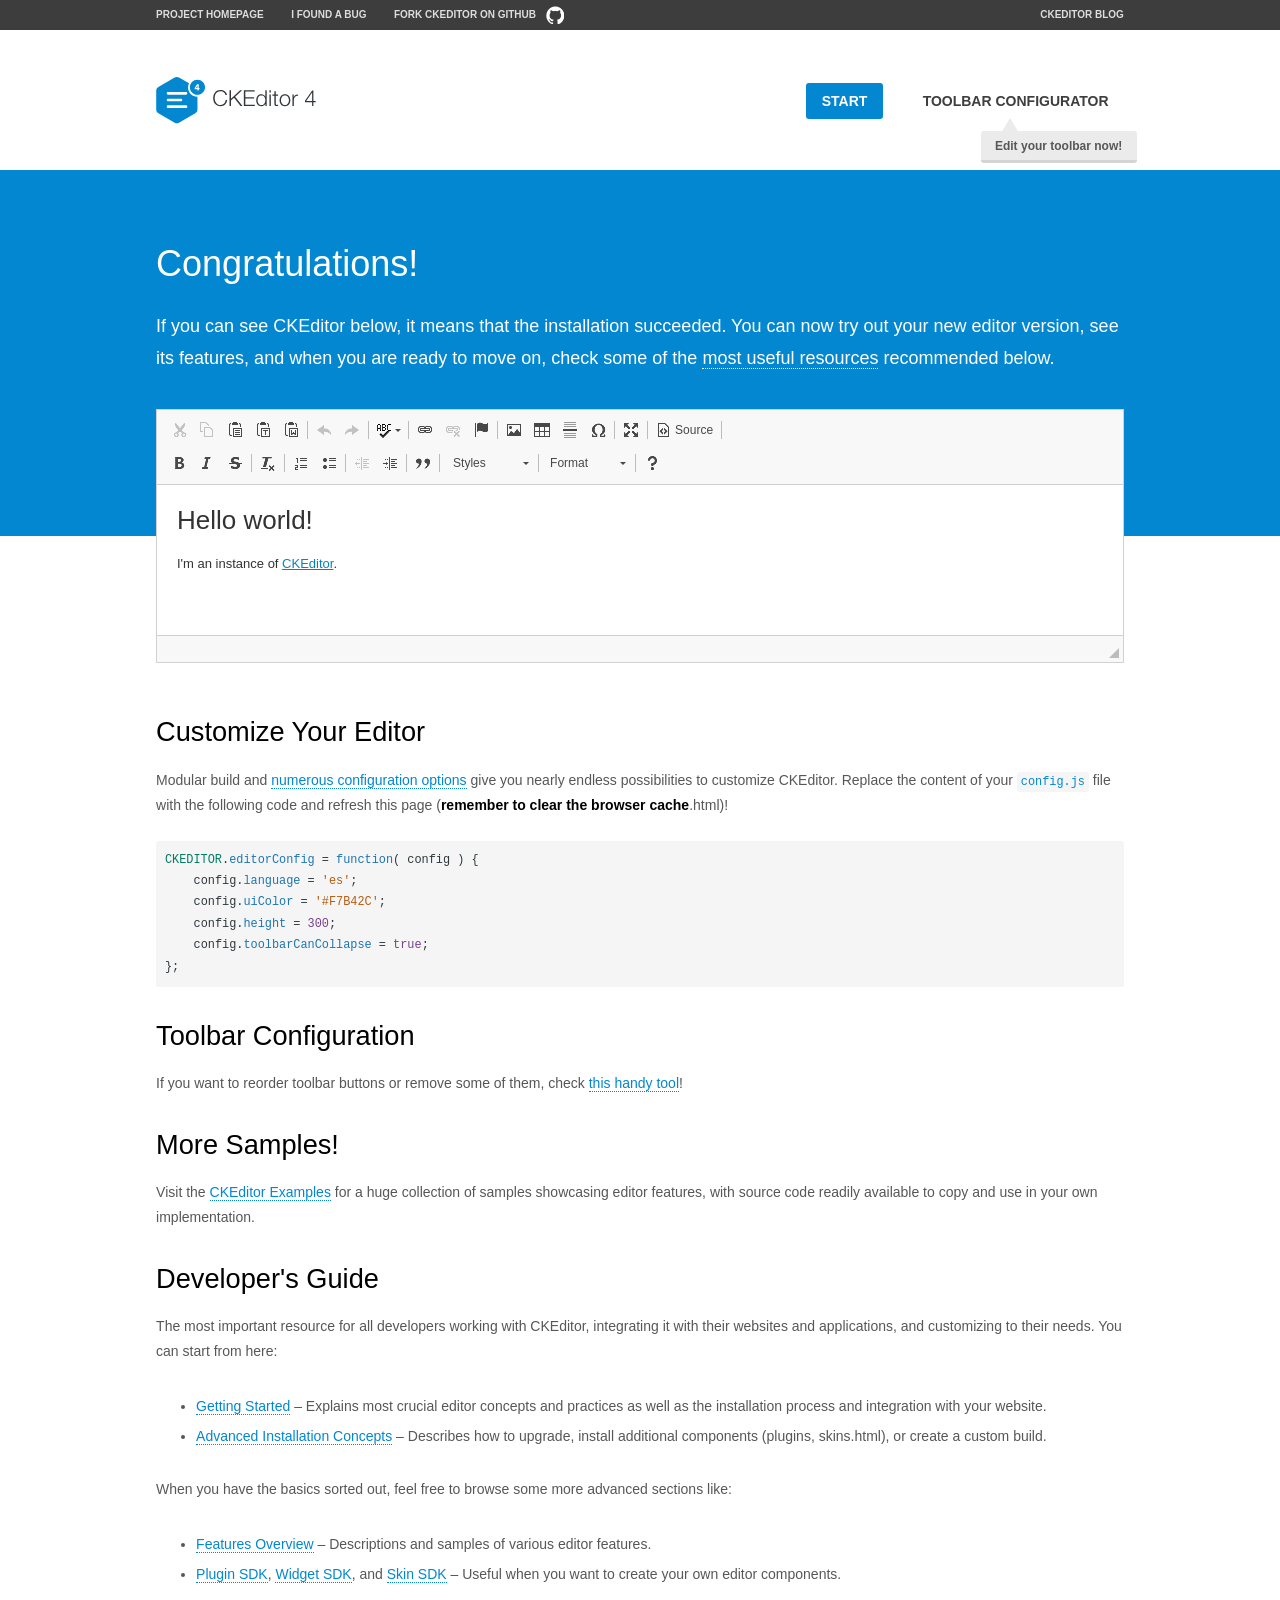
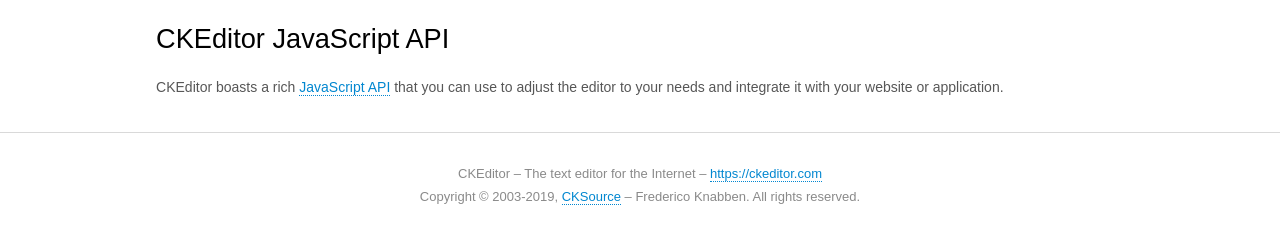
<file: assets/ckeditor/samples/index.html>
<!DOCTYPE html>
<!--
Copyright (c) 2003-2019, CKSource - Frederico Knabben. All rights reserved.
For licensing, see LICENSE.md or https://ckeditor.com/legal/ckeditor-oss-license
-->
<html>
<head>
	<meta charset="utf-8">
	<title>CKEditor Sample</title>
	<script src="../ckeditor.js"></script>
	<script src="js/sample.js"></script>
	<link rel="stylesheet" href="css/samples.css">
	<link rel="stylesheet" href="toolbarconfigurator/lib/codemirror/neo.css">
	<meta name="viewport" content="width=device-width,initial-scale=1">
</head>
<body id="main">

<nav class="navigation-a">
	<div class="grid-container">
		<ul class="navigation-a-left grid-width-70">
			<li><a href="https://ckeditor.com/ckeditor-4/">Project Homepage</a></li>
			<li><a href="https://github.com/ckeditor/ckeditor-dev/issues">I found a bug</a></li>
			<li><a href="https://github.com/ckeditor/ckeditor-dev" class="icon-pos-right icon-navigation-a-github">Fork CKEditor on GitHub</a></li>
		</ul>
		<ul class="navigation-a-right grid-width-30">
			<li><a href="https://ckeditor.com/blog/">CKEditor Blog</a></li>
		</ul>
	</div>
</nav>

<header class="header-a">
	<div class="grid-container">
		<h1 class="header-a-logo grid-width-30">
			<a href="index.html"><img src="img/logo.svg" onerror="this.src='img/logo.png'; this.onerror=null;" alt="CKEditor Sample"></a>
		</h1>

		<nav class="navigation-b grid-width-70">
			<ul>
				<li><a href="index.html" class="button-a button-a-background">Start</a></li>
				<li><a href="toolbarconfigurator/index.html" class="button-a">Toolbar configurator <span class="balloon-a balloon-a-nw">Edit your toolbar now!</span></a></li>
			</ul>
		</nav>
	</div>
</header>

<main>
	<div class="adjoined-top">
		<div class="grid-container">
			<div class="content grid-width-100">
				<h1>Congratulations!</h1>
				<p>
					If you can see CKEditor below, it means that the installation succeeded.
					You can now try out your new editor version, see its features, and when you are ready to move on, check some of the <a href="#sample-customize">most useful resources</a> recommended below.
				</p>
			</div>
		</div>
	</div>
	<div class="adjoined-bottom">
		<div class="grid-container">
			<div class="grid-width-100">
				<div id="editor">
					<h1>Hello world!</h1>
					<p>I'm an instance of <a href="https://ckeditor.com">CKEditor</a>.</p>
				</div>
			</div>
		</div>
	</div>

	<div class="grid-container">
		<div class="content grid-width-100">
			<section id="sample-customize">
				<h2>Customize Your Editor</h2>
				<p>Modular build and <a href="https://ckeditor.com/docs/ckeditor4/latest/guide/dev_configuration.html">numerous configuration options</a> give you nearly endless possibilities to customize CKEditor. Replace the content of your <code><a href="../config.js">config.js</a></code> file with the following code and refresh this page (<strong>remember to clear the browser cache</strong>.html)!</p>
		<pre class="cm-s-neo CodeMirror"><code><span style="padding-right: 0.1px;"><span class="cm-variable">CKEDITOR</span>.<span class="cm-property">editorConfig</span> <span class="cm-operator">=</span> <span class="cm-keyword">function</span>( <span class="cm-def">config</span> ) {</span>
<span style="padding-right: 0.1px;"><span class="cm-tab">	</span><span class="cm-variable-2">config</span>.<span class="cm-property">language</span> <span class="cm-operator">=</span> <span class="cm-string">'es'</span>;</span>
<span style="padding-right: 0.1px;"><span class="cm-tab">	</span><span class="cm-variable-2">config</span>.<span class="cm-property">uiColor</span> <span class="cm-operator">=</span> <span class="cm-string">'#F7B42C'</span>;</span>
<span style="padding-right: 0.1px;"><span class="cm-tab">	</span><span class="cm-variable-2">config</span>.<span class="cm-property">height</span> <span class="cm-operator">=</span> <span class="cm-number">300</span>;</span>
<span style="padding-right: 0.1px;"><span class="cm-tab">	</span><span class="cm-variable-2">config</span>.<span class="cm-property">toolbarCanCollapse</span> <span class="cm-operator">=</span> <span class="cm-atom">true</span>;</span>
<span style="padding-right: 0.1px;">};</span></code></pre>
			</section>

			<section>
				<h2>Toolbar Configuration</h2>
				<p>If you want to reorder toolbar buttons or remove some of them, check <a href="toolbarconfigurator/index.html">this handy tool</a>!</p>
			</section>

			<section>
				<h2>More Samples!</h2>
				<p>Visit the <a href="https://ckeditor.com/docs/ckeditor4/latest/examples/index.html">CKEditor Examples</a> for a huge collection of samples showcasing editor features, with source code readily available to copy and use in your own implementation.</p>
			</section>

			<section>
				<h2>Developer's Guide</h2>
				<p>The most important resource for all developers working with CKEditor, integrating it with their websites and applications, and customizing to their needs. You can start from here:</p>
				<ul>
					<li><a href="https://ckeditor.com/docs/ckeditor4/latest/guide/dev_installation.html">Getting Started</a> &ndash; Explains most crucial editor concepts and practices as well as the installation process and integration with your website.</li>
					<li><a href="https://ckeditor.com/docs/ckeditor4/latest/guide/dev_advanced_installation.html">Advanced Installation Concepts</a> &ndash; Describes how to upgrade, install additional components (plugins, skins.html), or create a custom build.</li>
				</ul>
					<p>When you have the basics sorted out, feel free to browse some more advanced sections like:</p>
				<ul>
					<li><a href="https://ckeditor.com/docs/ckeditor4/latest/features/index.html">Features Overview</a> &ndash; Descriptions and samples of various editor features.</li>
					<li><a href="https://ckeditor.com/docs/ckeditor4/latest/guide/plugin_sdk_intro.html">Plugin SDK</a>, <a href="https://ckeditor.com/docs/ckeditor4/latest/guide/widget_sdk_intro.html">Widget SDK</a>, and <a href="https://ckeditor.com/docs/ckeditor4/latest/guide/skin_sdk_intro.html">Skin SDK</a> &ndash; Useful when you want to create your own editor components.</li>
				</ul>
			</section>

			<section>
				<h2>CKEditor JavaScript API</h2>
				<p>CKEditor boasts a rich <a href="https://ckeditor.com/docs/ckeditor4/latest/api/index.html">JavaScript API</a> that you can use to adjust the editor to your needs and integrate it with your website or application.</p>
			</section>
		</div>
	</div>
</main>

<footer class="footer-a grid-container">
	<div class="grid-container">
		<p class="grid-width-100">
			CKEditor &ndash; The text editor for the Internet &ndash; <a class="samples" href="https://ckeditor.com/">https://ckeditor.com</a>
		</p>
		<p class="grid-width-100" id="copy">
			Copyright &copy; 2003-2019, <a class="samples" href="https://cksource.com/">CKSource</a> &ndash; Frederico Knabben. All rights reserved.
		</p>
	</div>
</footer>
<script>
	initSample();
</script>

</body>
</html>
</file>
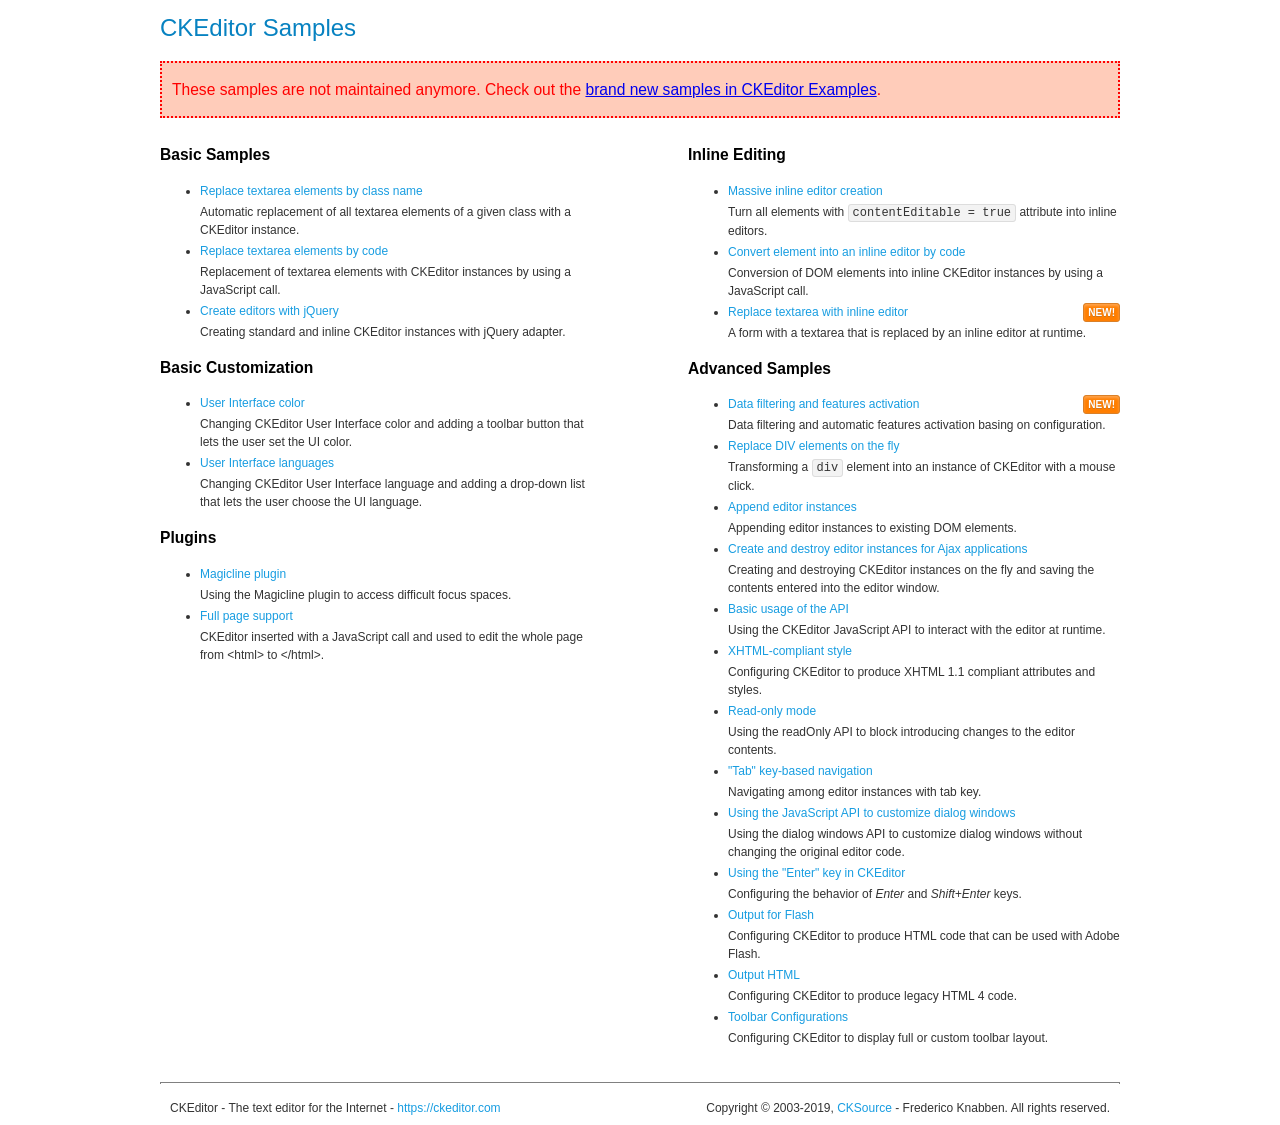
<file: assets/ckeditor/samples/old/index.html>
<!DOCTYPE html>
<!--
Copyright (c) 2003-2019, CKSource - Frederico Knabben. All rights reserved.
For licensing, see LICENSE.md or https://ckeditor.com/legal/ckeditor-oss-license
-->
<html>
<head>
	<meta charset="utf-8">
	<title>CKEditor Samples</title>
	<link rel="stylesheet" href="sample.css">
</head>
<body>
	<h1 class="samples">
		CKEditor Samples
	</h1>
	<div class="warning deprecated">
		These samples are not maintained anymore. Check out the <a href="https://ckeditor.com/docs/ckeditor4/latest/examples/index.html">brand new samples in CKEditor Examples</a>.
	</div>
	<div class="twoColumns">
		<div class="twoColumnsLeft">
			<h2 class="samples">
				Basic Samples
			</h2>
			<dl class="samples">
				<dt><a class="samples" href="replacebyclass.html">Replace textarea elements by class name</a></dt>
				<dd>Automatic replacement of all textarea elements of a given class with a CKEditor instance.</dd>

				<dt><a class="samples" href="replacebycode.html">Replace textarea elements by code</a></dt>
				<dd>Replacement of textarea elements with CKEditor instances by using a JavaScript call.</dd>

				<dt><a class="samples" href="jquery.html">Create editors with jQuery</a></dt>
				<dd>Creating standard and inline CKEditor instances with jQuery adapter.</dd>
			</dl>

			<h2 class="samples">
				Basic Customization
			</h2>
			<dl class="samples">
				<dt><a class="samples" href="uicolor.html">User Interface color</a></dt>
				<dd>Changing CKEditor User Interface color and adding a toolbar button that lets the user set the UI color.</dd>

				<dt><a class="samples" href="uilanguages.html">User Interface languages</a></dt>
				<dd>Changing CKEditor User Interface language and adding a drop-down list that lets the user choose the UI language.</dd>
			</dl>


			<h2 class="samples">Plugins</h2>
<dl class="samples">
<dt><a class="samples" href="magicline/magicline.html">Magicline plugin</a></dt>
<dd>Using the Magicline plugin to access difficult focus spaces.</dd>

<dt><a class="samples" href="wysiwygarea/fullpage.html">Full page support</a></dt>
<dd>CKEditor inserted with a JavaScript call and used to edit the whole page from &lt;html&gt; to &lt;/html&gt;.</dd>
</dl>
		</div>
		<div class="twoColumnsRight">
			<h2 class="samples">
				Inline Editing
			</h2>
			<dl class="samples">
				<dt><a class="samples" href="inlineall.html">Massive inline editor creation</a></dt>
				<dd>Turn all elements with <code>contentEditable = true</code> attribute into inline editors.</dd>

				<dt><a class="samples" href="inlinebycode.html">Convert element into an inline editor by code</a></dt>
				<dd>Conversion of DOM elements into inline CKEditor instances by using a JavaScript call.</dd>

				<dt><a class="samples" href="inlinetextarea.html">Replace textarea with inline editor</a> <span class="new">New!</span></dt>
				<dd>A form with a textarea that is replaced by an inline editor at runtime.</dd>

				
			</dl>

			<h2 class="samples">
				Advanced Samples
			</h2>
			<dl class="samples">
				<dt><a class="samples" href="datafiltering.html">Data filtering and features activation</a> <span class="new">New!</span></dt>
				<dd>Data filtering and automatic features activation basing on configuration.</dd>

				<dt><a class="samples" href="divreplace.html">Replace DIV elements on the fly</a></dt>
				<dd>Transforming a <code>div</code> element into an instance of CKEditor with a mouse click.</dd>

				<dt><a class="samples" href="appendto.html">Append editor instances</a></dt>
				<dd>Appending editor instances to existing DOM elements.</dd>

				<dt><a class="samples" href="ajax.html">Create and destroy editor instances for Ajax applications</a></dt>
				<dd>Creating and destroying CKEditor instances on the fly and saving the contents entered into the editor window.</dd>

				<dt><a class="samples" href="api.html">Basic usage of the API</a></dt>
				<dd>Using the CKEditor JavaScript API to interact with the editor at runtime.</dd>

				<dt><a class="samples" href="xhtmlstyle.html">XHTML-compliant style</a></dt>
				<dd>Configuring CKEditor to produce XHTML 1.1 compliant attributes and styles.</dd>

				<dt><a class="samples" href="readonly.html">Read-only mode</a></dt>
				<dd>Using the readOnly API to block introducing changes to the editor contents.</dd>

				<dt><a class="samples" href="tabindex.html">"Tab" key-based navigation</a></dt>
				<dd>Navigating among editor instances with tab key.</dd>


				
<dt><a class="samples" href="dialog/dialog.html">Using the JavaScript API to customize dialog windows</a></dt>
<dd>Using the dialog windows API to customize dialog windows without changing the original editor code.</dd>

<dt><a class="samples" href="enterkey/enterkey.html">Using the &quot;Enter&quot; key in CKEditor</a></dt>
<dd>Configuring the behavior of <em>Enter</em> and <em>Shift+Enter</em> keys.</dd>

<dt><a class="samples" href="htmlwriter/outputforflash.html">Output for Flash</a></dt>
<dd>Configuring CKEditor to produce HTML code that can be used with Adobe Flash.</dd>

<dt><a class="samples" href="htmlwriter/outputhtml.html">Output HTML</a></dt>
<dd>Configuring CKEditor to produce legacy HTML 4 code.</dd>

<dt><a class="samples" href="toolbar/toolbar.html">Toolbar Configurations</a></dt>
<dd>Configuring CKEditor to display full or custom toolbar layout.</dd>

			</dl>
		</div>
	</div>
	<div id="footer">
		<hr>
		<p>
			CKEditor - The text editor for the Internet - <a class="samples" href="https://ckeditor.com/">https://ckeditor.com</a>
		</p>
		<p id="copy">
			Copyright &copy; 2003-2019, <a class="samples" href="https://cksource.com/">CKSource</a> - Frederico Knabben. All rights reserved.
		</p>
	</div>
</body>
</html>
</file>
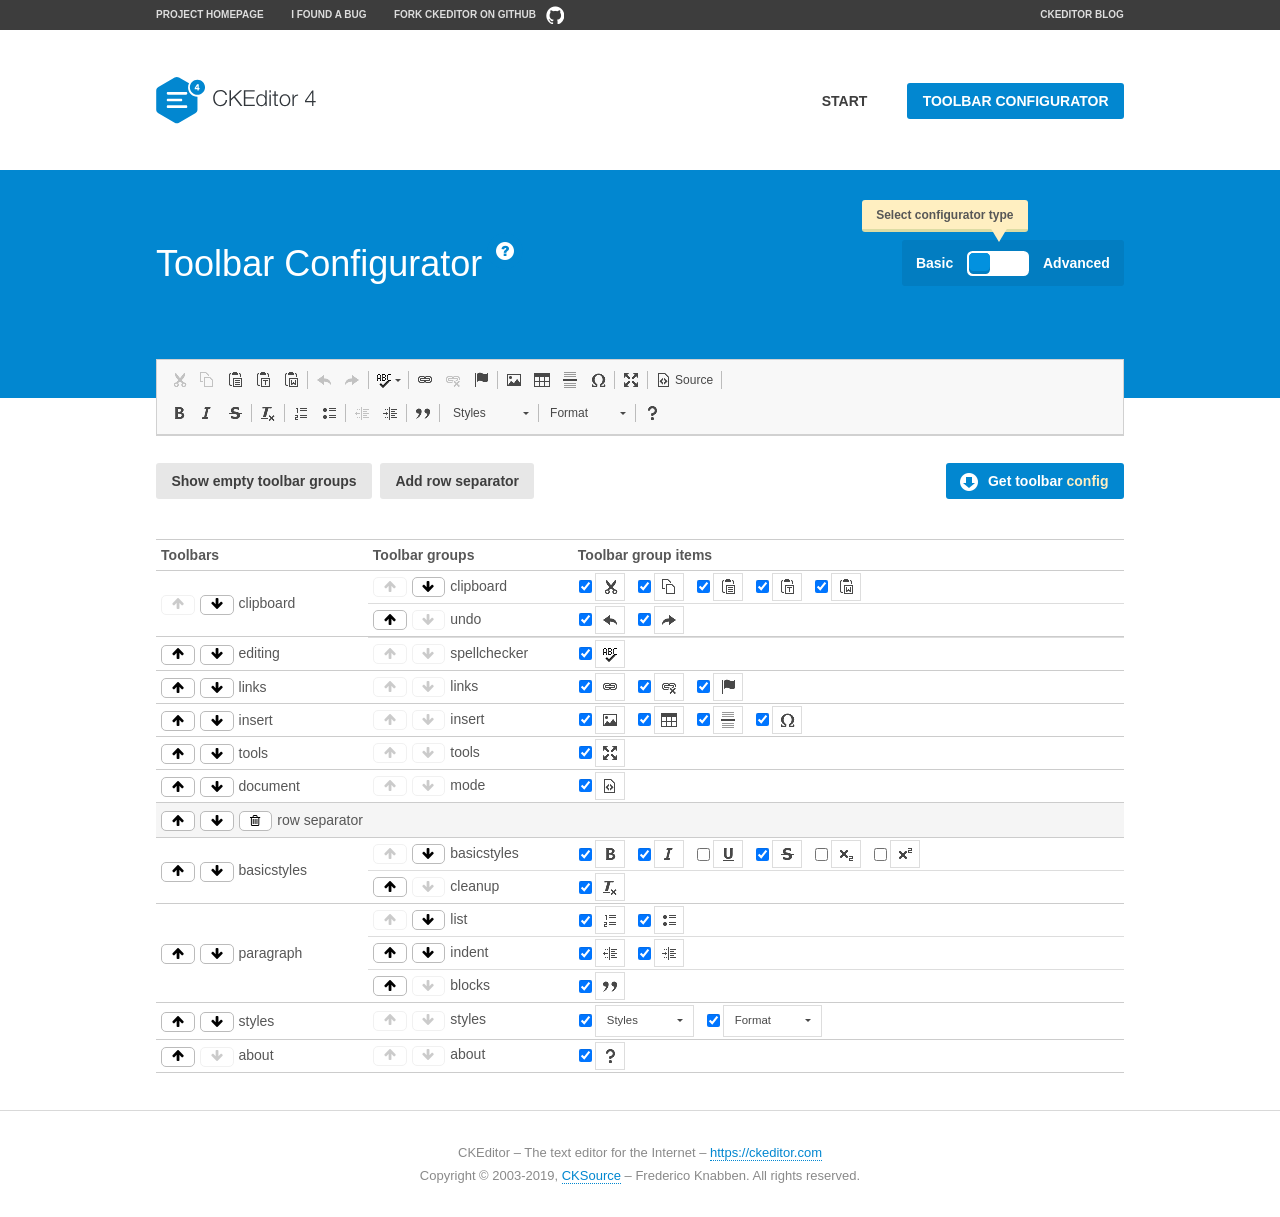
<file: assets/ckeditor/samples/toolbarconfigurator/index.html>
<!DOCTYPE html>
<!--
Copyright (c) 2003-2019, CKSource - Frederico Knabben. All rights reserved.
For licensing, see LICENSE.md or https://ckeditor.com/legal/ckeditor-oss-license
-->
<!--[if IE 8]><html class="ie8"><![endif]-->
<!--[if gt IE 8]><html><![endif]-->
<!--[if !IE]><!--><html><!--<![endif]-->
<head>
	<meta charset="utf-8">
	<title>Toolbar Configurator</title>
	<script src="../../ckeditor.js"></script>
	<script>
		if ( CKEDITOR.env.ie && CKEDITOR.env.version < 9 )
			CKEDITOR.tools.enableHtml5Elements( document );
	</script>
	<link rel="stylesheet" href="lib/codemirror/codemirror.css">
	<link rel="stylesheet" href="lib/codemirror/show-hint.css">
	<link rel="stylesheet" href="lib/codemirror/neo.css">
	<link rel="stylesheet" href="css/fontello.css">
	<link rel="stylesheet" href="../css/samples.css">
</head>
<body id="toolbar">

<nav class="navigation-a">
	<div class="grid-container">
		<ul class="navigation-a-left grid-width-70">
			<li><a href="https://ckeditor.com/ckeditor-4/">Project Homepage</a></li>
			<li><a href="https://github.com/ckeditor/ckeditor-dev/issues">I found a bug</a></li>
			<li><a href="https://github.com/ckeditor/ckeditor-dev" class="icon-pos-right icon-navigation-a-github">Fork CKEditor on GitHub</a></li>
		</ul>
		<ul class="navigation-a-right grid-width-30">
			<li><a href="https://ckeditor.com/blog/">CKEditor Blog</a></li>
		</ul>
	</div>
</nav>

<header class="header-a">
	<div class="grid-container">
		<h1 class="header-a-logo grid-width-30">
			<a href="../index.html"><img src="../img/logo.svg" onerror="this.src='../img/logo.png'; this.onerror=null;" alt="CKEditor Logo"></a>
		</h1>
		<nav class="navigation-b grid-width-70">
			<ul>
				<li><a href="../index.html"  class="button-a">Start</a></li>
				<li><a href="index.html"  class="button-a button-a-background">Toolbar configurator</a></li>
			</ul>
		</nav>
	</div>
</header>

<main>
	<div class="adjoined-top">
		<div class="grid-container">
			<div class="content grid-width-100">
				<div class="grid-container-nested">
					<h1 class="grid-width-60">
						Toolbar Configurator
						<a href="#help-content" type="button" title="Configurator help" id="help" class="button-a button-a-background button-a-no-text icon-pos-left icon-question-mark">Help</a>
					</h1>

					<div class="grid-width-40 grid-switch-magic">
						<div class="switch">
							<span class="balloon-a balloon-a-se">Select configurator type</span>
							<input type="radio" name="radio" data-num="1" id="radio-basic" />
							<input type="radio" name="radio" data-num="2" id="radio-advanced" />
							<label data-for="1" for="radio-basic">Basic</label>
							<span class="switch-inner">
								<span class="handler"></span>
							</span>
							<label data-for="2" for="radio-advanced">Advanced</label>
						</div>
					</div>
				</div>
			</div>
		</div>
	</div>
	<div class="adjoined-bottom">
		<div class="grid-container">
			<div class="grid-width-100">
				<div class="editors-container">
					<div id="editor-basic"></div>
					<div id="editor-advanced"></div>
				</div>
			</div>
		</div>
	</div>

	<div class="grid-container configurator">
		<div class="content grid-width-100">
			<div class="configurator">
				<div>
					<div id="toolbarModifierWrapper"></div>
				</div>
			</div>
		</div>
	</div>

	<div id="help-content">
		<div class="grid-container">
			<div class="grid-width-100">
				<h2>What Am I Doing Here?</h2>

				<div class="grid-container grid-container-nested">
					<div class="basic">
						<div class="grid-width-50">
							<p>Arrange <a href="https://ckeditor.com/docs/ckeditor4/latest/api/CKEDITOR_config.html#cfg-toolbarGroups">toolbar groups</a>, toggle <a href="https://ckeditor.com/docs/ckeditor4/latest/api/CKEDITOR_config.html#cfg-removeButtons">button visibility</a> according to your needs and get your toolbar configuration.</p>
							<p>You can replace the content of the <a href="../../config.js"><code>config.js</code></a> file with the generated configuration. If you already set some configuration options you will need to merge both configurations.</p>
						</div>
						<div class="grid-width-50">
							<p>Read more about different ways of <a href="https://ckeditor.com/docs/ckeditor4/latest/guide/dev_configuration.html">setting configuration</a> and do not forget about <strong>clearing browser cache</strong>.</p>
							<p>Arranging toolbar groups is the recommended way of configuring the toolbar, but if you need more freedom you can use the <a href="#advanced">advanced configurator</a>.</p>
						</div>
					</div>
					<div class="advanced" style="display: none;">
						<div class="grid-width-50">
							<p>With this code editor you can edit your <a href="https://ckeditor.com/docs/ckeditor4/latest/api/CKEDITOR_config.html#cfg-toolbar">toolbar configuration</a> live.</p>
							<p>You can replace the content of the <a href="../../config.js"><code>config.js</code></a> file with the generated configuration. If you already set some configuration options you will need to merge both configurations.</p>
						</div>
						<div class="grid-width-50">
							<p>Read more about different ways of <a href="https://ckeditor.com/docs/ckeditor4/latest/guide/dev_configuration.html">setting configuration</a> and do not forget about <strong>clearing browser cache</strong>.</p>
						</div>
					</div>
				</div>

				<p class="grid-container grid-container-nested">
					<button type="button" class="help-content-close grid-width-100 button-a button-a-background">Got it. Let's play!</button>
				</p>
			</div>
		</div>
	</div>
</main>

<footer class="footer-a grid-container">
	<p class="grid-width-100">
		CKEditor &ndash; The text editor for the Internet &ndash; <a class="samples" href="https://ckeditor.com/">https://ckeditor.com</a>
	</p>
	<p class="grid-width-100" id="copy">
		Copyright &copy; 2003-2019, <a class="samples" href="https://cksource.com/">CKSource</a> &ndash; Frederico Knabben. All rights reserved.
	</p>
</footer>

<script src="lib/codemirror/codemirror.js"></script>
<script src="lib/codemirror/javascript.js"></script>
<script src="lib/codemirror/show-hint.js"></script>

<script src="js/fulltoolbareditor.js"></script>
<script src="js/abstracttoolbarmodifier.js"></script>
<script src="js/toolbarmodifier.js"></script>
<script src="js/toolbartextmodifier.js"></script>
<script src="../js/sf.js"></script>

<script>
	( function() {
		'use strict';

		var mode = ( window.location.hash.substr( 1 ) === 'advanced' ) ? 'advanced' : 'basic',
			configuratorSection = CKEDITOR.document.findOne( 'main > .grid-container.configurator' ),
			basicInstruction = CKEDITOR.document.findOne( '#help-content .basic' ),
			advancedInstruction = CKEDITOR.document.findOne( '#help-content .advanced' ),

			// Configurator mode switcher.
			modeSwitchBasic = CKEDITOR.document.getById( 'radio-basic' ),
			modeSwitchAdvanced = CKEDITOR.document.getById( 'radio-advanced' );

		// Initial setup
		function updateSwitcher() {
			if ( mode === 'advanced' ) {
				modeSwitchAdvanced.$.checked = true;
			} else {
				modeSwitchBasic.$.checked = true;
			}
		}

		updateSwitcher();

		CKEDITOR.document.getWindow().on( 'hashchange', function( e ) {
			var hash = window.location.hash.substr( 1 );
			if ( !( hash === 'advanced' || hash === 'basic' ) ) {
				return;
			}
			mode = hash;
			onToolbarsDone( mode );
		} );

		CKEDITOR.document.getWindow().on( 'resize', function() {
			updateToolbar( ( mode === 'basic' ? toolbarModifier : toolbarTextModifier )[ 'editorInstance' ] );
		} );

		function onRefresh( modifier ) {
			modifier = modifier || this;

			if ( mode === 'basic' && modifier instanceof ToolbarConfigurator.ToolbarTextModifier ) {
				return;
			}

			// CodeMirror container becomes visible, so we need to refresh and to avoid rendering problems.
			if ( mode === 'advanced' && modifier instanceof ToolbarConfigurator.ToolbarTextModifier ) {
				modifier.codeContainer.refresh();
			}

			updateToolbar( modifier.editorInstance );
		}

		function updateToolbar( editor ) {
			var editorContainer = editor.container;

			// Not always editor is loaded.
			if ( !editorContainer ) {
				return;
			}

			var displayStyle = editorContainer.getStyle( 'display' );

			editorContainer.setStyle( 'display', 'block' );

			var newHeight = editorContainer.getSize( 'height' );

			var newMarginTop = parseInt( editorContainer.getComputedStyle( 'margin-top' ), 10 );
			newMarginTop = ( isNaN( newMarginTop ) ? 0 : Number( newMarginTop ) );

			var newMarginBottom = parseInt( editorContainer.getComputedStyle( 'margin-bottom' ), 10 );
			newMarginBottom = ( isNaN( newMarginBottom ) ? 0 : Number( newMarginBottom ) );

			var result = newHeight + newMarginTop + newMarginBottom;

			editorContainer.setStyle( 'display', displayStyle );

			editor.container.getAscendant( 'div' ).setStyle( 'height', result + 'px' );
		}

		var toolbarModifier = new ToolbarConfigurator.ToolbarModifier( 'editor-basic' );

		var done = 0;
		toolbarModifier.init( onToolbarInit );
		toolbarModifier.onRefresh = onRefresh;

		CKEDITOR.document.getById( 'toolbarModifierWrapper' ).append( toolbarModifier.mainContainer );

		var toolbarTextModifier = new ToolbarConfigurator.ToolbarTextModifier( 'editor-advanced' );
		toolbarTextModifier.init( onToolbarInit );
		toolbarTextModifier.onRefresh = onRefresh;

		function onToolbarInit() {
			if ( ++done === 2 ) {
				onToolbarsDone();

				positionSticky.watch( CKEDITOR.document.findOne( '.toolbar' ), function() {
					return mode === 'advanced';
				} );
			}
		}

		function onToolbarsDone() {
			if ( mode === 'basic' ) {
				toggleModeBasic( false );
			} else {
				toggleModeAdvanced( false );
			}

			updateSwitcher();

			setTimeout( function() {
				CKEDITOR.document.findOne( '.editors-container' ).addClass( 'active' );
				CKEDITOR.document.findOne( '#toolbarModifierWrapper' ).addClass( 'active' );
			}, 200 );
		}

		CKEDITOR.document.getById( 'toolbarModifierWrapper' ).append( toolbarTextModifier.mainContainer );

		function toogleModeSwitch( onElement, offElement, onModifier, offModifier ) {
			onElement.addClass( 'fancy-button-active' );
			offElement.removeClass( 'fancy-button-active' );

			onModifier.showUI();
			offModifier.hideUI();
		}

		function toggleModeBasic( callOnRefresh ) {
			callOnRefresh = ( callOnRefresh !== false );
			mode = 'basic';
			window.location.hash = '#basic';
			toogleModeSwitch( modeSwitchBasic, modeSwitchAdvanced, toolbarModifier, toolbarTextModifier );

			configuratorSection.removeClass( 'freed-width' );
			basicInstruction.show();
			advancedInstruction.hide();

			callOnRefresh && onRefresh( toolbarModifier );
		}

		function toggleModeAdvanced( callOnRefresh ) {
			callOnRefresh = ( callOnRefresh !== false );
			mode = 'advanced';
			window.location.hash = '#advanced';
			toogleModeSwitch( modeSwitchAdvanced, modeSwitchBasic, toolbarTextModifier, toolbarModifier );

			configuratorSection.addClass( 'freed-width' );
			advancedInstruction.show();
			basicInstruction.hide();

			callOnRefresh && onRefresh( toolbarTextModifier );
		}

		modeSwitchBasic.on( 'click', toggleModeBasic );
		modeSwitchAdvanced.on( 'click', toggleModeAdvanced );

		//
		// Position:sticky for the toolbar.
		//

		// Will make elements behave like they were styled with position:sticky.
		var positionSticky = {
			// Store object: {
			// 		element: CKEDITOR.dom.element, // Element which will float.
			// 		placeholder: CKEDITOR.dom.element, // Placeholder which is place to prevent page bounce.
			// 		isFixed: boolean // Whether element float now.
			// }
			watched: [],

			active: [],

			staticContainer: null,

			init: function() {
				var element = CKEDITOR.dom.element.createFromHtml(
					'<div class="staticContainer">' +
						'<div class="grid-container" >' +
							'<div class="grid-width-100">' +
								'<div class="inner"></div>' +
							'</div>' +
						'</div>' +
					'</div>' );

				this.staticContainer = element.findOne( '.inner' );

				CKEDITOR.document.getBody().append( element );
			},

			watch: function( element, preventFunc ) {
				this.watched.push( {
					element: element,
					placeholder: new CKEDITOR.dom.element( 'div' ),
					isFixed: false,
					preventFunc: preventFunc
				} );
			},

			checkAll: function() {
				for ( var i = 0; i < this.watched.length; i++ ) {
					this.check( this.watched[ i ] );
				}
			},

			check: function( element ) {
				var isFixed = element.isFixed;
				var shouldBeFixed = this.shouldBeFixed( element );

				// Nothing to be done.
				if ( isFixed === shouldBeFixed ) {
					return;
				}

				var placeholder = element.placeholder;

				if ( isFixed ) {
					// Unfixing.

					element.element.insertBefore( placeholder );
					placeholder.remove();

					element.element.removeStyle( 'margin' );

					this.active.splice( CKEDITOR.tools.indexOf( this.active, element ), 1 );

				} else {
					// Fixing.
					placeholder.setStyle( 'width', element.element.getSize( 'width' ) + 'px' );
					placeholder.setStyle( 'height', element.element.getSize( 'height' ) + 'px' );
					placeholder.setStyle( 'margin-bottom', element.element.getComputedStyle( 'margin-bottom' ) );
					placeholder.setStyle( 'display', element.element.getComputedStyle( 'display' ) );
					placeholder.insertAfter( element.element );

					this.staticContainer.append( element.element );

					this.active.push( element );
				}

				element.isFixed = !element.isFixed;
			},

			shouldBeFixed: function( element ) {
				if ( element.preventFunc && element.preventFunc() ) {
					return false;
				}

				// If element is already fixed we are checking it's placeholder.
				var related = ( element.isFixed ? element.placeholder : element.element ),
					clientRect = related.$.getBoundingClientRect(),
					staticHeight = this.staticContainer.getSize('height' ),
					elemHeight = element.element.getSize( 'height' );

				if ( element.isFixed ) {
					return ( clientRect.top + elemHeight < staticHeight );
				} else {
					return ( clientRect.top < staticHeight );
				}
			}
		};

		positionSticky.init();

		CKEDITOR.document.getWindow().on( 'scroll',
			new CKEDITOR.tools.eventsBuffer( 100, positionSticky.checkAll, positionSticky ).input
		);

		// Make the toolbar sticky.
		positionSticky.watch( CKEDITOR.document.findOne( '.editors-container' ) );

		// Help button and help-content.
		( function() {
			var helpButton = CKEDITOR.document.getById( 'help' ),
				helpContent = CKEDITOR.document.getById( 'help-content' );

			// Don't show help button on IE8 because it's unsupported by Pico Modal.
			if ( CKEDITOR.env.ie && CKEDITOR.env.version == 8 ) {
				helpButton.hide();
			} else {
				// Display help modal when the button is clicked.
				helpButton.on( 'click', function( evt ) {
					SF.modal( {
						// Clone modal content from DOM.
						content: helpContent.getHtml(),

						afterCreate: function( modal ) {
							// Enable modal content button to close the modal.
							new CKEDITOR.dom.element( modal.modalElem() ).findOne( '.help-content-close' ).once( 'click', modal.close );
						}
					} ).show();
				} );
			}
		} )();
	} )();
</script>
</body>
</html>
</file>
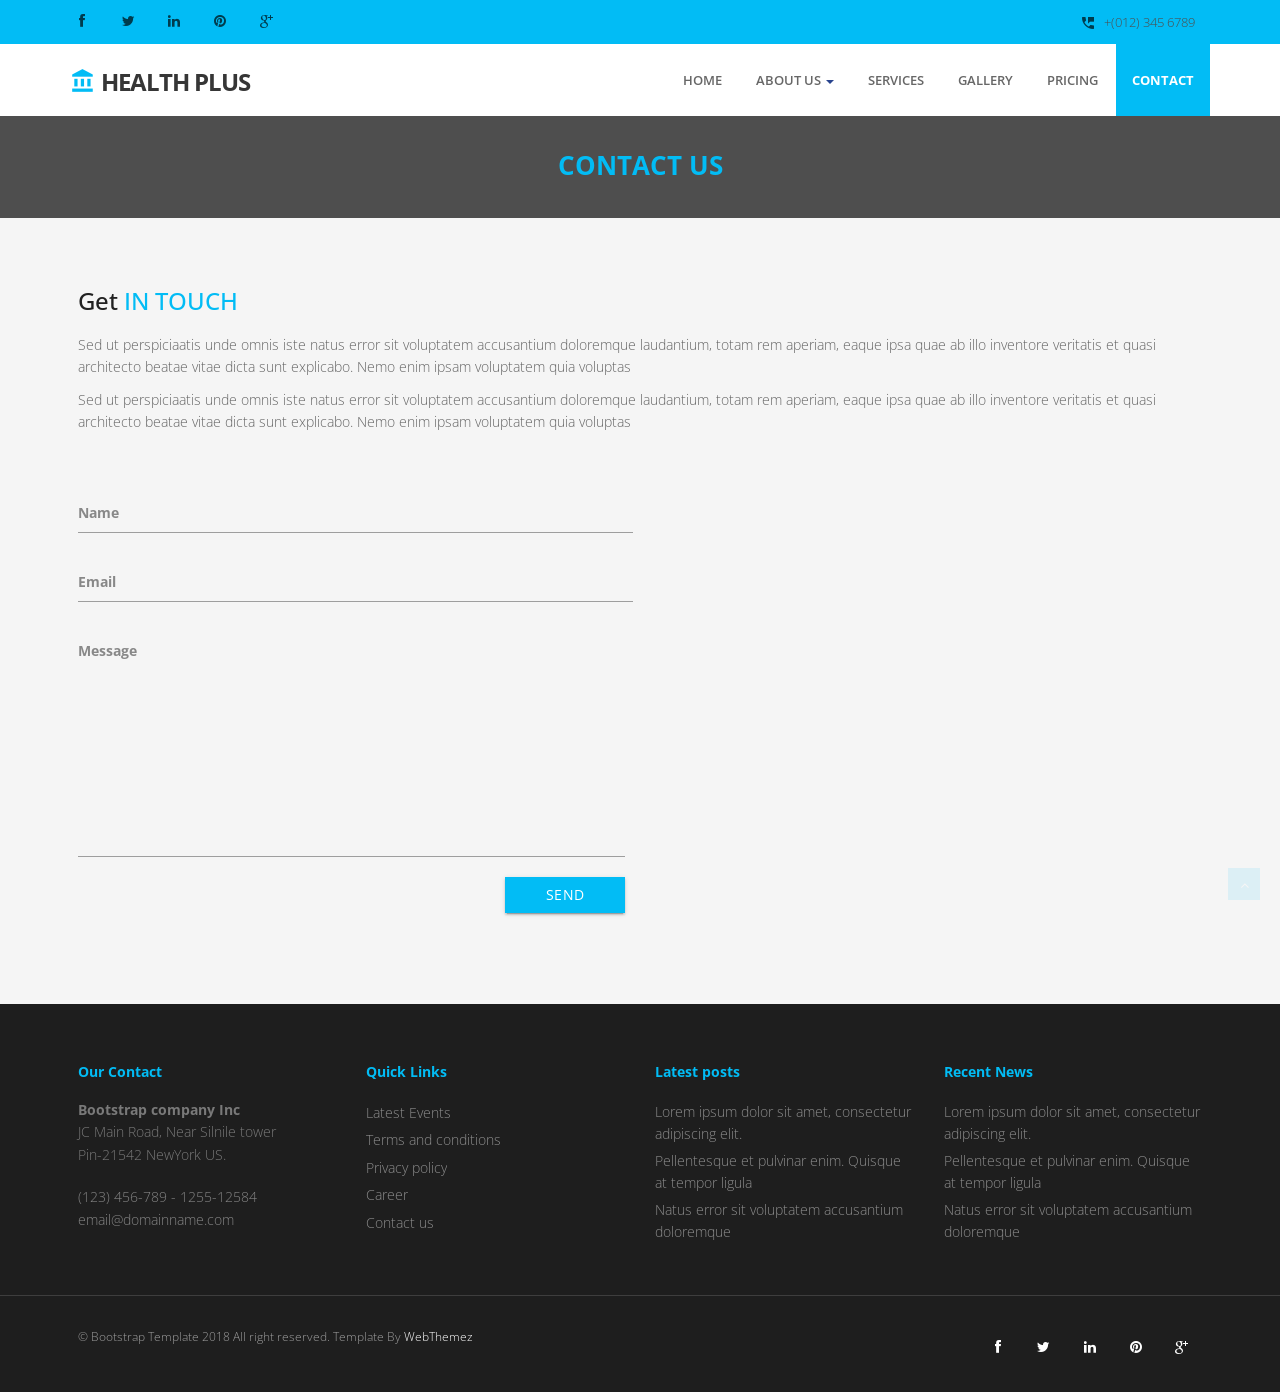
<file: assets2/contact.html>
<!DOCTYPE html>
<html lang="en">

<!-- Mirrored from webthemez.com/demo/health-plus-medical-clinic-website-template/contact.html by HTTrack Website Copier/3.x [XR&CO'2014], Wed, 12 Sep 2018 09:52:44 GMT -->
<head>
<meta charset="utf-8">
<title>Health Plus Medical Clinic Multi purpose HTML5 Web Template</title>
<meta name="viewport" content="width=device-width, initial-scale=1.0" />
<meta name="description" content="" />
<meta name="author" content="http://webthemez.com/" />
<!-- css --> 
<link href="https://fonts.googleapis.com/icon?family=Material+Icons" rel="stylesheet">
<link rel="stylesheet" href="materialize/css/materialize.min.css" media="screen,projection" />
<link href="css/bootstrap.min.css" rel="stylesheet" />
<link href="css/fancybox/jquery.fancybox.css" rel="stylesheet"> 
<link href="css/flexslider.css" rel="stylesheet" /> 
<link href="css/style.css" rel="stylesheet" />
 
<!-- HTML5 shim, for IE6-8 support of HTML5 elements -->
<!--[if lt IE 9]>
      <script src="http://html5shim.googlecode.com/svn/trunk/html5.js"></script>
    <![endif]-->

</head>
<body>
<div id="wrapper"> 
	<header class="topbar">
		<div class="container">
			<div class="row">
				<!-- social icon-->
				<div class="col-sm-3">
				   <ul class="social-network">
					<li><a class="waves-effect waves-dark" href="#"><i class="fa fa-facebook"></i></a></li>
					<li><a class="waves-effect waves-dark" href="#"><i class="fa fa-twitter"></i></a></li>
					<li><a class="waves-effect waves-dark" href="#"><i class="fa fa-linkedin"></i></a></li>
					<li><a class="waves-effect waves-dark" href="#"><i class="fa fa-pinterest"></i></a></li>
					<li><a class="waves-effect waves-dark" href="#"><i class="fa fa-google-plus"></i></a></li>
				</ul>
				</div>
				<div class="col-sm-9">
					<div class="row">
						<ul class="info"> 
							
							<li><i class="icon-info-blocks material-icons">perm_phone_msg</i><span>+(012) 345 6789</span></li>
						</ul>
						<div class="clr"></div>
					</div>
				</div>
				<!-- info -->

			</div>
		</div>
	</header>

	<!-- start header -->
	<header>
        <div class="navbar navbar-default navbar-static-top">
            <div class="container">
                <div class="navbar-header">
                    <button type="button" class="navbar-toggle" data-toggle="collapse" data-target=".navbar-collapse">
                        <span class="icon-bar"></span>
                        <span class="icon-bar"></span>
                        <span class="icon-bar"></span>
                    </button>
                  <a class="navbar-brand" href="index-2.html"><i class="icon-info-blocks material-icons">account_balance</i>Health <b>Plus</b></a>
                </div>
                <div class="navbar-collapse collapse ">
                    <ul class="nav navbar-nav">
                        <li><a class="waves-effect waves-dark" href="index-2.html">Home</a></li> 
						 <li class="dropdown">
                        <a href="#" data-toggle="dropdown" class="dropdown-toggle">About Us <b class="caret"></b></a>
                        <ul class="dropdown-menu">
                            <li><a class="waves-effect waves-dark" href="about.html">Company</a></li>
                            <li><a class="waves-effect waves-dark" href="#">Our Team</a></li>
                            <li><a class="waves-effect waves-dark" href="#">News</a></li> 
                            <li><a class="waves-effect waves-dark" href="#">Investors</a></li>
                        </ul>
                    </li> 
						<li><a class="waves-effect waves-dark" href="services.html">Services</a></li>
                        <li><a class="waves-effect waves-dark" href="portfolio.html">Gallery</a></li>
                        <li><a class="waves-effect waves-dark" href="pricing.html">Pricing</a></li>
                        <li class="active"><a href="contact.html" class="waves-effect waves-dark">Contact</a></li>
                    </ul>
                </div>
            </div>
        </div>
	</header><!-- end header -->
	<section id="inner-headline">
	<div class="container">
		<div class="row">
			<div class="col-lg-12">
				<h2 class="pageTitle">Contact Us</h2>
			</div>
		</div>
	</div>
	</section>
	<section id="content">
	
	<div class="container">
		<div class="row"> 
							<div class="col-md-12">
								<div class="about-logo">
									<h3>Get<span class="color"> in Touch</span></h3>
									<p>Sed ut perspiciaatis unde omnis iste natus error sit voluptatem accusantium doloremque laudantium, totam rem aperiam, eaque ipsa quae ab illo inventore veritatis et quasi architecto beatae vitae dicta sunt explicabo. Nemo enim ipsam voluptatem quia voluptas</p>
                                    	<p>Sed ut perspiciaatis unde omnis iste natus error sit voluptatem accusantium doloremque laudantium, totam rem aperiam, eaque ipsa quae ab illo inventore veritatis et quasi architecto beatae vitae dicta sunt explicabo. Nemo enim ipsam voluptatem quia voluptas</p>
								</div>  
							</div>
						</div>
	<div class="row">
								<div class="col-md-6">
									<p> </p>
								  	
		   <!-- Form itself -->
          <form name="sentMessage" id="contactForm"  novalidate> 
		 <div class="input-field"> 
			<input type="text" name="name" class="form-control" 
			   	   id="name" required
			           data-validation-required-message="Please enter your name" />
					   <label for="name" class="">   Name </label> 
			  <p class="help-block"></p>
		   
	         </div> 	
                <div class="input-field"> 
			<input type="email" class="form-control" id="email" required
			   		   data-validation-required-message="Please enter your email" /> 
					   <label for="name" class="">   Email </label> 
	    </div> 	
			  
               <div class="input-field"> 
				 <textarea rows="10" cols="100" required class="form-control materialize-textarea" 
                       idation-required-message="Please enter your message" minlength="5" 
                       data-validation-minlength-message="Min 5 characters" 
                        maxlength="999" style="resize:none"></textarea>
						 <label for="name" class="">   Message </label> 
		  </div> 		 
	     <div id="success"> </div> <!-- For success/fail messages -->
	    <button type="submit" class="btn btn-primary waves-effect waves-dark pull-right">Send</button><br />
          </form>
								</div>
								<div class="col-md-6">
<script type="text/javascript" src="http://maps.google.com/maps/api/js?sensor=false"></script><div style="overflow:hidden;height:500px;width:600px;"><div id="gmap_canvas" style="height:500px;width:600px;"></div><style>#gmap_canvas img{max-width:none!important;background:none!important}</style><a class="google-map-code" href="http://www.trivoo.net/" id="get-map-data">trivoo</a></div><script type="text/javascript"> function init_map(){var myOptions = {zoom:14,center:new google.maps.LatLng(40.805478,-73.96522499999998),mapTypeId: google.maps.MapTypeId.ROADMAP};map = new google.maps.Map(document.getElementById("gmap_canvas"), myOptions);marker = new google.maps.Marker({map: map,position: new google.maps.LatLng(40.805478, -73.96522499999998)});infowindow = new google.maps.InfoWindow({content:"<b>The Breslin</b><br/>2880 Broadway<br/> New York" });google.maps.event.addListener(marker, "click", function(){infowindow.open(map,marker);});infowindow.open(map,marker);}google.maps.event.addDomListener(window, 'load', init_map);</script>
								</div>
							</div>
	</div>
 
	</section>
	<footer>
	<div class="container">
		<div class="row">
			<div class="col-sm-3">
				<div class="widget">
					<h5 class="widgetheading">Our Contact</h5>
					<address>
					<strong>Bootstrap company Inc</strong><br>
					JC Main Road, Near Silnile tower<br>
					 Pin-21542 NewYork US.</address>
					<p>
						<i class="icon-phone"></i> (123) 456-789 - 1255-12584 <br>
						<i class="icon-envelope-alt"></i> email@domainname.com
					</p>
				</div>
			</div>
			<div class="col-sm-3">
				<div class="widget">
					<h5 class="widgetheading">Quick Links</h5>
					<ul class="link-list">
						<li><a class="waves-effect waves-dark" href="#">Latest Events</a></li>
						<li><a class="waves-effect waves-dark" href="#">Terms and conditions</a></li>
						<li><a class="waves-effect waves-dark" href="#">Privacy policy</a></li>
						<li><a class="waves-effect waves-dark" href="#">Career</a></li>
						<li><a class="waves-effect waves-dark" href="#">Contact us</a></li>
					</ul>
				</div>
			</div>
			<div class="col-sm-3">
				<div class="widget">
					<h5 class="widgetheading">Latest posts</h5>
					<ul class="link-list">
						<li><a class="waves-effect waves-dark" href="#">Lorem ipsum dolor sit amet, consectetur adipiscing elit.</a></li>
						<li><a class="waves-effect waves-dark" href="#">Pellentesque et pulvinar enim. Quisque at tempor ligula</a></li>
						<li><a class="waves-effect waves-dark" href="#">Natus error sit voluptatem accusantium doloremque</a></li>
					</ul>
				</div>
			</div>
			<div class="col-sm-3">
					<div class="widget">
					<h5 class="widgetheading">Recent News</h5>
					<ul class="link-list">
						<li><a class="waves-effect waves-dark" href="#">Lorem ipsum dolor sit amet, consectetur adipiscing elit.</a></li>
						<li><a class="waves-effect waves-dark" href="#">Pellentesque et pulvinar enim. Quisque at tempor ligula</a></li>
						<li><a class="waves-effect waves-dark" href="#">Natus error sit voluptatem accusantium doloremque</a></li>
					</ul>
				</div>
			</div>
		</div>
	</div>
	<div id="sub-footer">
		<div class="container">
			<div class="row">
				<div class="col-lg-6">
					<div class="copyright">
						<p>
							<span>&copy; Bootstrap Template 2018 All right reserved. Template By </span><a href="https://webthemez.com/responsive-website/" target="_blank">WebThemez</a>
						</p>
					</div>
				</div>
				<div class="col-lg-6">
					<ul class="social-network">
						<li><a class="waves-effect waves-dark" href="#" data-placement="top" title="Facebook"><i class="fa fa-facebook"></i></a></li>
						<li><a class="waves-effect waves-dark" href="#" data-placement="top" title="Twitter"><i class="fa fa-twitter"></i></a></li>
						<li><a class="waves-effect waves-dark" href="#" data-placement="top" title="Linkedin"><i class="fa fa-linkedin"></i></a></li>
						<li><a class="waves-effect waves-dark" href="#" data-placement="top" title="Pinterest"><i class="fa fa-pinterest"></i></a></li>
						<li><a class="waves-effect waves-dark" href="#" data-placement="top" title="Google plus"><i class="fa fa-google-plus"></i></a></li>
					</ul>
				</div>
			</div>
		</div>
	</div>
	</footer>
</div>
<a href="#" class="scrollup waves-effect waves-dark"><i class="fa fa-angle-up active"></i></a>
<!-- javascript
    ================================================== -->
<!-- Placed at the end of the document so the pages load faster -->
<script src="js/jquery.js"></script>
<script src="js/jquery.easing.1.3.js"></script>
<script src="materialize/js/materialize.min.js"></script>
<script src="js/bootstrap.min.js"></script>
<script src="js/jquery.fancybox.pack.js"></script>
<script src="js/jquery.fancybox-media.js"></script>  
<script src="js/jquery.flexslider.js"></script>
<script src="js/animate.js"></script>
<!-- Vendor Scripts -->
<script src="js/modernizr.custom.js"></script>
<script src="js/jquery.isotope.min.js"></script>
<script src="js/jquery.magnific-popup.min.js"></script>
<script src="js/animate.js"></script> 
<script src="js/custom.js"></script>

 <script src="contact/jqBootstrapValidation.js"></script>
 <script src="contact/contact_me.js"></script>
</body>

<!-- Mirrored from webthemez.com/demo/health-plus-medical-clinic-website-template/contact.html by HTTrack Website Copier/3.x [XR&CO'2014], Wed, 12 Sep 2018 09:52:46 GMT -->
</html>
</file>
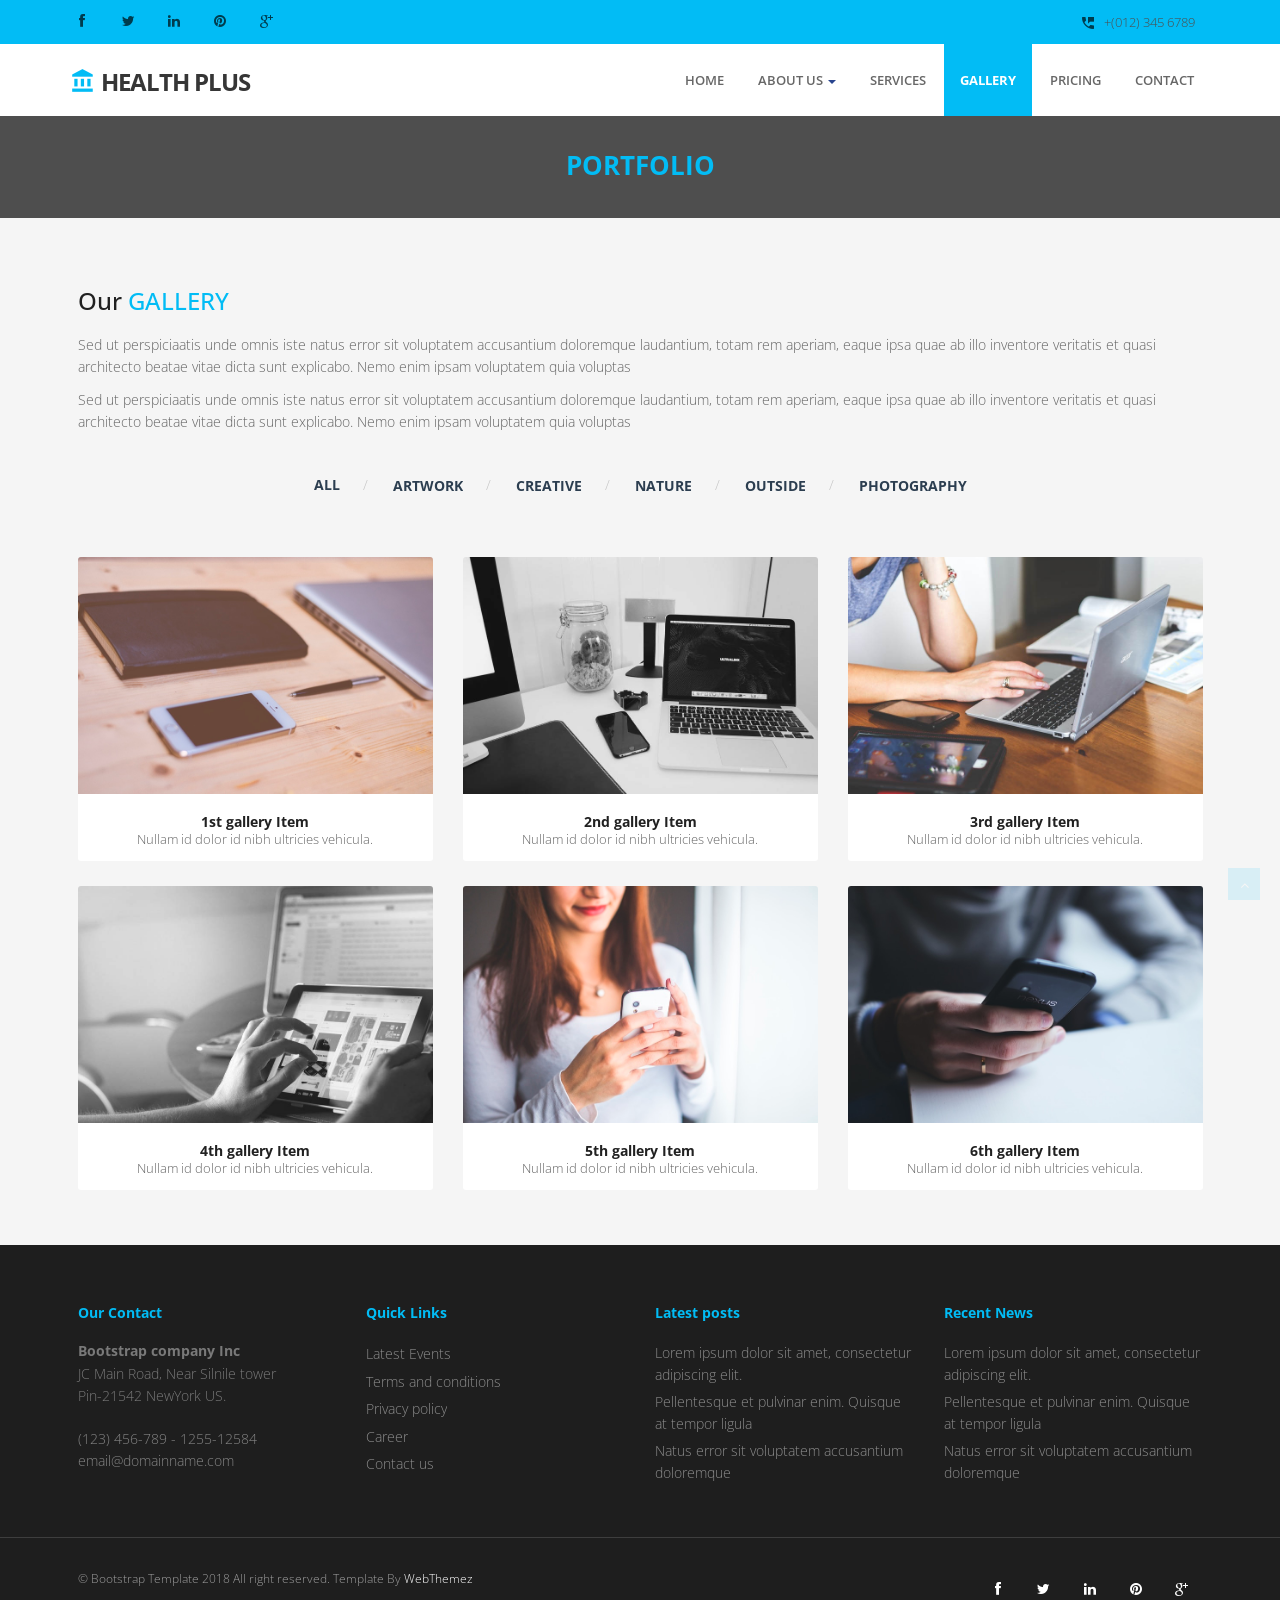
<file: assets2/portfolio.html>
<!DOCTYPE html>
<html lang="en">

<!-- Mirrored from webthemez.com/demo/health-plus-medical-clinic-website-template/portfolio.html by HTTrack Website Copier/3.x [XR&CO'2014], Wed, 12 Sep 2018 09:52:31 GMT -->
<head>
<meta charset="utf-8">
<title>Health Plus Medical Clinic Multi purpose HTML5 website Template</title>
<meta name="viewport" content="width=device-width, initial-scale=1.0" />
<meta name="description" content="" />
<meta name="author" content="http://webthemez.com/" />
<!-- css --> 
<link href="https://fonts.googleapis.com/icon?family=Material+Icons" rel="stylesheet">
<link rel="stylesheet" href="materialize/css/materialize.min.css" media="screen,projection" />
<link href="css/bootstrap.min.css" rel="stylesheet" />
<link href="css/fancybox/jquery.fancybox.css" rel="stylesheet"> 
<link href="css/flexslider.css" rel="stylesheet" />  
 
<!-- Vendor Styles -->
<link href="css/magnific-popup.css" rel="stylesheet"> 
<!-- Block Styles -->
<link href="css/style.css" rel="stylesheet" />
<link href="css/gallery-1.css" rel="stylesheet">
 
<!-- HTML5 shim, for IE6-8 support of HTML5 elements -->
<!--[if lt IE 9]>
      <script src="http://html5shim.googlecode.com/svn/trunk/html5.js"></script>
    <![endif]-->

</head>
<body>
<div id="wrapper"> 
	<header class="topbar">
		<div class="container">
			<div class="row">
				<!-- social icon-->
				<div class="col-sm-3">
				   <ul class="social-network">
					<li><a class="waves-effect waves-dark" href="#"><i class="fa fa-facebook"></i></a></li>
					<li><a class="waves-effect waves-dark" href="#"><i class="fa fa-twitter"></i></a></li>
					<li><a class="waves-effect waves-dark" href="#"><i class="fa fa-linkedin"></i></a></li>
					<li><a class="waves-effect waves-dark" href="#"><i class="fa fa-pinterest"></i></a></li>
					<li><a class="waves-effect waves-dark" href="#"><i class="fa fa-google-plus"></i></a></li>
				</ul>
				</div>
				<div class="col-sm-9">
					<div class="row">
						<ul class="info"> 
							
							<li><i class="icon-info-blocks material-icons">perm_phone_msg</i><span>+(012) 345 6789</span></li>
						</ul>
						<div class="clr"></div>
					</div>
				</div>
				<!-- info -->

			</div>
		</div>
	</header>

	<!-- start header -->
		<header>
        <div class="navbar navbar-default navbar-static-top">
            <div class="container">
                <div class="navbar-header">
                    <button type="button" class="navbar-toggle" data-toggle="collapse" data-target=".navbar-collapse">
                        <span class="icon-bar"></span>
                        <span class="icon-bar"></span>
                        <span class="icon-bar"></span>
                    </button>
                    <a class="navbar-brand" href="index-2.html"><i class="icon-info-blocks material-icons">account_balance</i>Health <b>Plus</b></a>
                </div>
                <div class="navbar-collapse collapse ">
                    <ul class="nav navbar-nav">
                        <li><a class="waves-effect waves-dark" href="index-2.html">Home</a></li> 
						 <li class="dropdown">
                        <a href="#" data-toggle="dropdown" class="dropdown-toggle">About Us <b class="caret"></b></a>
                        <ul class="dropdown-menu">
                            <li><a class="waves-effect waves-dark" href="about.html">Company</a></li>
                            <li><a class="waves-effect waves-dark" href="#">Our Team</a></li>
                            <li><a class="waves-effect waves-dark" href="#">News</a></li> 
                            <li><a class="waves-effect waves-dark" href="#">Investors</a></li>
                        </ul>
                    </li> 
						<li><a class="waves-effect waves-dark" href="services.html">Services</a></li>
                        <li class="active"><a href="portfolio.html" class="waves-effect waves-dark" >Gallery</a></li>
                        <li><a class="waves-effect waves-dark" href="pricing.html">Pricing</a></li>
                        <li><a class="waves-effect waves-dark" href="contact.html">Contact</a></li>
                    </ul>
                </div>
            </div>
        </div>
	</header><!-- end header -->
	<section id="inner-headline">
	<div class="container">
		<div class="row">
			<div class="col-lg-12">
				<h2 class="pageTitle">Portfolio</h2>
			</div>
		</div>
	</div>
	</section>
	<section id="content">
	<div class="container">
	
						<div class="row"> 
							<div class="col-md-12">
								<div class="about-logo">
									<h3>Our <span class="color">Gallery</span></h3>
									<p>Sed ut perspiciaatis unde omnis iste natus error sit voluptatem accusantium doloremque laudantium, totam rem aperiam, eaque ipsa quae ab illo inventore veritatis et quasi architecto beatae vitae dicta sunt explicabo. Nemo enim ipsam voluptatem quia voluptas</p>
                                    	<p>Sed ut perspiciaatis unde omnis iste natus error sit voluptatem accusantium doloremque laudantium, totam rem aperiam, eaque ipsa quae ab illo inventore veritatis et quasi architecto beatae vitae dicta sunt explicabo. Nemo enim ipsam voluptatem quia voluptas</p>
								</div>  
							</div>
						</div> 
						
	</div>
	</section>	
			  <!-- Start Gallery 1-2 -->
    <section id="gallery-1" class="content-block section-wrapper gallery-1">
    	 	<div class="container">

			<div class="editContent">
	            <ul class="filter">
	                <li class="active"><a href="#" data-filter="*">All</a></li>
	                <li><a class="waves-effect waves-dark" href="#" data-filter=".artwork">Artwork</a></li>
	                <li><a class="waves-effect waves-dark" href="#" data-filter=".creative">Creative</a></li>
	                <li><a class="waves-effect waves-dark" href="#" data-filter=".nature">Nature</a></li>
	                <li><a class="waves-effect waves-dark" href="#" data-filter=".outside">Outside</a></li>
	                <li><a class="waves-effect waves-dark" href="#" data-filter=".photography">Photography</a></li>
	            </ul>
			</div>
            <!-- /.gallery-filter -->
            
            <div class="row">
                <div id="isotope-gallery-container">
                    <div class="col-md-4 col-sm-6 col-xs-12 gallery-item-wrapper artwork creative">
                        <div class="gallery-item">
                            <div class="gallery-thumb">
                                <img src="img/works/1.jpg" class="img-responsive" alt="1st gallery Thumb">
                                <div class="image-overlay"></div>
                                <a href="img/works/1.jpg" class="gallery-zoom"><i class="fa fa-eye"></i></a>
                                
                            </div>
                            <div class="gallery-details">
                            	<div class="editContent">
	                                <h5>1st gallery Item</h5>
                            	</div>
                            	<div class="editContent">
	                                <p>Nullam id dolor id nibh ultricies vehicula.</p>
                            	</div>
                            </div>
                        </div>
                    </div>
                    <!-- /.gallery-item-wrapper -->
                    <div class="col-md-4 col-sm-6 col-xs-12 gallery-item-wrapper nature outside">
                        <div class="gallery-item">
                            <div class="gallery-thumb">
                                <img src="img/works/2.jpg" class="img-responsive" alt="2nd gallery Thumb">
                                <div class="image-overlay"></div>
                                <a href="img/works/2.jpg" class="gallery-zoom"><i class="fa fa-eye"></i></a>
                                
                            </div>
                            <div class="gallery-details">
                            	<div class="editContent">
                                	<h5>2nd gallery Item</h5>
                            	</div>
                            	<div class="editContent">
                                	<p>Nullam id dolor id nibh ultricies vehicula.</p>
                            	</div>
                            </div>
                        </div>
                    </div>
                    <!-- /.gallery-item-wrapper -->
                    <div class="col-md-4 col-sm-6 col-xs-12 gallery-item-wrapper photography artwork">
                        <div class="gallery-item">
                            <div class="gallery-thumb">
                                <img src="img/works/3.jpg" class="img-responsive" alt="3rd gallery Thumb">
                                <div class="image-overlay"></div>
                                <a href="img/works/3.jpg" class="gallery-zoom"><i class="fa fa-eye"></i></a>
                                
                            </div>
                            <div class="gallery-details">
                            	<div class="editContent">
                                	<h5>3rd gallery Item</h5>
                            	</div>
                            	<div class="editContent">
                                	<p>Nullam id dolor id nibh ultricies vehicula.</p>
                            	</div>
                            </div>
                        </div>
                    </div>
                    <!-- /.gallery-item-wrapper -->
                    <div class="col-md-4 col-sm-6 col-xs-12 gallery-item-wrapper creative nature">
                        <div class="gallery-item">
                            <div class="gallery-thumb">
                                <img src="img/works/4.jpg" class="img-responsive" alt="4th gallery Thumb">
                                <div class="image-overlay"></div>
                                <a href="img/works/4.jpg" class="gallery-zoom"><i class="fa fa-eye"></i></a>
                                
                            </div>
                            <div class="gallery-details">
                            	<div class="editContent">
                                	<h5>4th gallery Item</h5>
                            	</div>
                            	<div class="editContent">
                                	<p>Nullam id dolor id nibh ultricies vehicula.</p>
                            	</div>
                            </div>
                        </div>
                    </div>
                    <!-- /.gallery-item-wrapper -->
                    <div class="col-md-4 col-sm-6 col-xs-12 gallery-item-wrapper nature">
                        <div class="gallery-item">
                            <div class="gallery-thumb">
                                <img src="img/works/5.jpg" class="img-responsive" alt="5th gallery Thumb">
                                <div class="image-overlay"></div>
                                <a href="img/works/5.jpg" class="gallery-zoom"><i class="fa fa-eye"></i></a>
                                
                            </div>
                            <div class="gallery-details">
                            	<div class="editContent">
                                	<h5>5th gallery Item</h5>
                            	</div>
                            	<div class="editContent">
                                	<p>Nullam id dolor id nibh ultricies vehicula.</p>
                            	</div>
                            </div>
                        </div>
                    </div>
                    <!-- /.gallery-item-wrapper -->
                    <div class="col-md-4 col-sm-6 col-xs-12 gallery-item-wrapper artwork creative">
                        <div class="gallery-item">
                            <div class="gallery-thumb">
                                <img src="img/works/6.jpg" class="img-responsive" alt="6th gallery Thumb">
                                <div class="image-overlay"></div>
                                <a href="img/works/6.jpg" class="gallery-zoom"><i class="fa fa-eye"></i></a>
                                
                            </div>
                            <div class="gallery-details">
                            	<div class="editContent">
                                	<h5>6th gallery Item</h5>
                            	</div>
                            	<div class="editContent">
                                	<p>Nullam id dolor id nibh ultricies vehicula.</p>
                            	</div>
                            </div>
                        </div>
                    </div>
                    
                </div>
                <!-- /.isotope-gallery-container -->
            </div>
            <!-- /.row --> 
        <!-- /.container -->
		</div>
    </section>
    <!--// End Gallery 1-2 -->  
	</div>
	<footer>
	<div class="container">
	
		<div class="row">
			<div class="col-sm-3">
				<div class="widget">
					<h5 class="widgetheading">Our Contact</h5>
					<address>
					<strong>Bootstrap company Inc</strong><br>
					JC Main Road, Near Silnile tower<br>
					 Pin-21542 NewYork US.</address>
					<p>
						<i class="icon-phone"></i> (123) 456-789 - 1255-12584 <br>
						<i class="icon-envelope-alt"></i> email@domainname.com
					</p>
				</div>
			</div>
			<div class="col-sm-3">
				<div class="widget">
					<h5 class="widgetheading">Quick Links</h5>
					<ul class="link-list">
						<li><a class="waves-effect waves-dark" href="#">Latest Events</a></li>
						<li><a class="waves-effect waves-dark" href="#">Terms and conditions</a></li>
						<li><a class="waves-effect waves-dark" href="#">Privacy policy</a></li>
						<li><a class="waves-effect waves-dark" href="#">Career</a></li>
						<li><a class="waves-effect waves-dark" href="#">Contact us</a></li>
					</ul>
				</div>
			</div>
			<div class="col-sm-3">
				<div class="widget">
					<h5 class="widgetheading">Latest posts</h5>
					<ul class="link-list">
						<li><a class="waves-effect waves-dark" href="#">Lorem ipsum dolor sit amet, consectetur adipiscing elit.</a></li>
						<li><a class="waves-effect waves-dark" href="#">Pellentesque et pulvinar enim. Quisque at tempor ligula</a></li>
						<li><a class="waves-effect waves-dark" href="#">Natus error sit voluptatem accusantium doloremque</a></li>
					</ul>
				</div>
			</div>
			<div class="col-sm-3">
					<div class="widget">
					<h5 class="widgetheading">Recent News</h5>
					<ul class="link-list">
						<li><a class="waves-effect waves-dark" href="#">Lorem ipsum dolor sit amet, consectetur adipiscing elit.</a></li>
						<li><a class="waves-effect waves-dark" href="#">Pellentesque et pulvinar enim. Quisque at tempor ligula</a></li>
						<li><a class="waves-effect waves-dark" href="#">Natus error sit voluptatem accusantium doloremque</a></li>
					</ul>
				</div>
			</div>
		</div>
	</div>
	<div id="sub-footer">
		<div class="container">
			<div class="row">
				<div class="col-lg-6">
					<div class="copyright">
						<p>
							<span>&copy; Bootstrap Template 2018 All right reserved. Template By </span><a href="https://webthemez.com/responsive-website/" target="_blank">WebThemez</a>
						</p>
					</div>
				</div>
				<div class="col-lg-6">
					<ul class="social-network">
						<li><a class="waves-effect waves-dark" href="#" data-placement="top" title="Facebook"><i class="fa fa-facebook"></i></a></li>
						<li><a class="waves-effect waves-dark" href="#" data-placement="top" title="Twitter"><i class="fa fa-twitter"></i></a></li>
						<li><a class="waves-effect waves-dark" href="#" data-placement="top" title="Linkedin"><i class="fa fa-linkedin"></i></a></li>
						<li><a class="waves-effect waves-dark" href="#" data-placement="top" title="Pinterest"><i class="fa fa-pinterest"></i></a></li>
						<li><a class="waves-effect waves-dark" href="#" data-placement="top" title="Google plus"><i class="fa fa-google-plus"></i></a></li>
					</ul>
				</div>
			</div>
		</div>
	</div>
	</footer>
</div>
<a href="#" class="scrollup waves-effect waves-dark"><i class="fa fa-angle-up active"></i></a>
<!-- javascript
    ================================================== -->
<!-- Placed at the end of the document so the pages load faster -->
<script src="js/jquery.js"></script>
<script src="js/jquery.easing.1.3.js"></script>
<script src="materialize/js/materialize.min.js"></script>
<script src="js/bootstrap.min.js"></script>
<script src="js/jquery.fancybox.pack.js"></script>
<script src="js/jquery.fancybox-media.js"></script>  
<script src="js/jquery.flexslider.js"></script>
<script src="js/animate.js"></script>
<!-- Vendor Scripts -->
<script src="js/modernizr.custom.js"></script>
<script src="js/jquery.isotope.min.js"></script>
<script src="js/jquery.magnific-popup.min.js"></script>
<script src="js/animate.js"></script> 
<script src="js/custom.js"></script>
 
</body>

<!-- Mirrored from webthemez.com/demo/health-plus-medical-clinic-website-template/portfolio.html by HTTrack Website Copier/3.x [XR&CO'2014], Wed, 12 Sep 2018 09:52:44 GMT -->
</html>
</file>
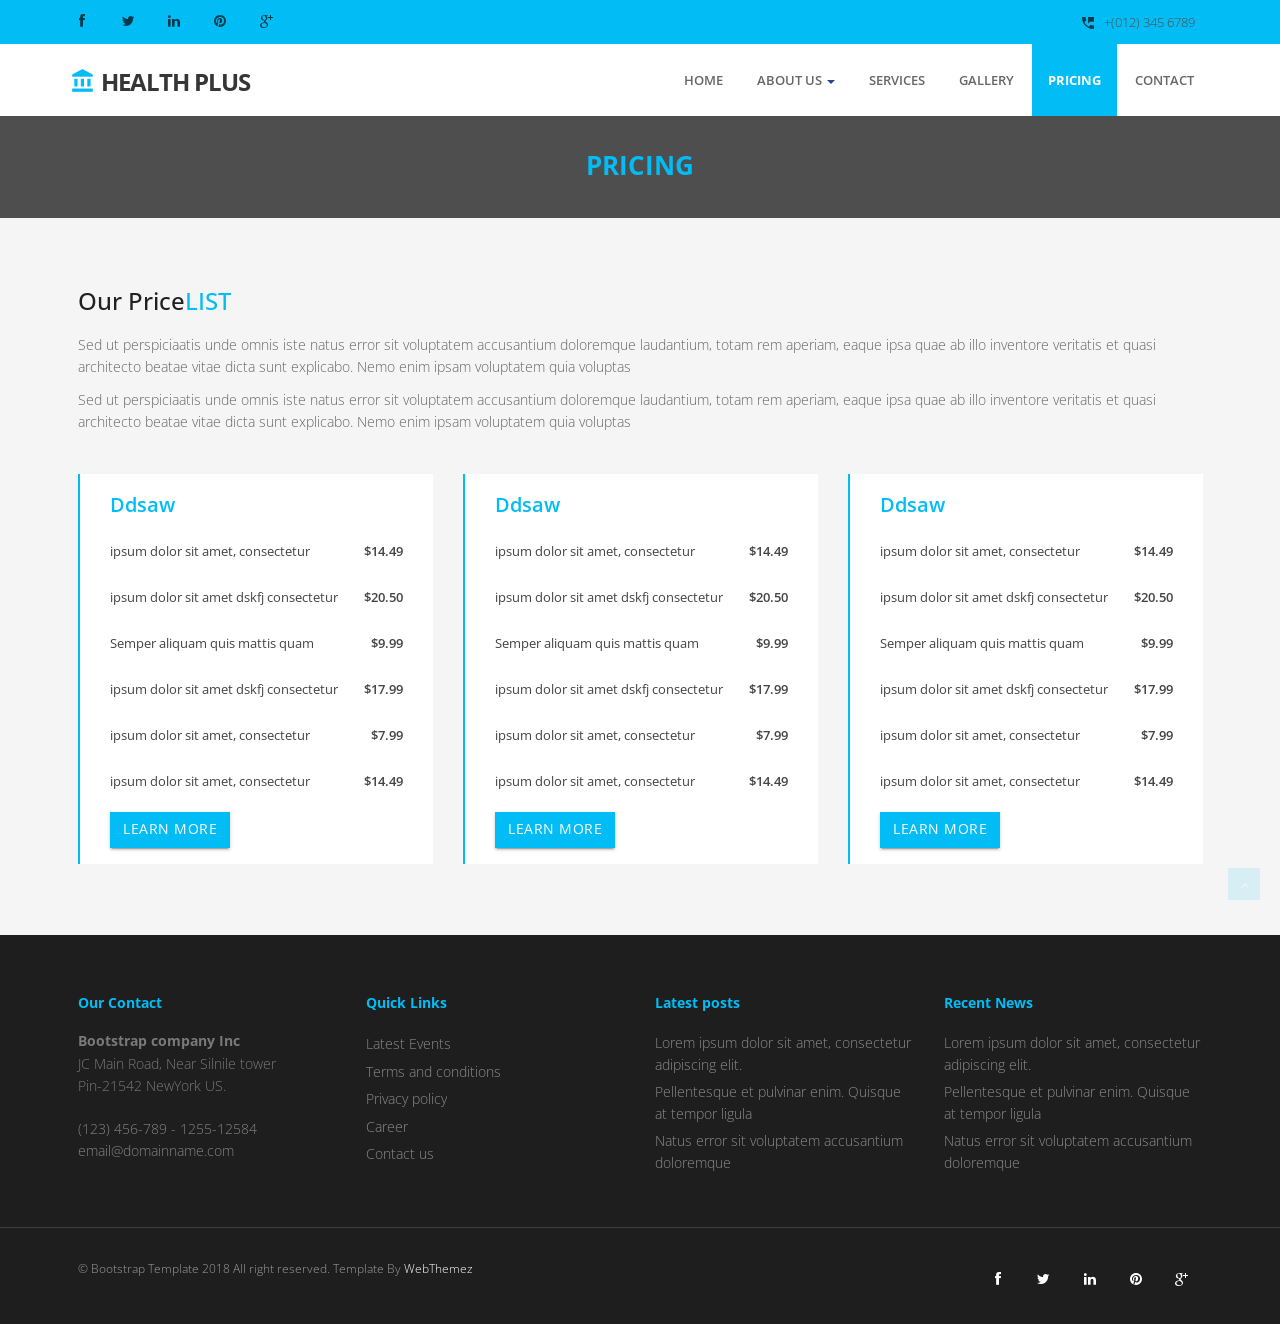
<file: assets2/pricing.html>
<!DOCTYPE html>
<html lang="en">

<!-- Mirrored from webthemez.com/demo/health-plus-medical-clinic-website-template/pricing.html by HTTrack Website Copier/3.x [XR&CO'2014], Wed, 12 Sep 2018 09:52:44 GMT -->
<head>
<meta charset="utf-8">
<title>Health Plus Medical Clinic Multi purpose HTML5 Website Template</title>
<meta name="viewport" content="width=device-width, initial-scale=1.0" />
<meta name="description" content="" />
<meta name="author" content="http://webthemez.com/" />
<!-- css --> 
<link href="https://fonts.googleapis.com/icon?family=Material+Icons" rel="stylesheet">
<link rel="stylesheet" href="materialize/css/materialize.min.css" media="screen,projection" />
<link href="css/bootstrap.min.css" rel="stylesheet" />
<link href="css/fancybox/jquery.fancybox.css" rel="stylesheet"> 
<link href="css/flexslider.css" rel="stylesheet" /> 
<link href="css/style.css" rel="stylesheet" />
 
<!-- HTML5 shim, for IE6-8 support of HTML5 elements -->
<!--[if lt IE 9]>
      <script src="http://html5shim.googlecode.com/svn/trunk/html5.js"></script>
    <![endif]-->

</head>
<body>
<div id="wrapper"> 
	<header class="topbar">
		<div class="container">
			<div class="row">
				<!-- social icon-->
				<div class="col-sm-3">
				   <ul class="social-network">
					<li><a class="waves-effect waves-dark" href="#"><i class="fa fa-facebook"></i></a></li>
					<li><a class="waves-effect waves-dark" href="#"><i class="fa fa-twitter"></i></a></li>
					<li><a class="waves-effect waves-dark" href="#"><i class="fa fa-linkedin"></i></a></li>
					<li><a class="waves-effect waves-dark" href="#"><i class="fa fa-pinterest"></i></a></li>
					<li><a class="waves-effect waves-dark" href="#"><i class="fa fa-google-plus"></i></a></li>
				</ul>
				</div>
				<div class="col-sm-9">
					<div class="row">
						<ul class="info"> 
							
							<li><i class="icon-info-blocks material-icons">perm_phone_msg</i><span>+(012) 345 6789</span></li>
						</ul>
						<div class="clr"></div>
					</div>
				</div>
				<!-- info -->

			</div>
		</div>
	</header>

	<!-- start header -->
		<header>
        <div class="navbar navbar-default navbar-static-top">
            <div class="container">
                <div class="navbar-header">
                    <button type="button" class="navbar-toggle" data-toggle="collapse" data-target=".navbar-collapse">
                        <span class="icon-bar"></span>
                        <span class="icon-bar"></span>
                        <span class="icon-bar"></span>
                    </button>
                    <a class="navbar-brand" href="index-2.html"><i class="icon-info-blocks material-icons">account_balance</i>Health <b>Plus</b></a>
                </div>
                <div class="navbar-collapse collapse ">
                    <ul class="nav navbar-nav">
                        <li><a class="waves-effect waves-dark" href="index-2.html">Home</a></li> 
						 <li class="dropdown">
                        <a href="#" data-toggle="dropdown" class="dropdown-toggle">About Us <b class="caret"></b></a>
                        <ul class="dropdown-menu">
                            <li><a class="waves-effect waves-dark" href="about.html">Company</a></li>
                            <li><a class="waves-effect waves-dark" href="#">Our Team</a></li>
                            <li><a class="waves-effect waves-dark" href="#">News</a></li> 
                            <li><a class="waves-effect waves-dark" href="#">Investors</a></li>
                        </ul>
                    </li> 
						<li><a class="waves-effect waves-dark" href="services.html">Services</a></li>
                        <li><a class="waves-effect waves-dark" href="portfolio.html">Gallery</a></li>
                        <li class="active"><a href="pricing.html" class="waves-effect waves-dark">Pricing</a></li>
                        <li><a class="waves-effect waves-dark" href="contact.html">Contact</a></li>
                    </ul>
                </div>
            </div>
        </div>
	</header><!-- end header -->
	<section id="inner-headline">
	<div class="container">
	
		<div class="row">
			<div class="col-lg-12">
				<h2 class="pageTitle">Pricing</h2>
			</div>
		</div>
	</div>
	</section>
	<section id="content">
<section id="pricing">
        <div class="container">
           <div class="row"> 
							<div class="col-md-12">
								<div class="about-logo">
									<h3>Our Price<span class="color">List</span></h3>
									<p>Sed ut perspiciaatis unde omnis iste natus error sit voluptatem accusantium doloremque laudantium, totam rem aperiam, eaque ipsa quae ab illo inventore veritatis et quasi architecto beatae vitae dicta sunt explicabo. Nemo enim ipsam voluptatem quia voluptas</p>
                                    	<p>Sed ut perspiciaatis unde omnis iste natus error sit voluptatem accusantium doloremque laudantium, totam rem aperiam, eaque ipsa quae ab illo inventore veritatis et quasi architecto beatae vitae dicta sunt explicabo. Nemo enim ipsam voluptatem quia voluptas</p>
								</div>  
							</div>
						</div>
            <div class="row"> 
			<div class="col-md-4 menuItem">     
                                 <ul class="menu">
                                <li>
                                    Ddsaw
									 </li><li>
                                    <div class="detail">ipsum dolor sit amet, consectetur<span class="price">$14.49</span></div>
									 </li><li>
									 <div class="detail">ipsum dolor sit amet dskfj consectetur<span class="price">$20.50</span></div>
									 </li><li>
                                    <div class="detail">Semper aliquam quis mattis quam<span class="price">$9.99</span></div>
									</li><li>
                                    <div class="detail">ipsum dolor sit amet dskfj consectetur<span class="price">$17.99</span></div>
									</li><li>
                                    <div class="detail">ipsum dolor sit amet, consectetur<span class="price">$7.99</span></div>
									</li><li>
                                    <div class="detail">ipsum dolor sit amet, consectetur<span class="price">$14.49</span></div>
                                </li> 
								<li>
								<a href="#" class="btn btn-primary waves-effect waves-dark">Learn More</a></li>
								<li></li>
                            </ul>
                        </div>
						<div class="col-md-4 menuItem">     
                            <ul class="menu">
                                <li>
                                    Ddsaw
									 </li><li>
                                    <div class="detail">ipsum dolor sit amet, consectetur<span class="price">$14.49</span></div>
									 </li><li>
									 <div class="detail">ipsum dolor sit amet dskfj consectetur<span class="price">$20.50</span></div>
									 </li><li>
                                    <div class="detail">Semper aliquam quis mattis quam<span class="price">$9.99</span></div>
									</li><li>
                                    <div class="detail">ipsum dolor sit amet dskfj consectetur<span class="price">$17.99</span></div>
									</li><li>
                                    <div class="detail">ipsum dolor sit amet, consectetur<span class="price">$7.99</span></div>
									</li><li>
                                    <div class="detail">ipsum dolor sit amet, consectetur<span class="price">$14.49</span></div>
                                </li> 
								<li>
								<a href="#" class="btn btn-primary waves-effect waves-dark">Learn More</a></li>
								<li></li>
                            </ul>
                        </div>
						<div class="col-md-4 menuItem">  
                                 <ul class="menu">
                                <li>
                                    Ddsaw
									 </li><li>
                                    <div class="detail">ipsum dolor sit amet, consectetur<span class="price">$14.49</span></div>
									 </li><li>
									 <div class="detail">ipsum dolor sit amet dskfj consectetur<span class="price">$20.50</span></div>
									 </li><li>
                                    <div class="detail">Semper aliquam quis mattis quam<span class="price">$9.99</span></div>
									</li><li>
                                    <div class="detail">ipsum dolor sit amet dskfj consectetur<span class="price">$17.99</span></div>
									</li><li>
                                    <div class="detail">ipsum dolor sit amet, consectetur<span class="price">$7.99</span></div>
									</li><li>
                                    <div class="detail">ipsum dolor sit amet, consectetur<span class="price">$14.49</span></div>
                                </li> 
								<li>
								<a href="#" class="btn btn-primary waves-effect waves-dark">Learn More</a></li>
								<li></li>
                            </ul>
                        </div>
			</div>
        </div>
    </section>
	</section>
	<footer>
	<div class="container">
		<div class="row">
			<div class="col-sm-3">
				<div class="widget">
					<h5 class="widgetheading">Our Contact</h5>
					<address>
					<strong>Bootstrap company Inc</strong><br>
					JC Main Road, Near Silnile tower<br>
					 Pin-21542 NewYork US.</address>
					<p>
						<i class="icon-phone"></i> (123) 456-789 - 1255-12584 <br>
						<i class="icon-envelope-alt"></i> email@domainname.com
					</p>
				</div>
			</div>
			<div class="col-sm-3">
				<div class="widget">
					<h5 class="widgetheading">Quick Links</h5>
					<ul class="link-list">
						<li><a class="waves-effect waves-dark" href="#">Latest Events</a></li>
						<li><a class="waves-effect waves-dark" href="#">Terms and conditions</a></li>
						<li><a class="waves-effect waves-dark" href="#">Privacy policy</a></li>
						<li><a class="waves-effect waves-dark" href="#">Career</a></li>
						<li><a class="waves-effect waves-dark" href="#">Contact us</a></li>
					</ul>
				</div>
			</div>
			<div class="col-sm-3">
				<div class="widget">
					<h5 class="widgetheading">Latest posts</h5>
					<ul class="link-list">
						<li><a class="waves-effect waves-dark" href="#">Lorem ipsum dolor sit amet, consectetur adipiscing elit.</a></li>
						<li><a class="waves-effect waves-dark" href="#">Pellentesque et pulvinar enim. Quisque at tempor ligula</a></li>
						<li><a class="waves-effect waves-dark" href="#">Natus error sit voluptatem accusantium doloremque</a></li>
					</ul>
				</div>
			</div>
			<div class="col-sm-3">
					<div class="widget">
					<h5 class="widgetheading">Recent News</h5>
					<ul class="link-list">
						<li><a class="waves-effect waves-dark" href="#">Lorem ipsum dolor sit amet, consectetur adipiscing elit.</a></li>
						<li><a class="waves-effect waves-dark" href="#">Pellentesque et pulvinar enim. Quisque at tempor ligula</a></li>
						<li><a class="waves-effect waves-dark" href="#">Natus error sit voluptatem accusantium doloremque</a></li>
					</ul>
				</div>
			</div>
		</div>
	</div>
	<div id="sub-footer">
		<div class="container">
			<div class="row">
				<div class="col-lg-6">
					<div class="copyright">
						<p>
							<span>&copy; Bootstrap Template 2018 All right reserved. Template By </span><a href="https://webthemez.com/responsive-website/" target="_blank">WebThemez</a>
						</p>
					</div>
				</div>
				<div class="col-lg-6">
					<ul class="social-network">
						<li><a class="waves-effect waves-dark" href="#" data-placement="top" title="Facebook"><i class="fa fa-facebook"></i></a></li>
						<li><a class="waves-effect waves-dark" href="#" data-placement="top" title="Twitter"><i class="fa fa-twitter"></i></a></li>
						<li><a class="waves-effect waves-dark" href="#" data-placement="top" title="Linkedin"><i class="fa fa-linkedin"></i></a></li>
						<li><a class="waves-effect waves-dark" href="#" data-placement="top" title="Pinterest"><i class="fa fa-pinterest"></i></a></li>
						<li><a class="waves-effect waves-dark" href="#" data-placement="top" title="Google plus"><i class="fa fa-google-plus"></i></a></li>
					</ul>
				</div>
			</div>
		</div>
	</div>
	</footer>
</div>
<a href="#" class="scrollup waves-effect waves-dark"><i class="fa fa-angle-up active"></i></a>
<!-- javascript
    ================================================== -->
<!-- Placed at the end of the document so the pages load faster -->
<script src="js/jquery.js"></script>
<script src="js/jquery.easing.1.3.js"></script>
<script src="materialize/js/materialize.min.js"></script>
<script src="js/bootstrap.min.js"></script>
<script src="js/jquery.fancybox.pack.js"></script>
<script src="js/jquery.fancybox-media.js"></script>  
<script src="js/jquery.flexslider.js"></script>
<script src="js/animate.js"></script>
<!-- Vendor Scripts -->
<script src="js/modernizr.custom.js"></script>
<script src="js/jquery.isotope.min.js"></script>
<script src="js/jquery.magnific-popup.min.js"></script>
<script src="js/animate.js"></script> 
<script src="js/custom.js"></script>
</body>

<!-- Mirrored from webthemez.com/demo/health-plus-medical-clinic-website-template/pricing.html by HTTrack Website Copier/3.x [XR&CO'2014], Wed, 12 Sep 2018 09:52:44 GMT -->
</html>
</file>
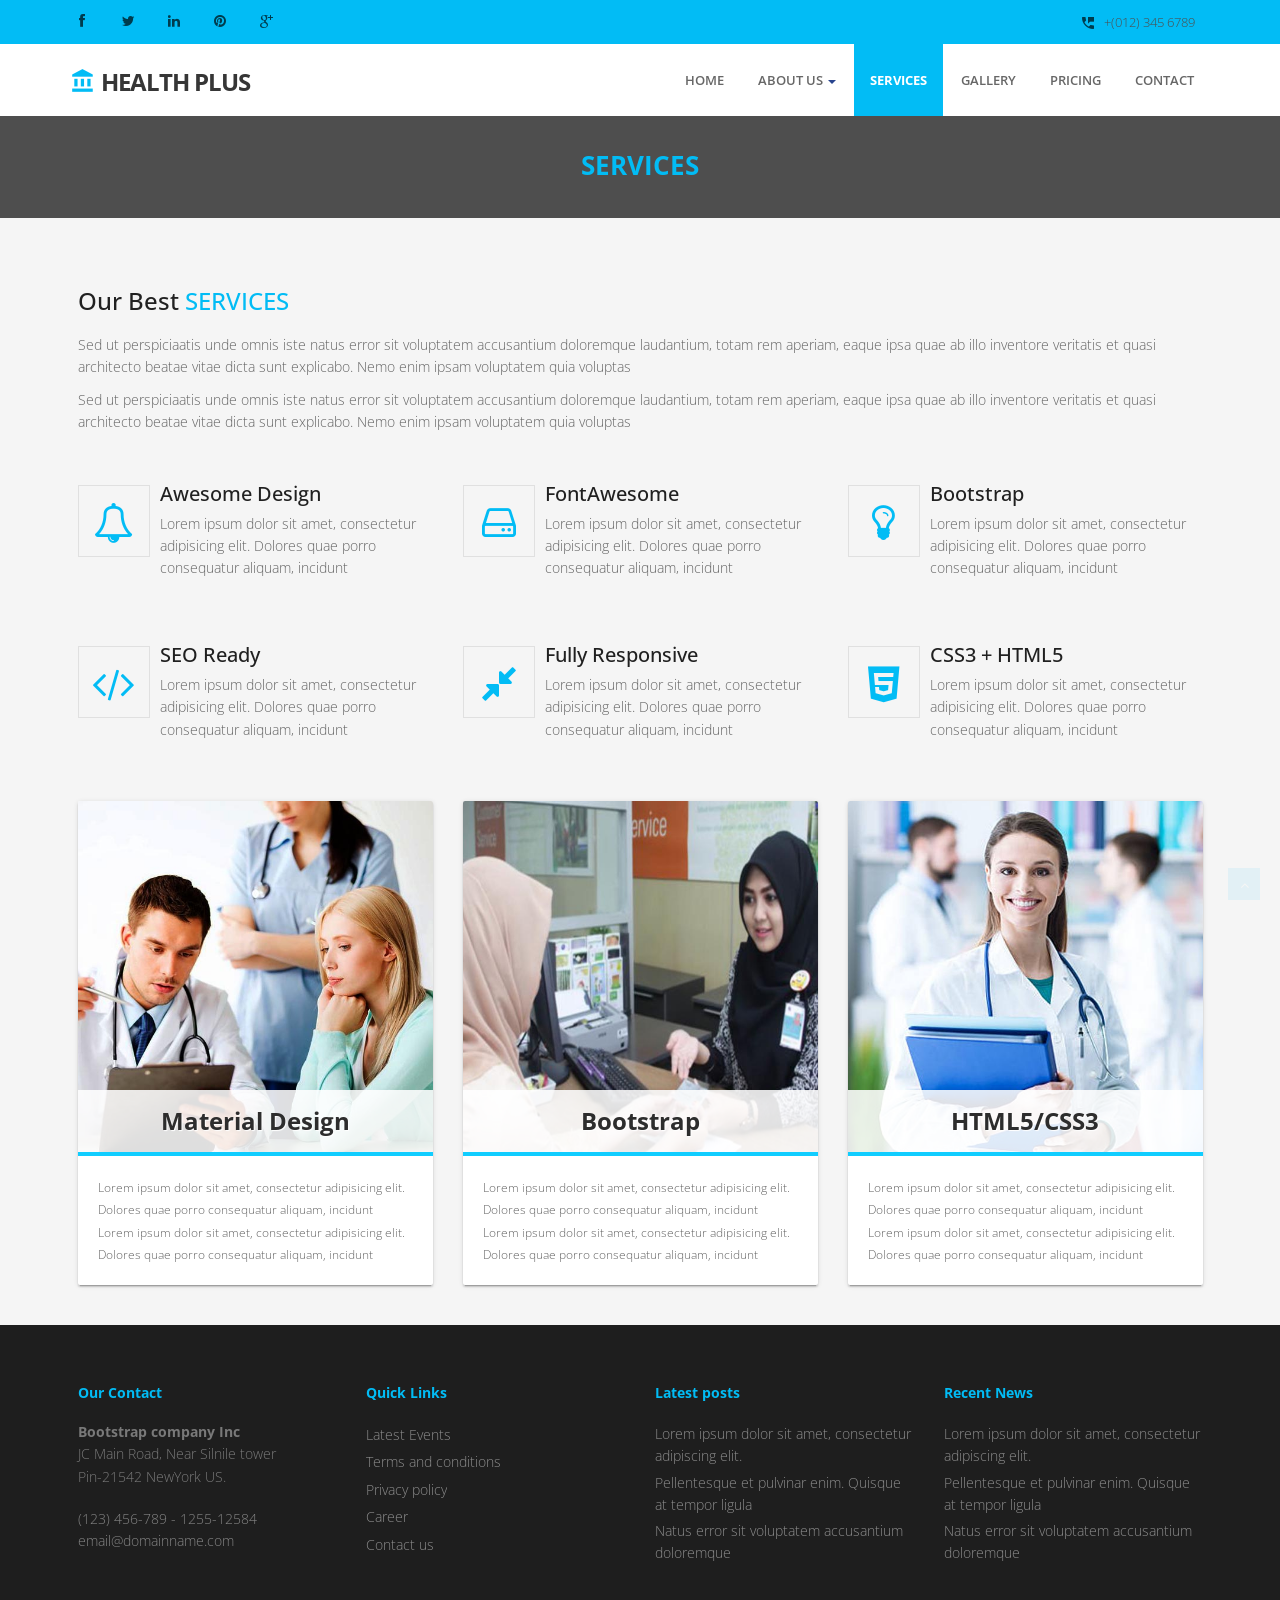
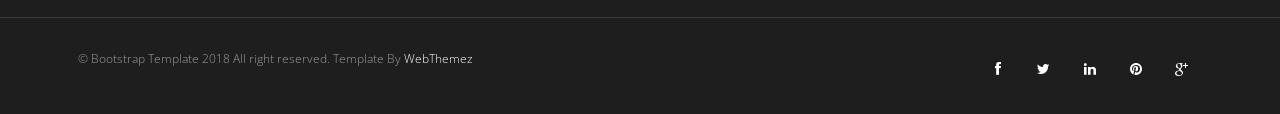
<file: assets2/services.html>
<!DOCTYPE html>
<html lang="en">

<!-- Mirrored from webthemez.com/demo/health-plus-medical-clinic-website-template/services.html by HTTrack Website Copier/3.x [XR&CO'2014], Wed, 12 Sep 2018 09:52:31 GMT -->
<head>
<meta charset="utf-8">
<title>Health Plus Medical Clinic Multi purpose Bootstrap Website Template</title>
<meta name="viewport" content="width=device-width, initial-scale=1.0" />
<meta name="description" content="" />
<meta name="author" content="http://webthemez.com/" />
<!-- css --> 
<link href="https://fonts.googleapis.com/icon?family=Material+Icons" rel="stylesheet">
<link rel="stylesheet" href="materialize/css/materialize.min.css" media="screen,projection" />
<link href="css/bootstrap.min.css" rel="stylesheet" />
<link href="css/fancybox/jquery.fancybox.css" rel="stylesheet"> 
<link href="css/flexslider.css" rel="stylesheet" /> 
<link href="css/style.css" rel="stylesheet" />
 
<!-- HTML5 shim, for IE6-8 support of HTML5 elements -->
<!--[if lt IE 9]>
      <script src="http://html5shim.googlecode.com/svn/trunk/html5.js"></script>
    <![endif]-->

</head>
<body>
<div id="wrapper"> 
	<header class="topbar">
		<div class="container">
			<div class="row">
				<!-- social icon-->
				<div class="col-sm-3">
				   <ul class="social-network">
					<li><a class="waves-effect waves-dark" href="#"><i class="fa fa-facebook"></i></a></li>
					<li><a class="waves-effect waves-dark" href="#"><i class="fa fa-twitter"></i></a></li>
					<li><a class="waves-effect waves-dark" href="#"><i class="fa fa-linkedin"></i></a></li>
					<li><a class="waves-effect waves-dark" href="#"><i class="fa fa-pinterest"></i></a></li>
					<li><a class="waves-effect waves-dark" href="#"><i class="fa fa-google-plus"></i></a></li>
				</ul>
				</div>
				<div class="col-sm-9">
					<div class="row">
						<ul class="info"> 
							
							<li><i class="icon-info-blocks material-icons">perm_phone_msg</i><span>+(012) 345 6789</span></li>
						</ul>
						<div class="clr"></div>
					</div>
				</div>
				<!-- info -->

			</div>
		</div>
	</header>

	<!-- start header -->
		<header>
        <div class="navbar navbar-default navbar-static-top">
            <div class="container">
                <div class="navbar-header">
                    <button type="button" class="navbar-toggle" data-toggle="collapse" data-target=".navbar-collapse">
                        <span class="icon-bar"></span>
                        <span class="icon-bar"></span>
                        <span class="icon-bar"></span>
                    </button>
                    <a class="navbar-brand" href="index-2.html"><i class="icon-info-blocks material-icons">account_balance</i>Health <b>Plus</b></a>
                </div>
                <div class="navbar-collapse collapse ">
                    <ul class="nav navbar-nav">
                        <li><a class="waves-effect waves-dark" href="index-2.html">Home</a></li> 
							 <li class="dropdown">
                        <a href="#" data-toggle="dropdown" class="dropdown-toggle">About Us <b class="caret"></b></a>
                        <ul class="dropdown-menu">
                            <li><a class="waves-effect waves-dark" href="about.html">Company</a></li>
                            <li><a class="waves-effect waves-dark" href="#">Our Team</a></li>
                            <li><a class="waves-effect waves-dark" href="#">News</a></li> 
                            <li><a class="waves-effect waves-dark" href="#">Investors</a></li>
                        </ul>
                    </li> 
						<li class="active"><a href="services.html" class="waves-effect waves-dark">Services</a></li>
                        <li><a class="waves-effect waves-dark" href="portfolio.html">Gallery</a></li>
                        <li><a class="waves-effect waves-dark" href="pricing.html">Pricing</a></li>
                        <li><a class="waves-effect waves-dark" href="contact.html">Contact</a></li>
                    </ul>
                </div>
            </div>
        </div>
	</header><!-- end header -->
	<section id="inner-headline">
	<div class="container">
		<div class="row">
			<div class="col-lg-12">
				<h2 class="pageTitle">Services</h2>
			</div>
		</div>
	</div>
	</section>
	<section id="content">
		<div class="container content">		
        <!-- Service Blcoks -->
			
						<div class="row"> 
							<div class="col-md-12">
								<div class="about-logo">
									<h3>Our Best <span class="color">Services</span></h3>
									<p>Sed ut perspiciaatis unde omnis iste natus error sit voluptatem accusantium doloremque laudantium, totam rem aperiam, eaque ipsa quae ab illo inventore veritatis et quasi architecto beatae vitae dicta sunt explicabo. Nemo enim ipsam voluptatem quia voluptas</p>
                                    	<p>Sed ut perspiciaatis unde omnis iste natus error sit voluptatem accusantium doloremque laudantium, totam rem aperiam, eaque ipsa quae ab illo inventore veritatis et quasi architecto beatae vitae dicta sunt explicabo. Nemo enim ipsam voluptatem quia voluptas</p>
								</div>  
							</div>
						</div>
						 
		    <!-- Info Blcoks -->
        <div class="row">
            <div class="col-sm-4 info-blocks">
                <i class="icon-info-blocks fa fa-bell-o"></i>
                <div class="info-blocks-in">
                    <h3>Awesome Design</h3>
                    <p>Lorem ipsum dolor sit amet, consectetur adipisicing elit. Dolores quae porro consequatur aliquam, incidunt</p>
                </div>
            </div>
            <div class="col-sm-4 info-blocks">
                <i class="icon-info-blocks fa fa-hdd-o"></i>
                <div class="info-blocks-in">
                    <h3>FontAwesome</h3>
                    <p>Lorem ipsum dolor sit amet, consectetur adipisicing elit. Dolores quae porro consequatur aliquam, incidunt</p>
                </div>
            </div>
            <div class="col-sm-4 info-blocks">
                <i class="icon-info-blocks fa fa-lightbulb-o"></i>
                <div class="info-blocks-in">
                    <h3>Bootstrap</h3>
                    <p>Lorem ipsum dolor sit amet, consectetur adipisicing elit. Dolores quae porro consequatur aliquam, incidunt</p>
                </div>
            </div>
        </div>
        <!-- End Info Blcoks -->

       
        <!-- Info Blcoks -->
        <div class="row">
            <div class="col-sm-4 info-blocks">
                <i class="icon-info-blocks fa fa-code"></i>
                <div class="info-blocks-in">
                    <h3>SEO Ready</h3>
                    <p>Lorem ipsum dolor sit amet, consectetur adipisicing elit. Dolores quae porro consequatur aliquam, incidunt</p>
                </div>
            </div>
            <div class="col-sm-4 info-blocks">
                <i class="icon-info-blocks fa fa-compress"></i>
                <div class="info-blocks-in">
                    <h3>Fully Responsive</h3>
                    <p>Lorem ipsum dolor sit amet, consectetur adipisicing elit. Dolores quae porro consequatur aliquam, incidunt</p>
                </div>
            </div>
            <div class="col-sm-4 info-blocks">
                <i class="icon-info-blocks fa fa-html5"></i>
                <div class="info-blocks-in">
                    <h3>CSS3 + HTML5</h3>
                    <p>Lorem ipsum dolor sit amet, consectetur adipisicing elit. Dolores quae porro consequatur aliquam, incidunt</p>
                </div>
            </div>
        </div>
        <!-- End Info Blcoks -->
        <div class="row service-v1 margin-bottom-40">
            <div class="col-md-4 md-margin-bottom-40">
					<div class="card small">
                        <div class="card-image">
                             <img class="img-responsive" src="img/service1.jpg" alt="">  
                            <span class="card-title">Material Design</span>
                        </div>
                        <div class="card-content">
                            <p>
                                Lorem ipsum dolor sit amet, consectetur adipisicing elit. Dolores quae porro consequatur aliquam, incidunt
                            </p>
                            <p>
                                Lorem ipsum dolor sit amet, consectetur adipisicing elit. Dolores quae porro consequatur aliquam, incidunt
                            </p>
                        </div>
                    </div>        
            </div>
			   <div class="col-md-4 md-margin-bottom-40">
					<div class="card small">
                        <div class="card-image">
                             <img class="img-responsive" src="img/service2.jpg" alt="">  
                            <span class="card-title">Bootstrap</span>
                        </div>
                        <div class="card-content">
                            <p>
                                Lorem ipsum dolor sit amet, consectetur adipisicing elit. Dolores quae porro consequatur aliquam, incidunt
                            </p>
                            <p>
                                Lorem ipsum dolor sit amet, consectetur adipisicing elit. Dolores quae porro consequatur aliquam, incidunt
                            </p>
                        </div>
                    </div>        
            </div>
			   <div class="col-md-4 md-margin-bottom-40">
					<div class="card small">
                        <div class="card-image">
                             <img class="img-responsive" src="img/service3.jpg" alt="">  
                            <span class="card-title">HTML5/CSS3</span>
                        </div>
                        <div class="card-content">
                            <p>
                                Lorem ipsum dolor sit amet, consectetur adipisicing elit. Dolores quae porro consequatur aliquam, incidunt
                            </p>
                            <p>
                                Lorem ipsum dolor sit amet, consectetur adipisicing elit. Dolores quae porro consequatur aliquam, incidunt
                            </p>
                        </div>
                    </div>        
            </div> 
        </div>
        <!-- End Service Blcoks -->
 
     

        
    </div>
    </section>
	<footer>
	<div class="container">
		<div class="row">
			<div class="col-sm-3">
				<div class="widget">
					<h5 class="widgetheading">Our Contact</h5>
					<address>
					<strong>Bootstrap company Inc</strong><br>
					JC Main Road, Near Silnile tower<br>
					 Pin-21542 NewYork US.</address>
					<p>
						<i class="icon-phone"></i> (123) 456-789 - 1255-12584 <br>
						<i class="icon-envelope-alt"></i> email@domainname.com
					</p>
				</div>
			</div>
			<div class="col-sm-3">
				<div class="widget">
					<h5 class="widgetheading">Quick Links</h5>
					<ul class="link-list">
						<li><a class="waves-effect waves-dark" href="#">Latest Events</a></li>
						<li><a class="waves-effect waves-dark" href="#">Terms and conditions</a></li>
						<li><a class="waves-effect waves-dark" href="#">Privacy policy</a></li>
						<li><a class="waves-effect waves-dark" href="#">Career</a></li>
						<li><a class="waves-effect waves-dark" href="#">Contact us</a></li>
					</ul>
				</div>
			</div>
			<div class="col-sm-3">
				<div class="widget">
					<h5 class="widgetheading">Latest posts</h5>
					<ul class="link-list">
						<li><a class="waves-effect waves-dark" href="#">Lorem ipsum dolor sit amet, consectetur adipiscing elit.</a></li>
						<li><a class="waves-effect waves-dark" href="#">Pellentesque et pulvinar enim. Quisque at tempor ligula</a></li>
						<li><a class="waves-effect waves-dark" href="#">Natus error sit voluptatem accusantium doloremque</a></li>
					</ul>
				</div>
			</div>
			<div class="col-sm-3">
					<div class="widget">
					<h5 class="widgetheading">Recent News</h5>
					<ul class="link-list">
						<li><a class="waves-effect waves-dark" href="#">Lorem ipsum dolor sit amet, consectetur adipiscing elit.</a></li>
						<li><a class="waves-effect waves-dark" href="#">Pellentesque et pulvinar enim. Quisque at tempor ligula</a></li>
						<li><a class="waves-effect waves-dark" href="#">Natus error sit voluptatem accusantium doloremque</a></li>
					</ul>
				</div>
			</div>
		</div>
	</div>
	<div id="sub-footer">
		<div class="container">
			<div class="row">
				<div class="col-lg-6">
					<div class="copyright">
						<p>
							<span>&copy; Bootstrap Template 2018 All right reserved. Template By </span><a href="https://webthemez.com/responsive-website/" target="_blank">WebThemez</a>
						</p>
					</div>
				</div>
				<div class="col-lg-6">
					<ul class="social-network">
						<li><a class="waves-effect waves-dark" href="#" data-placement="top" title="Facebook"><i class="fa fa-facebook"></i></a></li>
						<li><a class="waves-effect waves-dark" href="#" data-placement="top" title="Twitter"><i class="fa fa-twitter"></i></a></li>
						<li><a class="waves-effect waves-dark" href="#" data-placement="top" title="Linkedin"><i class="fa fa-linkedin"></i></a></li>
						<li><a class="waves-effect waves-dark" href="#" data-placement="top" title="Pinterest"><i class="fa fa-pinterest"></i></a></li>
						<li><a class="waves-effect waves-dark" href="#" data-placement="top" title="Google plus"><i class="fa fa-google-plus"></i></a></li>
					</ul>
				</div>
			</div>
		</div>
	</div>
	</footer>
</div>
<a href="#" class="scrollup waves-effect waves-dark"><i class="fa fa-angle-up active"></i></a>
<!-- javascript
    ================================================== -->
<!-- Placed at the end of the document so the pages load faster -->
<script src="js/jquery.js"></script>
<script src="js/jquery.easing.1.3.js"></script>
<script src="materialize/js/materialize.min.js"></script>
<script src="js/bootstrap.min.js"></script>
<script src="js/jquery.fancybox.pack.js"></script>
<script src="js/jquery.fancybox-media.js"></script>  
<script src="js/jquery.flexslider.js"></script>
<script src="js/animate.js"></script>
<!-- Vendor Scripts -->
<script src="js/modernizr.custom.js"></script>
<script src="js/jquery.isotope.min.js"></script>
<script src="js/jquery.magnific-popup.min.js"></script>
<script src="js/animate.js"></script> 
<script src="js/custom.js"></script>
</body>

<!-- Mirrored from webthemez.com/demo/health-plus-medical-clinic-website-template/services.html by HTTrack Website Copier/3.x [XR&CO'2014], Wed, 12 Sep 2018 09:52:31 GMT -->
</html>
</file>
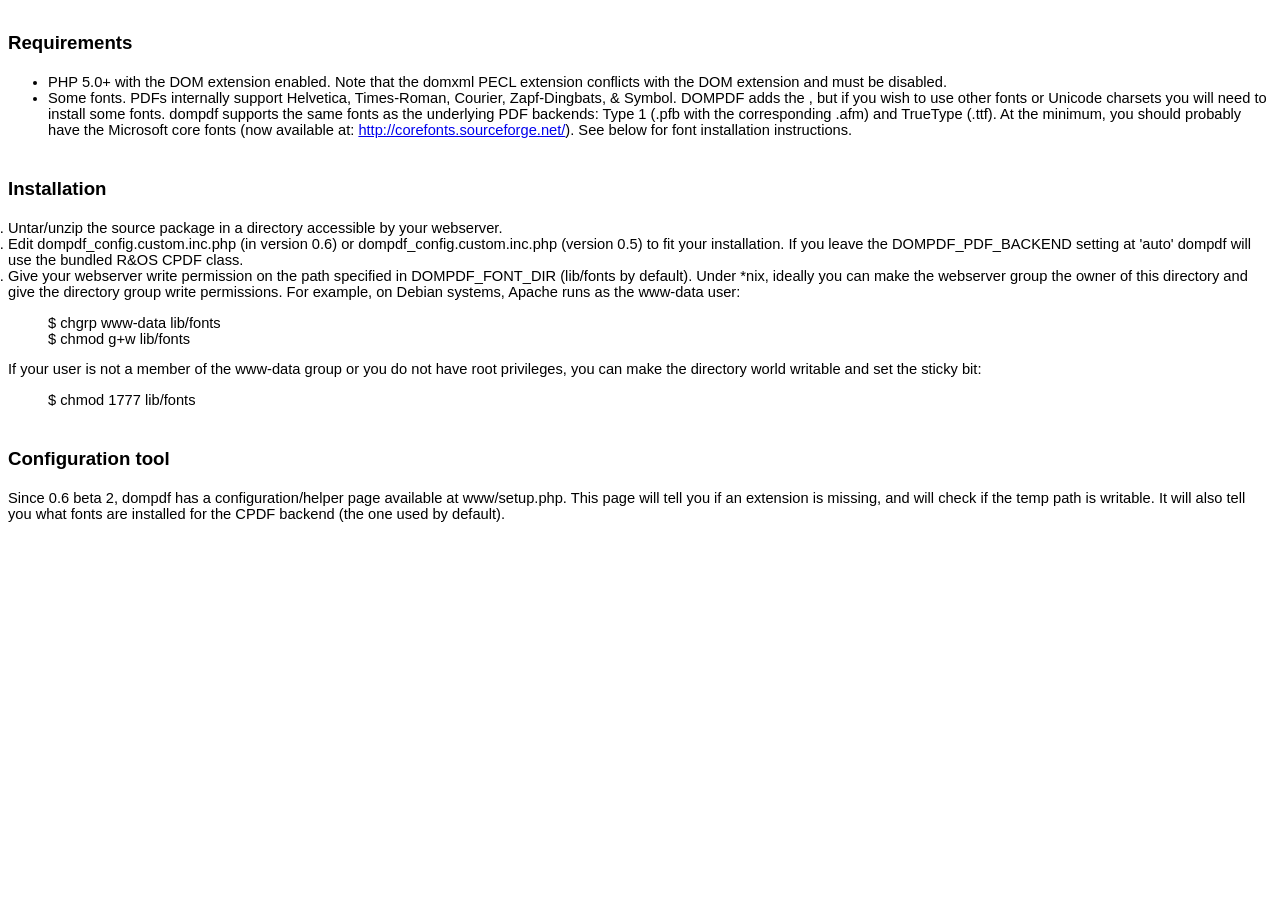
<file: assets/dompdf/readme.html>
<html>
<head>
<title>DOMPDF 0.6.0 beta 3 release notes</title>
<style type="text/css">
ol {
	margin:0;
	padding:0
}
p {
	margin:0
}
.c5 {
	list-style-type:disc;
	margin:0;
	padding:0
}
.c12 {
	background-color:#ffffff;
}
.c7 {
	color:#1155cc;
	text-decoration:underline
}
.c1 {
	color:#000099;
	text-decoration:underline
}
.c8 {
	font-size:12pt;
	font-weight:bold
}
.c3 {
	font-size:14pt;
	font-weight:bold
}
.c6 {
	color:inherit;
	text-decoration:inherit
}
.c2 {
	padding-left:0pt;
	margin-left:36pt
}
.c10 {
	font-size:18pt
}
.c9 {
	color:#ff0000
}
.c11 {
	font-weight:bold
}
.c4 {
	height:11pt
}
.c0 {
	direction:ltr
}
.title {
	padding-top:24pt;
	line-height:1.15;
	text-align:left;
	color:#000000;
	font-size:36pt;
	font-family:Arial;
	font-weight:bold;
	padding-bottom:6pt
}
.subtitle {
	padding-top:18pt;
	line-height:1.15;
	text-align:left;
	color:#666666;
	font-style:italic;
	font-size:24pt;
	font-family:Georgia;
	padding-bottom:4pt
}
body {
	color:#000000;
	font-size:11pt;
	font-family:Arial
}
h1 {
	padding-top:18pt;
	line-height:1.15;
	text-align:left;
	color:#000000;
	font-size:18pt;
	font-family:Arial;
	font-weight:bold;
	padding-bottom:4pt
}
h2 {
	padding-top:18pt;
	line-height:1.15;
	text-align:left;
	color:#000000;
	font-size:14pt;
	font-family:Arial;
	font-weight:bold;
	padding-bottom:4pt
}
h3 {
	padding-top:14pt;
	line-height:1.15;
	text-align:left;
	color:#000000;
	font-size:14pt;
	font-family:Arial;
	font-weight:bold;
	padding-bottom:4pt
}
h4 {
	padding-top:12pt;
	line-height:1.15;
	text-align:left;
	color:#000000;
	font-size:12pt;
	font-family:Arial;
	font-weight:bold;
	padding-bottom:2pt
}
h5 {
	padding-top:11pt;
	line-height:1.15;
	text-align:left;
	color:#666666;
	font-size:10pt;
	font-family:Arial;
	font-weight:bold;
	padding-bottom:2pt
}
h6 {
	padding-top:10pt;
	line-height:1.15;
	text-align:left;
	color:#666666;
	font-style:italic;
	font-size:10pt;
	font-family:Arial;
	padding-bottom:2pt
}
</style>
</head>
<body class="c12">
<h2>Requirements</h2>
<ul>
	<li>PHP 5.0+ with the DOM extension enabled.   Note that the domxml PECL extension conflicts with the DOM extension and   must be disabled. </li>
	<li>Some fonts. PDFs internally support   Helvetica, Times-Roman, Courier, Zapf-Dingbats, &amp; Symbol. DOMPDF adds the , but if you wish to   use other fonts or Unicode charsets you will need to install some fonts.   dompdf supports the same fonts as the underlying PDF backends: Type 1   (.pfb with the corresponding .afm) and TrueType (.ttf). At the minimum,   you should probably have the Microsoft core fonts (now available at: <a href="http://corefonts.sourceforge.net/" rel="nofollow">http://corefonts.sourceforge.net/</a>). See below for font installation instructions.</li>
</ul>
<h2><a name="Installation"></a>Installation</h2>
<ol>
	<li>Untar/unzip the source package in a directory accessible by your webserver. </li>
	<li>Edit dompdf_config.custom.inc.php (in version 0.6) or dompdf_config.custom.inc.php   (version 0.5) to fit your installation. If you leave the   DOMPDF_PDF_BACKEND setting at 'auto' dompdf will use the bundled   R&amp;OS CPDF class. </li>
	<li>Give your webserver write permission on the path specified in DOMPDF_FONT_DIR (lib/fonts by default). Under *nix,   ideally you can make the webserver group the owner of this directory   and give the directory group write permissions. For example, on Debian   systems, Apache runs as the www-data user: </li>
</ol>
<blockquote>$ chgrp www-data lib/fonts<br>
	$ chmod g+w lib/fonts </blockquote>
<p>If your user is not a member of the www-data group or   you do not have root privileges, you can make the directory world   writable and set the sticky bit: </p>
<blockquote> $ chmod 1777 lib/fonts </blockquote>
<h2><a name="Configuration_tool"></a>Configuration tool</h2>
<p>Since 0.6 beta 2, dompdf has a configuration/helper page available at www/setup.php.   This page will tell you if an extension is missing, and will check if   the temp path is writable. It will also tell you what fonts are   installed for the CPDF backend (the one used by default). </p>
</body>
</html>
</file>
<file: assets/ckeditor/samples/css/samples.css>
/**
 * @license Copyright (c) 2003-2019, CKSource - Frederico Knabben. All rights reserved.
 * For licensing, see LICENSE.md or https://ckeditor.com/legal/ckeditor-oss-license
 */
@media (max-width: 900px) {
  .global-is-mobile-hidden {
    display: none !important;
  }
}
article,
aside,
details,
figcaption,
figure,
footer,
header,
hgroup,
main,
menu,
nav,
section {
  display: block;
}
body,
html {
  margin: 0;
  padding: 0;
  font: 16px / 1.8 Arial, 'Helvetica Neue', Helvetica, sans-serif;
  font-weight: 300;
  color: #575757;
}
.grid-width-10 {
  width: 10%;
}
.grid-width-20 {
  width: 20%;
}
.grid-width-30 {
  width: 30%;
}
.grid-width-40 {
  width: 40%;
}
.grid-width-50 {
  width: 50%;
}
.grid-width-60 {
  width: 60%;
}
.grid-width-70 {
  width: 70%;
}
.grid-width-80 {
  width: 80%;
}
.grid-width-90 {
  width: 90%;
}
.grid-width-100 {
  width: 100%;
}
@media (max-width: 900px) {
  .grid-width-10,
  .grid-width-20,
  .grid-width-30,
  .grid-width-40,
  .grid-width-50,
  .grid-width-60,
  .grid-width-70,
  .grid-width-80,
  .grid-width-90,
  .grid-width-100 {
    width: 100%;
  }
}
*[class*="grid-width"] {
  -webkit-box-sizing: border-box;
  -moz-box-sizing: border-box;
  box-sizing: border-box;
  padding-left: 4%;
  padding-right: 4%;
  float: left;
}
*[class*="grid-width"]:after,
.grid-container:after,
*[class*="grid-width"]:before,
.grid-container:before {
  content: '';
  display: block;
  overflow: hidden;
  visibility: hidden;
  font-size: 0;
  line-height: 0;
  width: 0;
  height: 0;
}
*[class*="grid-width"]:after,
.grid-container:after {
  clear: both;
}
.grid-container {
  -webkit-box-sizing: border-box;
  -moz-box-sizing: border-box;
  box-sizing: border-box;
  margin-left: auto;
  margin-right: auto;
}
.grid-container-nested *[class*="grid-width"]:first-child {
  padding-left: 0;
}
.grid-container-nested *[class*="grid-width"]:last-child {
  padding-right: 0;
}
@media (max-width: 900px) {
  .grid-container-nested *[class*="grid-width"]:first-child {
    padding-left: 4%;
  }
  .grid-container-nested *[class*="grid-width"]:last-child {
    padding-right: 4%;
  }
}
.header-a {
  min-height: 140px;
  overflow: hidden;
}
.header-a .header-a-logo {
  margin: 40px 0 0;
}
@media (max-width: 900px) {
  .header-a .header-a-logo {
    text-align: center;
  }
}
.header-a .header-a-logo img {
  border: transparent;
}
.navigation-a {
  height: 30px;
  background: #3D3D3D;
  position: absolute;
  left: 0;
  right: 0;
  top: 0;
  padding: 0;
  overflow: hidden;
}
@media (max-width: 900px) {
  .navigation-a {
    text-align: center;
  }
}
.navigation-a ul {
  list-style: none;
  margin: 0;
  overflow: hidden;
}
.navigation-a ul li,
.navigation-a ul li a {
  display: inline-block;
}
@media (max-width: 900px) {
  .navigation-a ul {
    width: auto;
    text-overflow: ellipsis;
    white-space: nowrap;
    display: inline-block;
    float: none;
  }
  .navigation-a ul:before,
  .navigation-a ul:after {
    display: none;
  }
}
.navigation-a ul.navigation-a-left {
  text-align: left;
}
@media (max-width: 900px) {
  .navigation-a ul.navigation-a-left {
    padding-right: 0;
  }
}
.navigation-a ul.navigation-a-right {
  text-align: right;
}
@media (max-width: 900px) {
  .navigation-a ul.navigation-a-right {
    padding-left: 23px;
  }
}
.navigation-a ul li + li {
  margin-left: 23px;
}
.navigation-a ul li a {
  font-size: 10px;
  font-size: 0.625rem;
  line-height: 18px;
  line-height: 1.13rem;
  line-height: 30px;
  float: left;
  color: #ddd;
  font-weight: bold;
  text-decoration: none;
  text-transform: uppercase;
}
.navigation-a ul li a:hover {
  cursor: pointer;
  color: #fff;
}
.icon-navigation-a-github:before,
.icon-navigation-a-github:after {
  background-image: url("[data-uri]");
}
.navigation-b {
  text-align: right;
  margin: 52px 0 0;
  overflow: visible;
}
@media (max-width: 900px) {
  .navigation-b {
    text-align: center;
    margin-top: 20px;
    padding: 0;
  }
}
.navigation-b ul {
  padding: 0;
  list-style: none;
  margin: 0;
  overflow: visible;
}
.navigation-b ul li,
.navigation-b ul li a {
  display: inline-block;
}
@media (max-width: 900px) {
  .navigation-b ul {
    display: table;
    width: 100%;
    padding-bottom: 1.5em;
  }
}
@media (max-width: 900px) {
  .navigation-b ul li {
    display: table-row;
  }
}
.navigation-b ul li + li {
  margin-left: 20px;
}
@media (max-width: 900px) {
  .navigation-b ul li + li {
    margin-left: 0;
  }
}
.navigation-b ul li a {
  -webkit-box-sizing: border-box;
  -moz-box-sizing: border-box;
  box-sizing: border-box;
  text-transform: uppercase;
  text-decoration: none;
  outline: none;
}
@media (max-width: 900px) {
  .navigation-b ul li a {
    width: 100%;
    -webkit-border-radius: 0;
    -webkit-background-clip: padding-box;
    -moz-border-radius: 0;
    -moz-background-clip: padding;
    border-radius: 0;
    background-clip: padding-box;
  }
}
.footer-a {
  font-size: 13px;
  font-size: 0.8125rem;
  line-height: 23.4px;
  line-height: 1.46rem;
  padding-top: 2.25em;
  padding-bottom: 2.25em;
  overflow: hidden;
  color: #8a8a8a;
}
.footer-a a {
  color: #0287D0;
  text-decoration: none;
  border-bottom: 1px dotted #0287D0;
}
.footer-a a:hover {
  color: #0277b7;
}
.footer-a p {
  margin: 0;
  display: inline-block;
  text-align: center;
}
.content {
  font-size: 14px;
  font-size: 0.875rem;
  line-height: 25.2px;
  line-height: 1.57rem;
  overflow: hidden;
  padding-top: 1.5em;
  padding-bottom: 1.5em;
}
.content p {
  margin: 0.75em 0;
}
.content ul,
.content ol,
.content pre,
.content blockquote,
.content textarea:not([class^="cke"]),
.content .cke {
  margin: 1.875em 0;
}
.content code,
.content kbd {
  -webkit-border-radius: 3px;
  -webkit-background-clip: padding-box;
  -moz-border-radius: 3px;
  -moz-background-clip: padding;
  border-radius: 3px;
  background-clip: padding-box;
  padding: 3px 4px;
}
.content pre,
.content code,
.content kbd,
.content blockquote {
  background: #f5f5f5;
}
.content blockquote,
.content pre {
  background: none;
  border-left: 4px solid #0287D0;
  padding: 1.5em 2.25em;
}
.content p a,
.content ul a,
.content ol a,
.content blockquote a,
.content h1 a,
.content h2 a,
.content h3 a,
.content h4 a,
.content h5 a {
  color: #0287D0;
  text-decoration: none;
  border-bottom: 1px dotted #0287D0;
}
.content p a:hover,
.content ul a:hover,
.content ol a:hover,
.content blockquote a:hover,
.content h1 a:hover,
.content h2 a:hover,
.content h3 a:hover,
.content h4 a:hover,
.content h5 a:hover {
  color: #0277b7;
}
.content h1,
.content h2,
.content h3,
.content h4,
.content h5 {
  color: #000;
  font-weight: 100;
}
.content h1 code,
.content h2 code,
.content h3 code,
.content h4 code,
.content h5 code,
.content h1 kbd,
.content h2 kbd,
.content h3 kbd,
.content h4 kbd,
.content h5 kbd {
  font-size: inherit;
}
.content h1 a.content-heading-anchor,
.content h2 a.content-heading-anchor,
.content h3 a.content-heading-anchor,
.content h4 a.content-heading-anchor,
.content h5 a.content-heading-anchor {
  font-weight: 100;
  vertical-align: middle;
  opacity: 0;
  border: 0;
}
.content h1:hover a.content-heading-anchor,
.content h2:hover a.content-heading-anchor,
.content h3:hover a.content-heading-anchor,
.content h4:hover a.content-heading-anchor,
.content h5:hover a.content-heading-anchor {
  opacity: 1;
}
.content h1:target a,
.content h2:target a,
.content h3:target a,
.content h4:target a,
.content h5:target a {
  -webkit-animation: targetLinkOpacity 0.5s linear alternate;
  -moz-animation: targetLinkOpacity 0.5s linear alternate;
  -o-animation: targetLinkOpacity 0.5s linear alternate;
  animation: targetLinkOpacity 0.5s linear alternate;
  opacity: 1;
}
.content input,
.content select,
.content textarea:not([class^="cke"]) {
  -webkit-border-radius: 3px;
  -webkit-background-clip: padding-box;
  -moz-border-radius: 3px;
  -moz-background-clip: padding;
  border-radius: 3px;
  background-clip: padding-box;
  -webkit-box-shadow: inset 0 1px 1px rgba(0, 0, 0, 0.08);
  -moz-box-shadow: inset 0 1px 1px rgba(0, 0, 0, 0.08);
  box-shadow: inset 0 1px 1px rgba(0, 0, 0, 0.08);
  font: inherit;
  color: inherit;
  border: 1px solid #D9D9D9;
  padding: .2em .5em;
}
.content input:focus,
.content select:focus,
.content textarea:not([class^="cke"]):focus {
  border-color: #66afe9;
  outline: 0;
  -webkit-box-shadow: inset 0 1px 1px rgba(0, 0, 0, 0.08), 0 0 8px #93c6ef;
  -moz-box-shadow: inset 0 1px 1px rgba(0, 0, 0, 0.08), 0 0 8px #93c6ef;
  box-shadow: inset 0 1px 1px rgba(0, 0, 0, 0.08), 0 0 8px #93c6ef;
}
.content abbr {
  border-bottom: 1px dotted #666;
  cursor: pointer;
}
.content blockquote {
  font-style: italic;
  font-family: Georgia, Times, "Times New Roman", serif;
  font-size: 16px;
  font-size: 1rem;
  line-height: 28.8px;
  line-height: 1.8rem;
}
.content em {
  font-style: italic;
}
.content h1 {
  font-size: 36px;
  font-size: 2.25rem;
  line-height: 64.8px;
  line-height: 4.05rem;
  margin: 1.125em 0 0;
}
.content h2 {
  font-size: 27.2px;
  font-size: 1.7rem;
  line-height: 48.96px;
  line-height: 3.06rem;
  margin: 0.9em 0 0;
}
.content h3 {
  font-size: 24px;
  font-size: 1.5rem;
  line-height: 43.2px;
  line-height: 2.7rem;
  font-weight: 500;
  margin: 0.75em 0 0;
}
.content h4 {
  font-size: 19.2px;
  font-size: 1.2rem;
  line-height: 34.56px;
  line-height: 2.16rem;
  font-weight: 500;
  margin: 0.75em 0 0;
}
.content h5 {
  font-size: 17.6px;
  font-size: 1.1rem;
  line-height: 31.68px;
  line-height: 1.98rem;
  font-weight: 500;
  margin: 0.75em 0 0;
}
.content hr {
  border: 0;
  border-top: 4px solid #D9D9D9;
  margin: 1.5em 0;
}
.content input[type="text"] {
  height: 1.8em;
  line-height: 1.8em;
}
.content input[type="button"] {
  -webkit-appearance: button;
  -moz-appearance: button;
  appearance: button;
}
.content kbd {
  font-size: 12px;
  font-size: 0.75rem;
  line-height: 21.6px;
  line-height: 1.35rem;
  font-family: Arial, 'Helvetica Neue', Helvetica, sans-serif;
  padding: 2px 6px;
  -webkit-box-shadow: 0 0 4px #fff inset, 0 2px 0 #D9D9D9;
  -moz-box-shadow: 0 0 4px #fff inset, 0 2px 0 #D9D9D9;
  box-shadow: 0 0 4px #fff inset, 0 2px 0 #D9D9D9;
}
.content p img {
  vertical-align: middle;
}
.content p pre {
  padding: 1.5em;
}
.content pre {
  padding: 0;
  border: 0;
  tab-size: 4;
  -o-tab-size: 4;
  -moz-tab-size: 4;
}
.content pre,
.content code {
  font-size: 11.89px;
  font-size: 0.743rem;
  line-height: 21.4px;
  line-height: 1.34rem;
  font-family: Consolas, Menlo, Monaco, Lucida Console, Liberation Mono, DejaVu Sans Mono, Bitstream Vera Sans Mono, Courier New, monospace, serif;
}
.content pre a,
.content code a {
  border: 0;
}
.content pre code {
  padding: 0.75em;
  display: block;
}
.content strong {
  color: #000;
}
.content ul ul,
.content ol ul,
.content ul ol,
.content ol ol {
  margin: 0.75em 0;
}
.content ul li,
.content ol li {
  font-size: 14px;
  font-size: 0.875rem;
  line-height: 30.24px;
  line-height: 1.89rem;
}
.content textarea:not([class^="cke"]) {
  width: 100%;
}
.content div.todo {
  border: 2px dotted #444;
  padding: 10px;
  margin: 60px 0 10px 0;
  /* Remove me some day */
}
.content div.todo:before {
  content: "TODO";
  font-weight: bold;
}
body a.button-a,
body button.button-a,
body input.button-a {
  -webkit-border-radius: 3px;
  -webkit-background-clip: padding-box;
  -moz-border-radius: 3px;
  -moz-background-clip: padding;
  border-radius: 3px;
  background-clip: padding-box;
  font-size: 14px;
  font-size: 0.875rem;
  line-height: 25.2px;
  line-height: 1.57rem;
  height: 36px;
  line-height: 36px;
  padding: 0 1.1em;
  font-weight: 700;
  color: #3e3e3e;
  white-space: nowrap;
  text-decoration: none;
  display: inline-block;
  cursor: pointer;
  border: 0;
  vertical-align: middle;
  margin: 1px 0;
  background: transparent;
}
body a.button-a.icon-pos-left,
body button.button-a.icon-pos-left,
body input.button-a.icon-pos-left {
  padding-left: .8em;
}
body a.button-a.icon-pos-right,
body button.button-a.icon-pos-right,
body input.button-a.icon-pos-right {
  padding-right: .8em;
}
body a.button-a.button-a-no-text,
body button.button-a.button-a-no-text,
body input.button-a.button-a-no-text {
  -webkit-border-radius: 100px;
  -webkit-background-clip: padding-box;
  -moz-border-radius: 100px;
  -moz-background-clip: padding;
  border-radius: 100px;
  background-clip: padding-box;
  width: 36px;
  padding: 0;
  text-indent: -999px;
  overflow: hidden;
  position: relative;
  text-align: center;
}
body a.button-a.button-a-no-text:before,
body button.button-a.button-a-no-text:before,
body input.button-a.button-a-no-text:before {
  position: absolute;
  left: 50%;
  top: 50%;
  margin: -9px 0 0 -9px;
}
@media (max-width: 900px) {
  body a.button-a.button-a-mobile-collapsed,
  body button.button-a.button-a-mobile-collapsed,
  body input.button-a.button-a-mobile-collapsed {
    -webkit-border-radius: 100px;
    -webkit-background-clip: padding-box;
    -moz-border-radius: 100px;
    -moz-background-clip: padding;
    border-radius: 100px;
    background-clip: padding-box;
    width: 36px;
    padding: 0;
    text-indent: -999px;
    overflow: hidden;
    position: relative;
    text-align: center;
  }
  body a.button-a.button-a-mobile-collapsed:before,
  body button.button-a.button-a-mobile-collapsed:before,
  body input.button-a.button-a-mobile-collapsed:before {
    position: absolute;
    left: 50%;
    top: 50%;
    margin: -9px 0 0 -9px;
  }
  body a.button-a.button-a-mobile-collapsed:before,
  body button.button-a.button-a-mobile-collapsed:before,
  body input.button-a.button-a-mobile-collapsed:before {
    position: absolute;
    left: 50%;
    top: 50%;
    margin: -9px 0 0 -9px;
  }
}
body a.button-a:active,
body button.button-a:active,
body input.button-a:active,
body a.button-a:hover,
body button.button-a:hover,
body input.button-a:hover {
  color: #fff;
  background: #0277b7;
}
body a.button-a:focus,
body button.button-a:focus,
body input.button-a:focus {
  border-color: #66afe9;
  outline: 0;
  -webkit-box-shadow: inset 0 1px 1px rgba(0, 0, 0, 0.075), 0 0 8px #93c6ef;
  -moz-box-shadow: inset 0 1px 1px rgba(0, 0, 0, 0.075), 0 0 8px #93c6ef;
  box-shadow: inset 0 1px 1px rgba(0, 0, 0, 0.075), 0 0 8px #93c6ef;
}
body a.button-a-soft,
body button.button-a-soft,
body input.button-a-soft {
  background: #e7e7e7;
}
body a.button-a-soft:active,
body button.button-a-soft:active,
body input.button-a-soft:active,
body a.button-a-soft:hover,
body button.button-a-soft:hover,
body input.button-a-soft:hover {
  color: #3e3e3e;
  background: #cecece;
}
body a.button-a-background,
body button.button-a-background,
body input.button-a-background,
body a.navigation-b ul li a:hover,
body button.navigation-b ul li a:hover,
body input.navigation-b ul li a:hover {
  color: #fff;
  background: #0287D0;
}
body a.button-a-background:active,
body button.button-a-background:active,
body input.button-a-background:active,
body a.button-a-background:hover,
body button.button-a-background:hover,
body input.button-a-background:hover,
body a.navigation-b ul li a:hover:active,
body button.navigation-b ul li a:hover:active,
body input.navigation-b ul li a:hover:active,
body a.navigation-b ul li a:hover:hover,
body button.navigation-b ul li a:hover:hover,
body input.navigation-b ul li a:hover:hover {
  color: #fff;
  background: #0277b7;
}
.balloon-a {
  font-size: 12px;
  font-size: 0.75rem;
  line-height: 21.6px;
  line-height: 1.35rem;
  -webkit-border-radius: 3px;
  -webkit-background-clip: padding-box;
  -moz-border-radius: 3px;
  -moz-background-clip: padding;
  border-radius: 3px;
  background-clip: padding-box;
  border-bottom: 3px solid #d4d4d4;
  background: #ebebeb;
  display: inline-block;
  white-space: nowrap;
  padding: .4em 1.2em .2em;
  font-weight: 700;
  position: relative;
  z-index: 1000;
  text-transform: none;
  color: #575757;
}
.balloon-a:hover {
  color: #575757;
}
.balloon-a:before {
  content: '';
  width: 0;
  height: 0;
  border-style: solid;
  position: absolute;
}
.balloon-a-ne:before,
.balloon-a-nw:before {
  top: -13px;
  border-width: 0 9px 15.6px 9px;
  border-color: transparent transparent #ebebeb transparent;
}
.balloon-a-se:before,
.balloon-a-sw:before {
  bottom: -13px;
  border-width: 15.6px 9px 0 9px;
  border-color: #ebebeb transparent transparent transparent;
}
.balloon-a-nw:before,
.balloon-a-sw:before {
  left: 20px;
}
.balloon-a-ne:before,
.balloon-a-se:before {
  right: 20px;
}
.icon-pos-left:before,
.icon-pos-right:after {
  content: '';
  display: inline-block;
  width: 18px;
  height: 18px;
  vertical-align: middle;
  background-repeat: no-repeat;
}
.icon-pos-left:before {
  margin-right: 10px;
}
.icon-pos-right:after {
  margin-left: 10px;
}
.icon-download:before,
.icon-download:after {
  background-image: url("[data-uri]");
}
.icon-question-mark:before,
.icon-question-mark:after {
  background-image: url("[data-uri]");
}
.icon-close:before,
.icon-close:after {
  background-image: url("[data-uri]");
}
.ie8 .switch > * {
  vertical-align: middle;
}
.ie8 .switch input[type="radio"] {
  margin: 0 0.25em;
  display: inline-block;
}
.ie8 .switch label {
  margin-left: 0 !important;
  margin-right: 0 !important;
}
.ie8 .switch label[data-for="1"] {
  float: left;
}
.ie8 .switch label[data-for="2"] {
  float: right;
}
.ie8 .switch .switch-inner {
  display: none;
}
.switch {
  font-size: 14px;
  font-size: 0.875rem;
  line-height: 25.2px;
  line-height: 1.57rem;
  font-weight: bold;
  background-color: #0287D0;
  overflow: hidden;
  display: inline-block;
  padding: 0.75em 0.25em;
  color: #fff;
  -webkit-border-radius: 3px;
  -webkit-background-clip: padding-box;
  -moz-border-radius: 3px;
  -moz-background-clip: padding;
  border-radius: 3px;
  background-clip: padding-box;
  position: relative;
}
.switch input[type="radio"] {
  display: none;
}
.switch label {
  position: relative;
  z-index: 2;
  float: left;
  cursor: pointer;
  padding: 0 0.75em;
}
.switch label:hover {
  text-decoration: underline;
}
.switch .switch-inner {
  float: left;
  background-color: #FFF;
  height: 1.5em;
  width: 4.125em;
  padding: 2px;
  margin: 0 0.25em;
  -webkit-border-radius: 5.5px;
  -webkit-background-clip: padding-box;
  -moz-border-radius: 5.5px;
  -moz-background-clip: padding;
  border-radius: 5.5px;
  background-clip: padding-box;
}
.switch .switch-inner .handler {
  overflow: hidden;
  position: relative;
  display: block;
  height: 1.5em;
  width: 1.5em;
  background: #027dc1;
  -webkit-border-radius: 4.5px;
  -webkit-background-clip: padding-box;
  -moz-border-radius: 4.5px;
  -moz-background-clip: padding;
  border-radius: 4.5px;
  background-clip: padding-box;
}
.switch .switch-inner .handler:before {
  content: '';
  display: block;
  position: absolute;
  top: 0;
  right: 0;
  bottom: 3px;
  left: 0;
  background-color: #0291df;
  -webkit-border-bottom-left-radius: 4.5px;
  -moz-border-radius-bottomleft: 4.5px;
  border-bottom-left-radius: 4.5px;
  -webkit-border-bottom-right-radius: 4.5px;
  -webkit-background-clip: padding-box;
  -moz-border-radius-bottomright: 4.5px;
  -moz-background-clip: padding;
  border-bottom-right-radius: 4.5px;
  background-clip: padding-box;
}
.switch:hover .switch-inner .handler:before {
  background: #029ef3;
}
.switch input[data-num="2"]:checked ~ .switch-inner > .handler {
  margin-left: auto;
}
.switch input[data-num="2"]:checked ~ label[data-for="1"] {
  padding-right: 5.125em;
  margin-right: -4.375em;
}
.switch input[data-num="1"]:checked ~ label[data-for="2"] {
  padding-left: 5.125em;
  margin-left: -4.375em;
}
.toggler {
  -webkit-user-select: none;
  -moz-user-select: none;
  -ms-user-select: none;
  user-select: none;
}
.toggler label {
  cursor: pointer;
}
.toggler [data-collapse] {
  display: inherit;
}
.toggler [data-expand] {
  display: none;
}
.toggler.collapsed [data-collapse] {
  display: none;
}
.toggler.collapsed [data-expand] {
  display: inherit;
}
.toggler-container {
  overflow: hidden;
}
.toggler-container.collapsed {
  height: 0;
}
.icon-toggler-expanded:before,
.icon-toggler-collapsed:before,
.icon-toggler-expanded:after,
.icon-toggler-collapsed:after {
  background-image: url("[data-uri]");
}
.icon-toggler-expanded.icon-light:before,
.icon-toggler-collapsed.icon-light:before,
.icon-toggler-expanded.icon-light:after,
.icon-toggler-collapsed.icon-light:after {
  background-image: url("[data-uri]");
}
.icon-toggler-expanded:before,
.icon-toggler-expanded:after {
  background-position: top left;
}
.icon-toggler-collapsed:before,
.icon-toggler-collapsed:after {
  background-position: bottom left;
}
.modal {
  padding: 20px;
  border-radius: 3px;
  background-color: white;
  max-width: 700px;
  -webkit-box-sizing: border-box;
  -moz-box-sizing: border-box;
  box-sizing: border-box;
  width: 80% !important;
  top: 50% !important;
  -webkit-transform: translate(-50%, -50%) !important;
  -moz-transform: translate(-50%, -50%) !important;
  -ms-transform: translate(-50%, -50%) !important;
  -o-transform: translate(-50%, -50%) !important;
  transform: translate(-50%, -50%) !important;
}
.modal-close {
  -webkit-border-radius: 100px;
  -webkit-background-clip: padding-box;
  -moz-border-radius: 100px;
  -moz-background-clip: padding;
  border-radius: 100px;
  background-clip: padding-box;
  cursor: pointer;
  height: 18px;
  width: 18px;
  position: absolute;
  top: 10px;
  right: 10px;
  font-size: 17px;
  text-align: center;
  line-height: 19px;
  background: #cccccc;
}
main .grid-container,
header .grid-container,
.navigation-a > div,
footer > div {
  max-width: 968px;
}
.header-a {
  margin-top: 30px;
}
.footer-a {
  border-top: 1px solid #D9D9D9;
}
.adjoined-top {
  background-color: #0287D0;
  color: #fff;
}
.adjoined-top .content h1,
.adjoined-top .content h2,
.adjoined-top .content h3,
.adjoined-top .content h4,
.adjoined-top .content h5 {
  color: #fff;
}
.adjoined-top .content p {
  font-size: 18px;
  font-size: 1.125rem;
  line-height: 32.4px;
  line-height: 2.02rem;
  font-weight: 100;
}
.adjoined-top .content p a {
  text-decoration: none;
  border-bottom: 1px dotted #fff;
  color: inherit;
}
.adjoined-top .content p a:hover {
  color: #e6e6e6;
}
.adjoined-top .content button {
  color: #fff;
}
.adjoined-top .content strong {
  color: #fff;
}
.adjoined-top .content code {
  font-size: inherit;
  color: #0287D0;
}
.adjoined-bottom {
  position: relative;
}
.adjoined-bottom:before {
  z-index: -1;
  content: '';
  background: #0287D0;
  position: absolute;
  top: 0;
  left: 0;
  right: 0;
  height: 50%;
}
main .grid-container,
header .grid-container,
.navigation-a > div,
footer > div {
  max-width: 1052px;
}
main .grid-container.freed-width {
  max-width: none;
}
.switch {
  background: #027dc1;
  float: right;
  overflow: visible;
}
.switch .balloon-a {
  position: absolute;
  top: -40px;
  right: 50%;
  margin-right: -15px;
  background: #FFEFC1;
  border-bottom-color: #DCDCA4;
}
.switch .balloon-a:before {
  border-color: #FFEFC1 transparent transparent transparent;
}
#toolbar .editors-container {
  overflow: hidden;
  height: 0;
  transition: height 200ms;
}
#toolbar .editors-container.active {
  height: auto;
}
#main #editor {
  background: #FFF;
  padding: 2% 4%;
  border: dashed 5px #0287D0;
}
#main .adjoined-top:before {
  height: 335px;
}
#toolbar .adjoined-top:before {
  height: 219px;
}
#toolbar .adjoined-top .grid-container-nested {
  height: 147px;
}
.content .grid-switch-magic {
  margin: 3.5em 0 0;
}
#info-box {
  padding-bottom: 0;
}
#info-box > div {
  width: 100%;
  text-align: right;
}
#info-box > div .toggler {
  padding-right: 0;
}
#info-box > div .toggler:hover {
  background: transparent;
  color: #000;
}
#info-box > div .toggler:hover > label {
  text-decoration: underline;
}
#info-box > div h2 {
  float: left;
  margin-top: 0;
}
#info-box > div#instructions-container {
  text-align: left;
}
#toolbarModifierWrapper {
  overflow: hidden;
  height: 0;
  opacity: 0;
  transition: height 200ms;
}
#toolbarModifierWrapper.active {
  height: auto;
  opacity: 1;
}
header {
  overflow: visible;
}
header div.grid-container {
  overflow: visible;
}
header .navigation-b {
  overflow: visible;
}
header .navigation-b ul {
  overflow: visible;
}
header .navigation-b a {
  position: relative;
}
header .balloon-a {
  position: absolute;
  top: 48px;
  left: 50%;
  margin-left: -35px;
}
@media (max-width: 1140px) {
  header .balloon-a {
    left: auto;
    margin-left: auto;
    right: 50%;
    margin-right: -35px;
  }
  header .balloon-a:before {
    left: auto;
    right: 22px;
  }
}
@media (max-width: 900px) {
  header .balloon-a {
    display: none;
  }
}
header .header-a-logo img {
  width: 160px;
  height: 60px;
}

#toolbar .cke_toolbar {
  pointer-events: none;
  -webkit-user-select: none;
  -moz-user-select: none;
  -ms-user-select: none;
  user-select: none;
  cursor: default;
}
.some-toolbar-active .cke_toolbar {
  zoom: 1;
  filter: alpha(opacity=50);
  -webkit-opacity: 0.5;
  -moz-opacity: 0.5;
  opacity: 0.5;
}
.cke_toolbar.active {
  position: relative;
  zoom: 1;
  filter: alpha(opacity=100);
  -webkit-opacity: 1;
  -moz-opacity: 1;
  opacity: 1;
}
.cke_toolbar.active:after {
  content: '';
  display: block;
  position: absolute;
  top: 0;
  right: 6px;
  bottom: 5px;
  left: 0;
  -webkit-border-radius: 5px;
  -webkit-background-clip: padding-box;
  -moz-border-radius: 5px;
  -moz-background-clip: padding;
  border-radius: 5px;
  background-clip: padding-box;
  -webkit-box-shadow: 0px 0px 15px 3px #fff4b0;
  -moz-box-shadow: 0px 0px 15px 3px #fff4b0;
  box-shadow: 0px 0px 15px 3px #fff4b0;
}
.cke_toolbar.active .cke_toolgroup {
  -webkit-box-shadow: none;
  -moz-box-shadow: none;
  box-shadow: none;
  border-color: #e3c300;
}
.cke_toolbar.active .cke_combo,
.cke_toolbar.active .cke_toolgroup {
  position: relative;
  z-index: 2;
}
.cke_toolbar.active .cke_combo_button {
  -webkit-box-shadow: none;
  -moz-box-shadow: none;
  box-shadow: none;
}
.unselectable {
  -webkit-user-select: none;
  -moz-user-select: none;
  -ms-user-select: none;
  user-select: none;
}
.toolbar {
  padding: 5px 0;
  margin-bottom: 2.4em;
  overflow: hidden;
  background: #fff;
}
.toolbar button.button-a.cke_button {
  cursor: pointer;
  display: inline-block;
  padding: 4px 6px;
  outline: 0;
  border: 1px solid #a6a6a6;
}
.toolbar button.button-a.hidden {
  display: none;
}
.toolbar button.button-a.left {
  float: left;
  margin-right: 8px;
}
.toolbar button.button-a.right {
  float: right;
  margin-left: 8px;
}
.toolbar button.button-a .highlight {
  color: #ffefc1;
}
.configContainer.hidden,
.toolbarModifier.hidden,
.toolbarModifier-hints.hidden {
  display: none;
}
.toolbarModifier :focus,
.toolbar button:focus,
.configContainer textarea.configCode:focus {
  outline: none;
}
div.toolbarModifier {
  padding: 0;
  overflow: hidden;
  width: 100%;
  position: relative;
  display: table;
  border-collapse: collapse;
}
div.toolbarModifier ::-moz-focus-inner {
  border: 0;
}
div.toolbarModifier .empty {
  display: none;
}
div.toolbarModifier.empty-visible .empty {
  display: table-row;
  zoom: 1;
  filter: alpha(opacity=60);
  -webkit-opacity: 0.6;
  -moz-opacity: 0.6;
  opacity: 0.6;
}
div.toolbarModifier .empty > p {
  line-height: 31px;
}
div.toolbarModifier > ul {
  padding: 0;
  margin: 0;
  border-top: 1px solid #ccc;
  width: 100%;
}
div.toolbarModifier > ul[data-type="table-header"] {
  display: table-header-group;
}
div.toolbarModifier > ul[data-type="table-body"] {
  display: table-row-group;
}
div.toolbarModifier > ul p {
  padding: 0;
  margin: 0;
}
div.toolbarModifier > ul > li {
  display: table-row;
}
div.toolbarModifier > ul > li[data-type="header"] {
  font-weight: bold;
  user-select: none;
  cursor: default;
}
div.toolbarModifier > ul > li[data-type="group"],
div.toolbarModifier > ul > li[data-type="separator"] {
  border-bottom: 1px solid #ccc;
}
div.toolbarModifier > ul > li[data-type="subgroup"] {
  border-top: 1px solid #eee;
}
div.toolbarModifier > ul > li[data-type="subgroup"]:first-child {
  border-top: none;
}
div.toolbarModifier > ul > li[data-type="group"].active,
div.toolbarModifier > ul > li[data-type="group"]:hover,
div.toolbarModifier > ul > li[data-type="separator"].active,
div.toolbarModifier > ul > li[data-type="separator"]:hover {
  overflow: hidden;
  z-index: 2;
}
div.toolbarModifier > ul > li[data-type="group"].active,
div.toolbarModifier > ul > li[data-type="separator"].active,
div.toolbarModifier > ul > li[data-type="group"].active:hover,
div.toolbarModifier > ul > li[data-type="separator"].active:hover {
  background: #f0fafb;
}
div.toolbarModifier > ul > li[data-type="group"]:hover,
div.toolbarModifier > ul > li[data-type="separator"]:hover {
  background: #fffbe3;
}
div.toolbarModifier > ul > li[data-type="separator"] {
  background: #f5f5f5;
}
div.toolbarModifier > ul > li[data-type="separator"]:after {
  content: '';
  width: 100%;
}
div.toolbarModifier > ul > li[data-type="separator"] > p {
  padding: 2px 5px;
}
div.toolbarModifier > ul > li > p,
div.toolbarModifier > ul > li > ul {
  display: table-cell;
  vertical-align: middle;
}
div.toolbarModifier > ul > li p {
  padding-left: 5px;
  min-width: 200px;
}
div.toolbarModifier > ul > li p span {
  white-space: nowrap;
  cursor: default;
}
div.toolbarModifier > ul > li p span button {
  font-size: 12.666px;
  margin-right: 5px;
  cursor: pointer;
  background: #fff;
  -webkit-border-radius: 5px;
  -webkit-background-clip: padding-box;
  -moz-border-radius: 5px;
  -moz-background-clip: padding;
  border-radius: 5px;
  background-clip: padding-box;
  border: 1px solid #bbb;
  padding: 0 7px;
  line-height: 12px;
  height: 20px;
}
div.toolbarModifier > ul > li p span button:not(.disabled):hover,
div.toolbarModifier > ul > li p span button:not(.disabled):focus {
  color: #fff;
  background-color: #454545;
  border-color: transparent;
}
div.toolbarModifier > ul > li p span button.move.disabled {
  cursor: default;
  zoom: 1;
  filter: alpha(opacity=20);
  -webkit-opacity: 0.2;
  -moz-opacity: 0.2;
  opacity: 0.2;
}
div.toolbarModifier > ul > li ul {
  border-collapse: collapse;
  padding: 0;
  width: 100%;
}
div.toolbarModifier > ul > li ul li {
  display: table-row;
  list-style-type: none;
  line-height: 1;
}
div.toolbarModifier > ul > li ul li[data-type="subgroup"] {
  border-top: 1px solid #ddd;
}
div.toolbarModifier > ul > li ul li[data-type="subgroup"]:first-child {
  border-top: 0;
}
div.toolbarModifier > ul > li ul li[data-type="subgroup"] [data-type="button"] {
  -webkit-border-radius: 3px;
  -webkit-background-clip: padding-box;
  -moz-border-radius: 3px;
  -moz-background-clip: padding;
  border-radius: 3px;
  background-clip: padding-box;
  padding: 0 2px;
}
div.toolbarModifier > ul > li ul li[data-type="subgroup"] [data-type="button"]:focus {
  background: rgba(0, 0, 0, 0.04);
}
div.toolbarModifier > ul > li ul li[data-type="subgroup"] [data-type="button"] input {
  vertical-align: middle;
}
div.toolbarModifier > ul > li ul li > p,
div.toolbarModifier > ul > li ul li > ul {
  display: table-cell;
  vertical-align: middle;
}
div.toolbarModifier > ul > li ul li ul {
  padding: 0;
}
div.toolbarModifier > ul > li ul li ul li {
  padding: 0;
  display: inline-block;
  cursor: pointer;
  margin: 2px 5px 2px 0;
}
div.toolbarModifier > ul > li ul li ul li .cke_combo_text {
  cursor: pointer;
  white-space: nowrap;
}
div.toolbarModifier > ul > li ul li ul li .cke_toolgroup,
div.toolbarModifier > ul > li ul li ul li .cke_combo_button {
  cursor: pointer;
  margin: 0;
  vertical-align: middle;
  border: 1px solid #ddd;
  font-size: 11.41px;
  font-size: 0.713rem;
  line-height: 20.54px;
  line-height: 1.28rem;
}
div.toolbarModifier > .codemirror-wrapper {
  overflow-y: auto;
}
div.toolbarModifier-hints {
  float: right;
  width: 350px;
  min-width: 150px;
  overflow-y: auto;
  margin-left: 1.5em;
}
div.toolbarModifier-hints h3 {
  font-size: 18.08px;
  font-size: 1.13rem;
  line-height: 32.54px;
  line-height: 2.03rem;
  padding: 0.36em 1.5em;
  background: #f5f5f5;
  border-bottom: 1px solid #ddd;
  margin-top: 0;
  margin-bottom: 1.2em;
}
div.toolbarModifier-hints dl {
  margin-bottom: 1.2em;
  overflow: hidden;
}
div.toolbarModifier-hints dl .list-header {
  font-weight: bold;
  border: 0;
  padding-bottom: 0.6em;
}
div.toolbarModifier-hints dl > p {
  text-align: center;
}
div.toolbarModifier-hints dl dt {
  float: left;
  width: 9em;
  clear: both;
  text-align: right;
  border-top: 1px solid #ddd;
  padding-left: 1.5em;
  padding-right: .1em;
  -webkit-box-sizing: border-box;
  -moz-box-sizing: border-box;
  box-sizing: border-box;
}
div.toolbarModifier-hints dl dt code {
  background: none;
  border: none;
  vertical-align: middle;
}
div.toolbarModifier-hints dl dd {
  margin-left: 10em;
  clear: right;
  padding-right: 1.5em;
}
div.toolbarModifier-hints dl dd code {
  line-height: 2.2em;
}
div.toolbarModifier-hints dl dd:after {
  content: '\00a0';
  display: block;
  clear: left;
  float: right;
  height: 0;
  width: 0;
}
.toolbarModifier-hints,
.configContainer textarea.configCode,
.CodeMirror {
  -webkit-border-radius: 3px;
  -webkit-background-clip: padding-box;
  -moz-border-radius: 3px;
  -moz-background-clip: padding;
  border-radius: 3px;
  background-clip: padding-box;
  border: 1px solid #ccc;
  font-size: 13.01px;
  font-size: 0.813rem;
  line-height: 23.42px;
  line-height: 1.46rem;
}
.configContainer textarea.configCode,
.CodeMirror pre,
.CodeMirror-linenumber {
  font-size: 13.01px;
  font-size: 0.813rem;
  line-height: 23.42px;
  line-height: 1.46rem;
  font-family: Consolas, Menlo, Monaco, Lucida Console, Liberation Mono, DejaVu Sans Mono, Bitstream Vera Sans Mono, Courier New, monospace, serif;
}
.CodeMirror pre {
  border: none;
  padding: 0;
  margin: 0;
}
.configContainer textarea.configCode {
  -webkit-box-sizing: border-box;
  -moz-box-sizing: border-box;
  box-sizing: border-box;
  color: #575757;
  padding: 10px;
  width: 100%;
  min-height: 500px;
  margin: 0;
  resize: none;
  outline: none;
  -moz-tab-size: 4;
  tab-size: 4;
  white-space: pre;
  word-wrap: normal;
  overflow: auto;
}
.CodeMirror-hints.toolbar-modifier {
  padding: 0;
  color: #575757;
  font-size: 14px;
  font-size: 0.875rem;
  line-height: 25.2px;
  line-height: 1.57rem;
  font-family: Consolas, Menlo, Monaco, Lucida Console, Liberation Mono, DejaVu Sans Mono, Bitstream Vera Sans Mono, Courier New, monospace, serif;
}
.CodeMirror-hints.toolbar-modifier .CodeMirror-hint-active {
  color: #575757;
  background: #f0fafb;
}
.CodeMirror-hints.toolbar-modifier > li:hover {
  background: #fffbe3;
}
/* Text modifier */
#toolbarModifierWrapper {
  margin-bottom: 1.2em;
}
#toolbarModifierWrapper .invalid .CodeMirror {
  background: #fff8f8;
  border-color: red;
}
#toolbarModifierWrapper .CodeMirror {
  height: auto;
  padding: 0 0.6em;
}
.staticContainer {
  position: fixed;
  top: 0;
  width: 100%;
  z-index: 10;
}
.staticContainer > .grid-container {
  max-width: 1052px;
}
.staticContainer > .grid-container .inner {
  background: #fff;
}
.staticContainer > .grid-container .inner .toolbar {
  margin-bottom: 0;
}
#help {
  position: relative;
  top: -15px;
  left: -5px;
}
#help-content {
  display: none;
}
/*# sourceMappingURL=[data-uri] */
</file>
<file: assets/ckeditor/samples/toolbarconfigurator/lib/codemirror/neo.css>
/* neo theme for codemirror */

/* Color scheme */

.cm-s-neo.CodeMirror {
  background-color:#ffffff;
  color:#2e383c;
  line-height:1.4375;
}
.cm-s-neo .cm-comment {color:#75787b}
.cm-s-neo .cm-keyword, .cm-s-neo .cm-property {color:#1d75b3}
.cm-s-neo .cm-atom,.cm-s-neo .cm-number {color:#75438a}
.cm-s-neo .cm-node,.cm-s-neo .cm-tag {color:#9c3328}
.cm-s-neo .cm-string {color:#b35e14}
.cm-s-neo .cm-variable,.cm-s-neo .cm-qualifier {color:#047d65}


/* Editor styling */

.cm-s-neo pre {
  padding:0;
}

.cm-s-neo .CodeMirror-gutters {
  border:none;
  border-right:10px solid transparent;
  background-color:transparent;
}

.cm-s-neo .CodeMirror-linenumber {
  padding:0;
  color:#e0e2e5;
}

.cm-s-neo .CodeMirror-guttermarker { color: #1d75b3; }
.cm-s-neo .CodeMirror-guttermarker-subtle { color: #e0e2e5; }
</file>
<file: assets/ckeditor/samples/old/sample.css>
/*
Copyright (c) 2003-2019, CKSource - Frederico Knabben. All rights reserved.
For licensing, see LICENSE.md or https://ckeditor.com/legal/ckeditor-oss-license
*/

html, body, h1, h2, h3, h4, h5, h6, div, span, blockquote, p, address, form, fieldset, img, ul, ol, dl, dt, dd, li, hr, table, td, th, strong, em, sup, sub, dfn, ins, del, q, cite, var, samp, code, kbd, tt, pre
{
	line-height: 1.5;
}

body
{
	padding: 10px 30px;
}

input, textarea, select, option, optgroup, button, td, th
{
	font-size: 100%;
}

pre
{
	-moz-tab-size: 4;
	tab-size: 4;
}

pre, code, kbd, samp, tt
{
	font-family: monospace,monospace;
	font-size: 1em;
}

body {
	width: 960px;
	margin: 0 auto;
}

code
{
	background: #f3f3f3;
	border: 1px solid #ddd;
	padding: 1px 4px;
	border-radius: 3px;
}

abbr
{
	border-bottom: 1px dotted #555;
	cursor: pointer;
}

.new, .beta
{
	text-transform: uppercase;
	font-size: 10px;
	font-weight: bold;
	padding: 1px 4px;
	margin: 0 0 0 5px;
	color: #fff;
	float: right;
	border-radius: 3px;
}

.new
{
	background: #FF7E00;
	border: 1px solid #DA8028;
	text-shadow: 0 1px 0 #C97626;

	box-shadow: 0 2px 3px 0 #FFA54E inset;
}

.beta
{
	background: #18C0DF;
	border: 1px solid #19AAD8;
	text-shadow: 0 1px 0 #048CAD;
	font-style: italic;

	box-shadow: 0 2px 3px 0 #50D4FD inset;
}

h1.samples
{
	color: #0782C1;
	font-size: 200%;
	font-weight: normal;
	margin: 0;
	padding: 0;
}

h1.samples a
{
	color: #0782C1;
	text-decoration: none;
	border-bottom: 1px dotted #0782C1;
}

.samples a:hover
{
	border-bottom: 1px dotted #0782C1;
}

h2.samples
{
	color: #000000;
	font-size: 130%;
	margin: 15px 0 0 0;
	padding: 0;
}

p, blockquote, address, form, pre, dl, h1.samples, h2.samples
{
	margin-bottom: 15px;
}

ul.samples
{
	margin-bottom: 15px;
}

.clear
{
	clear: both;
}

fieldset
{
	margin: 0;
	padding: 10px;
}

body, input, textarea
{
	color: #333333;
	font-family: Arial, Helvetica, sans-serif;
}

body
{
	font-size: 75%;
}

a.samples
{
	color: #189DE1;
	text-decoration: none;
}

form
{
	margin: 0;
	padding: 0;
}

pre.samples
{
	background-color: #F7F7F7;
	border: 1px solid #D7D7D7;
	overflow: auto;
	padding: 0.25em;
	white-space: pre-wrap; /* CSS 2.1 */
	word-wrap: break-word; /* IE7 */
}

#footer
{
	clear: both;
	padding-top: 10px;
}

#footer hr
{
	margin: 10px 0 15px 0;
	height: 1px;
	border: solid 1px gray;
	border-bottom: none;
}

#footer p
{
	margin: 0 10px 10px 10px;
	float: left;
}

#footer #copy
{
	float: right;
}

#outputSample
{
	width: 100%;
	table-layout: fixed;
}

#outputSample thead th
{
	color: #dddddd;
	background-color: #999999;
	padding: 4px;
	white-space: nowrap;
}

#outputSample tbody th
{
	vertical-align: top;
	text-align: left;
}

#outputSample pre
{
	margin: 0;
	padding: 0;
}

.description
{
	border: 1px dotted #B7B7B7;
	margin-bottom: 10px;
	padding: 10px 10px 0;
	overflow: hidden;
}

label
{
	display: block;
	margin-bottom: 6px;
}

/**
 *	CKEditor editables are automatically set with the "cke_editable" class
 *	plus cke_editable_(inline|themed) depending on the editor type.
 */

/* Style a bit the inline editables. */
.cke_editable.cke_editable_inline
{
	cursor: pointer;
}

/* Once an editable element gets focused, the "cke_focus" class is
   added to it, so we can style it differently. */
.cke_editable.cke_editable_inline.cke_focus
{
	box-shadow: inset 0px 0px 20px 3px #ddd, inset 0 0 1px #000;
	outline: none;
	background: #eee;
	cursor: text;
}

/* Avoid pre-formatted overflows inline editable. */
.cke_editable_inline pre
{
	white-space: pre-wrap;
	word-wrap: break-word;
}

/**
 *	Samples index styles.
 */

.twoColumns,
.twoColumnsLeft,
.twoColumnsRight
{
	overflow: hidden;
}

.twoColumnsLeft,
.twoColumnsRight
{
	width: 45%;
}

.twoColumnsLeft
{
	float: left;
}

.twoColumnsRight
{
	float: right;
}

dl.samples
{
	padding: 0 0 0 40px;
}
dl.samples > dt
{
	display: list-item;
	list-style-type: disc;
	list-style-position: outside;
	margin: 0 0 3px;
}
dl.samples > dd
{
	margin: 0 0 3px;
}
.warning
{
	color: #ff0000;
	background-color: #FFCCBA;
	border: 2px dotted #ff0000;
	padding: 15px 10px;
	margin: 10px 0;
}

.warning.deprecated {
	font-size: 1.3em;
}

/* Used on inline samples */

blockquote
{
	font-style: italic;
	font-family: Georgia, Times, "Times New Roman", serif;
	padding: 2px 0;
	border-style: solid;
	border-color: #ccc;
	border-width: 0;
}

.cke_contents_ltr blockquote
{
	padding-left: 20px;
	padding-right: 8px;
	border-left-width: 5px;
}

.cke_contents_rtl blockquote
{
	padding-left: 8px;
	padding-right: 20px;
	border-right-width: 5px;
}

img.right {
	border: 1px solid #ccc;
	float: right;
	margin-left: 15px;
	padding: 5px;
}

img.left {
	border: 1px solid #ccc;
	float: left;
	margin-right: 15px;
	padding: 5px;
}

.marker
{
	background-color: Yellow;
}
</file>
<file: assets/ckeditor/samples/toolbarconfigurator/lib/codemirror/codemirror.css>
/* BASICS */

.CodeMirror {
  /* Set height, width, borders, and global font properties here */
  font-family: monospace;
  height: 300px;
  color: black;
}

/* PADDING */

.CodeMirror-lines {
  padding: 4px 0; /* Vertical padding around content */
}
.CodeMirror pre {
  padding: 0 4px; /* Horizontal padding of content */
}

.CodeMirror-scrollbar-filler, .CodeMirror-gutter-filler {
  background-color: white; /* The little square between H and V scrollbars */
}

/* GUTTER */

.CodeMirror-gutters {
  border-right: 1px solid #ddd;
  background-color: #f7f7f7;
  white-space: nowrap;
}
.CodeMirror-linenumbers {}
.CodeMirror-linenumber {
  padding: 0 3px 0 5px;
  min-width: 20px;
  text-align: right;
  color: #999;
  white-space: nowrap;
}

.CodeMirror-guttermarker { color: black; }
.CodeMirror-guttermarker-subtle { color: #999; }

/* CURSOR */

.CodeMirror div.CodeMirror-cursor {
  border-left: 1px solid black;
}
/* Shown when moving in bi-directional text */
.CodeMirror div.CodeMirror-secondarycursor {
  border-left: 1px solid silver;
}
.CodeMirror.cm-fat-cursor div.CodeMirror-cursor {
  width: auto;
  border: 0;
  background: #7e7;
}
.CodeMirror.cm-fat-cursor div.CodeMirror-cursors {
  z-index: 1;
}

.cm-animate-fat-cursor {
  width: auto;
  border: 0;
  -webkit-animation: blink 1.06s steps(1) infinite;
  -moz-animation: blink 1.06s steps(1) infinite;
  animation: blink 1.06s steps(1) infinite;
}
@-moz-keyframes blink {
  0% { background: #7e7; }
  50% { background: none; }
  100% { background: #7e7; }
}
@-webkit-keyframes blink {
  0% { background: #7e7; }
  50% { background: none; }
  100% { background: #7e7; }
}
@keyframes blink {
  0% { background: #7e7; }
  50% { background: none; }
  100% { background: #7e7; }
}

/* Can style cursor different in overwrite (non-insert) mode */
div.CodeMirror-overwrite div.CodeMirror-cursor {}

.cm-tab { display: inline-block; text-decoration: inherit; }

.CodeMirror-ruler {
  border-left: 1px solid #ccc;
  position: absolute;
}

/* DEFAULT THEME */

.cm-s-default .cm-keyword {color: #708;}
.cm-s-default .cm-atom {color: #219;}
.cm-s-default .cm-number {color: #164;}
.cm-s-default .cm-def {color: #00f;}
.cm-s-default .cm-variable,
.cm-s-default .cm-punctuation,
.cm-s-default .cm-property,
.cm-s-default .cm-operator {}
.cm-s-default .cm-variable-2 {color: #05a;}
.cm-s-default .cm-variable-3 {color: #085;}
.cm-s-default .cm-comment {color: #a50;}
.cm-s-default .cm-string {color: #a11;}
.cm-s-default .cm-string-2 {color: #f50;}
.cm-s-default .cm-meta {color: #555;}
.cm-s-default .cm-qualifier {color: #555;}
.cm-s-default .cm-builtin {color: #30a;}
.cm-s-default .cm-bracket {color: #997;}
.cm-s-default .cm-tag {color: #170;}
.cm-s-default .cm-attribute {color: #00c;}
.cm-s-default .cm-header {color: blue;}
.cm-s-default .cm-quote {color: #090;}
.cm-s-default .cm-hr {color: #999;}
.cm-s-default .cm-link {color: #00c;}

.cm-negative {color: #d44;}
.cm-positive {color: #292;}
.cm-header, .cm-strong {font-weight: bold;}
.cm-em {font-style: italic;}
.cm-link {text-decoration: underline;}
.cm-strikethrough {text-decoration: line-through;}

.cm-s-default .cm-error {color: #f00;}
.cm-invalidchar {color: #f00;}

.CodeMirror-composing { border-bottom: 2px solid; }

/* Default styles for common addons */

div.CodeMirror span.CodeMirror-matchingbracket {color: #0f0;}
div.CodeMirror span.CodeMirror-nonmatchingbracket {color: #f22;}
.CodeMirror-matchingtag { background: rgba(255, 150, 0, .3); }
.CodeMirror-activeline-background {background: #e8f2ff;}

/* STOP */

/* The rest of this file contains styles related to the mechanics of
   the editor. You probably shouldn't touch them. */

.CodeMirror {
  position: relative;
  overflow: hidden;
  background: white;
}

.CodeMirror-scroll {
  overflow: scroll !important; /* Things will break if this is overridden */
  /* 30px is the magic margin used to hide the element's real scrollbars */
  /* See overflow: hidden in .CodeMirror */
  margin-bottom: -30px; margin-right: -30px;
  padding-bottom: 30px;
  height: 100%;
  outline: none; /* Prevent dragging from highlighting the element */
  position: relative;
}
.CodeMirror-sizer {
  position: relative;
  border-right: 30px solid transparent;
}

/* The fake, visible scrollbars. Used to force redraw during scrolling
   before actuall scrolling happens, thus preventing shaking and
   flickering artifacts. */
.CodeMirror-vscrollbar, .CodeMirror-hscrollbar, .CodeMirror-scrollbar-filler, .CodeMirror-gutter-filler {
  position: absolute;
  z-index: 6;
  display: none;
}
.CodeMirror-vscrollbar {
  right: 0; top: 0;
  overflow-x: hidden;
  overflow-y: scroll;
}
.CodeMirror-hscrollbar {
  bottom: 0; left: 0;
  overflow-y: hidden;
  overflow-x: scroll;
}
.CodeMirror-scrollbar-filler {
  right: 0; bottom: 0;
}
.CodeMirror-gutter-filler {
  left: 0; bottom: 0;
}

.CodeMirror-gutters {
  position: absolute; left: 0; top: 0;
  z-index: 3;
}
.CodeMirror-gutter {
  white-space: normal;
  height: 100%;
  display: inline-block;
  margin-bottom: -30px;
  /* Hack to make IE7 behave */
  *zoom:1;
  *display:inline;
}
.CodeMirror-gutter-wrapper {
  position: absolute;
  z-index: 4;
  height: 100%;
}
.CodeMirror-gutter-elt {
  position: absolute;
  cursor: default;
  z-index: 4;
}
.CodeMirror-gutter-wrapper {
  -webkit-user-select: none;
  -moz-user-select: none;
  user-select: none;
}

.CodeMirror-lines {
  cursor: text;
  min-height: 1px; /* prevents collapsing before first draw */
}
.CodeMirror pre {
  /* Reset some styles that the rest of the page might have set */
  -moz-border-radius: 0; -webkit-border-radius: 0; border-radius: 0;
  border-width: 0;
  background: transparent;
  font-family: inherit;
  font-size: inherit;
  margin: 0;
  white-space: pre;
  word-wrap: normal;
  line-height: inherit;
  color: inherit;
  z-index: 2;
  position: relative;
  overflow: visible;
  -webkit-tap-highlight-color: transparent;
}
.CodeMirror-wrap pre {
  word-wrap: break-word;
  white-space: pre-wrap;
  word-break: normal;
}

.CodeMirror-linebackground {
  position: absolute;
  left: 0; right: 0; top: 0; bottom: 0;
  z-index: 0;
}

.CodeMirror-linewidget {
  position: relative;
  z-index: 2;
  overflow: auto;
}

.CodeMirror-widget {}

.CodeMirror-code {
  outline: none;
}

/* Force content-box sizing for the elements where we expect it */
.CodeMirror-scroll,
.CodeMirror-sizer,
.CodeMirror-gutter,
.CodeMirror-gutters,
.CodeMirror-linenumber {
  -moz-box-sizing: content-box;
  box-sizing: content-box;
}

.CodeMirror-measure {
  position: absolute;
  width: 100%;
  height: 0;
  overflow: hidden;
  visibility: hidden;
}
.CodeMirror-measure pre { position: static; }

.CodeMirror div.CodeMirror-cursor {
  position: absolute;
  border-right: none;
  width: 0;
}

div.CodeMirror-cursors {
  visibility: hidden;
  position: relative;
  z-index: 3;
}
.CodeMirror-focused div.CodeMirror-cursors {
  visibility: visible;
}

.CodeMirror-selected { background: #d9d9d9; }
.CodeMirror-focused .CodeMirror-selected { background: #d7d4f0; }
.CodeMirror-crosshair { cursor: crosshair; }
.CodeMirror ::selection { background: #d7d4f0; }
.CodeMirror ::-moz-selection { background: #d7d4f0; }

.cm-searching {
  background: #ffa;
  background: rgba(255, 255, 0, .4);
}

/* IE7 hack to prevent it from returning funny offsetTops on the spans */
.CodeMirror span { *vertical-align: text-bottom; }

/* Used to force a border model for a node */
.cm-force-border { padding-right: .1px; }

@media print {
  /* Hide the cursor when printing */
  .CodeMirror div.CodeMirror-cursors {
    visibility: hidden;
  }
}

/* See issue #2901 */
.cm-tab-wrap-hack:after { content: ''; }

/* Help users use markselection to safely style text background */
span.CodeMirror-selectedtext { background: none; }
</file>
<file: assets/ckeditor/samples/toolbarconfigurator/lib/codemirror/show-hint.css>
.CodeMirror-hints {
  position: absolute;
  z-index: 10;
  overflow: hidden;
  list-style: none;

  margin: 0;
  padding: 2px;

  -webkit-box-shadow: 2px 3px 5px rgba(0,0,0,.2);
  -moz-box-shadow: 2px 3px 5px rgba(0,0,0,.2);
  box-shadow: 2px 3px 5px rgba(0,0,0,.2);
  border-radius: 3px;
  border: 1px solid silver;

  background: white;
  font-size: 90%;
  font-family: monospace;

  max-height: 20em;
  overflow-y: auto;
}

.CodeMirror-hint {
  margin: 0;
  padding: 0 4px;
  border-radius: 2px;
  max-width: 19em;
  overflow: hidden;
  white-space: pre;
  color: black;
  cursor: pointer;
}

li.CodeMirror-hint-active {
  background: #08f;
  color: white;
}
</file>
<file: assets/ckeditor/samples/toolbarconfigurator/css/fontello.css>
@font-face {
  font-family: 'fontello';
  src: url('../font/fontello.eot?89024372');
  src: url('../font/fontello.eot?89024372#iefix') format('embedded-opentype'),
       url('../font/fontello.woff?89024372') format('woff'),
       url('../font/fontello.ttf?89024372') format('truetype'),
       url('../font/fontello.svg?89024372#fontello') format('svg');
  font-weight: normal;
  font-style: normal;
}
/* Chrome hack: SVG is rendered more smooth in Windozze. 100% magic, uncomment if you need it. */
/* Note, that will break hinting! In other OS-es font will be not as sharp as it could be */
/*
@media screen and (-webkit-min-device-pixel-ratio:0) {
  @font-face {
    font-family: 'fontello';
    src: url('../font/fontello.svg?89024372#fontello') format('svg');
  }
}
*/

 [class^="icon-"]:before, [class*=" icon-"]:before {
  font-family: "fontello";
  font-style: normal;
  font-weight: normal;
  speak: none;

  display: inline-block;
  text-decoration: inherit;
  width: 1em;
  margin-right: .2em;
  text-align: center;
  /* opacity: .8; */

  /* For safety - reset parent styles, that can break glyph codes*/
  font-variant: normal;
  text-transform: none;

  /* fix buttons height, for twitter bootstrap */
  line-height: 1em;

  /* Animation center compensation - margins should be symmetric */
  /* remove if not needed */
  margin-left: .2em;

  /* you can be more comfortable with increased icons size */
  /* font-size: 120%; */

  /* Uncomment for 3D effect */
  /* text-shadow: 1px 1px 1px rgba(127, 127, 127, 0.3); */
}

.icon-trash:before { content: '\e802'; } /* '' */
.icon-down-big:before { content: '\e800'; } /* '' */
.icon-up-big:before { content: '\e801'; } /* '' */
</file>
<file: assets2/css/style.css>
/*
Author URI: http://webthemez.com/
Note: Licence under Creative Commons Attribution 3.0  
-------------------------------------------------------*/

@import url('http://fonts.googleapis.com/css?family=Noto+Serif:400,400italic,700|Open+Sans:400,600,700'); 
@import url('font-awesome.css');  
@import url('animate.css');

body {
	font-family:'Open Sans', Arial, sans-serif;
	font-weight:300;
	line-height:1.6em;
	color:#656565;
	font-size: 1.4em;
	background: #f5f5f5;
}
a {
    color: #003c4e;
    text-decoration: none;
}
a:active {
	outline:0;
}

.clear {
	clear:both;
}

h1,h2{
	font-weight: 600;
	line-height:1.1em;
	color: #252525;
	margin-bottom: 20px;
	text-transform: uppercase;
}
h3, h4, h5, h6 {
	line-height:1.1em;
	color: #212121;
	margin-bottom: 20px;
}
input, button, select, textarea { 
    border-radius: 0px !important;
}
.timetable{background: #2ab975;padding: 5px 23px;}
.timetable hr{
	color:#fff;
	padding-top: 29px;
	margin-bottom: 20px !important;
}
.timetable dl{
	color:#fff; 
}
.timetable dt{
	color:#fff;
}
.timetable dd{
	color:#fff;
}
#wrapper{
	width:100%;
	margin:0;
	padding:0;
}
ul.withArrow{
	
}
ul.withArrow li{
	
}
ul.withArrow li span{
	
margin-right: 10px;
	
font-weight: 700;
	
color: #02c1f7;
	
border: 1px solid;
	
padding: 4px 8px;
	
font-size: 11px;
	
border-radius: 50%;
	
height: 20px;
	
width: 20px;
}
.widget {
    color: #858585;
}
.row,.row-fluid {
	margin-bottom:30px;
}

.row .row,.row-fluid .row-fluid{
	margin-bottom:30px;
}

.row.nomargin,.row-fluid.nomargin {
	margin-bottom:0;
}
.about-image img {
    width: 100%;
}
img.img-polaroid {
	margin:0 0 20px 0;
}
.img-box {
	max-width:100%;
}
.navbar-default .navbar-toggle {
    border-color: #ddd;
    margin-top: 16px;
}
/*  Header
==================================== */
.topbar{
	background-color: #02bcf5;
	padding: 0;
	/* color:#fff; */
}
.topbar .container .row {
    margin: 0;
	padding:0;
}
.topbar .container .row .col-md-12 { 
	padding:0;
}
.topbar p{
	margin:0;
	display:inline-block;
	font-size: 13px;
	color: #f1f6ff;
}
.topbar p > i{
	margin-right:5px;
}
.topbar p:last-child{
	text-align:right;
} 
header .navbar {
    margin-bottom: 0;
}
.topbar li.topbar {
    display: inline;
    padding-right: 18px;
    line-height: 52px;
    transition: all .3s linear;
}

.topbar li.topbar:hover {
    color: #1bbde8;
}

.topbar ul.info i {
    color: #003c4e;
    font-size: 16px;
    font-style: normal;
    margin-right: 8px;
    display: inline-block;
    position: relative;
    top: 4px;
}

.topbar ul.info span {
    /* line-height: 42px; */
    /* display: inline-block; */
}

.topbar ul.info li {
    float: right;
    padding-left: 0;
    color: #4e4e4e;
    font-size: 13px;
    line-height: 44px;
}

.topbar ul.info i span {
    color: #aaa;
    font-size: 13px;
    font-family: "Rpboto", sans-serif;
    font-weight: 400;
    line-height: 50px;
    padding-left: 18px;
}
.navbar-default {
    border: none;
}

.navbar-brand {
    color: #222;
    text-transform: uppercase;
    font-size: 24px;
    font-weight: 700;
    line-height: 1em;
    letter-spacing: -1px;
    margin-top: 21px;
    padding: 0 0 0 15px;
}
.navbar-default .navbar-brand{color: #363636;font-size: 24px;text-transform: uppercase;}

header .navbar-collapse  ul.navbar-nav {
    float: right;
    margin-right: 0;
}
header .navbar {min-height: 70px;padding: 18px 0;background: #ffffff;}
.home-page header .navbar-default{
    background: #fff;
    /* position: absolute; */
    width: 100%;
    box-shadow: 1px 1px 3px rgba(0, 0, 0, 0.23);
}

header .nav li a:hover,
header .nav li a:focus,
header .nav li.active a,
header .nav li.active a:hover,
header .nav li a.dropdown-toggle:hover,
header .nav li a.dropdown-toggle:focus,
header .nav li.active ul.dropdown-menu li a:hover,
header .nav li.active ul.dropdown-menu li.active a{
    -webkit-transition: all .3s ease;
    -moz-transition: all .3s ease;
    -ms-transition: all .3s ease;
    -o-transition: all .3s ease;
    transition: all .3s ease;
}


header .navbar-default .navbar-nav > .open > a,
header .navbar-default .navbar-nav > .open > a:hover,
header .navbar-default .navbar-nav > .open > a:focus {
    -webkit-transition: all .3s ease;
    -moz-transition: all .3s ease;
    -ms-transition: all .3s ease;
    -o-transition: all .3s ease;
    transition: all .3s ease;
}


header .navbar {
    min-height: 62px;
    padding: 0;
}

header .navbar-nav > li  {
    padding-bottom: 12px;
    padding-top: 12px;
    padding: 0 !important;
}

header  .navbar-nav > li > a {
    /* padding-bottom: 6px; */
    /* padding-top: 5px; */
    margin-left: 2px;
    line-height: 40px;
    font-weight: 700;
    -webkit-transition: all .3s ease;
    -moz-transition: all .3s ease;
    -ms-transition: all .3s ease;
    -o-transition: all .3s ease;
    transition: all .3s ease;
}

.services{
	
}
.dishes{
	
/* background: #e2e2e2; */
	
padding: 35px 0;
	
color: #1b1b1b;
}
.dropdown-menu li a:hover {
    color: #fff !important;
    background: #02bcf5 !important;
}

header .nav .caret {
    border-bottom-color: #29448e;
    border-top-color: #29448e;
}
.navbar-default .navbar-nav > .active > a,
.navbar-default .navbar-nav > .active > a:hover,
.navbar-default .navbar-nav > .active > a:focus {
  background-color: #fff;
}
.navbar-default .navbar-nav > .open > a,
.navbar-default .navbar-nav > .open > a:hover,
.navbar-default .navbar-nav > .open > a:focus {
  background-color:  #fff;
}	
	

.dropdown-menu  {
    box-shadow: none;
    border-radius: 0;
	border: none;
}

.dropdown-menu li:last-child  {
	padding-bottom: 0 !important;
	margin-bottom: 0;
}

header .nav li .dropdown-menu  {
   padding: 0;
}

header .nav li .dropdown-menu li a {
   line-height: 28px;
   padding: 3px 12px;
}

/* --- menu --- */
.flex-caption p {
    line-height: 22px;
    font-weight: 300;
    color: #ffffff;
    text-transform: capitalize;
}
header .navigation {
	float:right;
}

header ul.nav li {
	border:none;
	margin:0;
}

header ul.nav li a {
	font-size: 13px;
	border:none;
	font-weight: 600;
	text-transform:uppercase;
}

header ul.nav li ul li a {	
	font-size:12px;
	border:none;
	font-weight:300;
	text-transform:uppercase;
}


.navbar .nav > li > a {
  color: #676767;
  text-shadow: none;
  border: 1px solid rgba(255, 255, 255, 0) !important;
}

.navbar .nav a:hover {
	background:none;
	color: #2e8eda;
}

.navbar .nav > .active > a,.navbar .nav > .active > a:hover {
	background:none;
	font-weight:700;
}

.navbar .nav > .active > a:active,.navbar .nav > .active > a:focus {
	background:none;
	outline:0;
	font-weight:700;
}

.navbar .nav li .dropdown-menu {
	z-index:2000;
}

header ul.nav li ul {
	margin-top:1px;
}
header ul.nav li ul li ul {
	margin:1px 0 0 1px;
}
.dropdown-menu .dropdown i {
	position:absolute;
	right:0;
	margin-top:3px;
	padding-left:20px;
}

.navbar .nav > li > .dropdown-menu:before {
  display: inline-block;
  border-right: none;
  border-bottom: none;
  border-left: none;
  border-bottom-color: none;
  content:none;
}
.navbar-default .navbar-nav>.active>a, .navbar-default .navbar-nav>.active>a:hover, .navbar-default .navbar-nav>.active>a:focus {color: #ffffff;background: #02bcf5;border-radius: 0;}
.navbar-default .navbar-nav>li>a:hover, .navbar-default .navbar-nav>li>a:focus {
  color: #1a1a1a;
  background-color: transparent;
}

ul.nav li.dropdown a {
	z-index:1000;
	display:block;
}

 select.selectmenu {
	display:none;
}
.pageTitle{color: #fff;margin: 30px 0 3px;display: inline-block;font-size: 26px;}
 
#banner{
	width: 100%;
	background:#000;
	position:relative;
	margin:0;
	padding:0;
}

/*  Sliders
==================================== */
/* --- flexslider --- */
#main-slider:before {content: '';width: 100%;height: 100%;/* background: rgba(0, 0, 0, 0.65); */z-index: 1;position: absolute;/* background: rgba(94, 184, 255, 0.52); */}
.flex-direction-nav a{
display:none;
}
.flexslider {
	padding:0;  
	background: #fff; 
	position: relative; 
	zoom: 1;
}
.flex-direction-nav .flex-prev{
left:0px; 
}
.flex-direction-nav .flex-next{ 
right:0px;
}
.flex-caption {zoom: 1;bottom: 198px;background-color: transparent;color: #363636;margin: 0;padding: 2px 25px 0px 30px;/* position: absolute; */left: 0;text-align: left;margin: 0 auto;right: 0px;display: inline-block;bottom: 34%;width: 78%;right: 0 !important;border-radius: 15px 15px 0 0;}
.flex-caption h3 {color: #014c63;letter-spacing: 0px;margin-bottom: 8px;text-transform: uppercase;font-size: 38px;font-weight: 700;font-family: sans-serif;}
.flex-caption p {margin: 16px 0 18px 5px;font-size: 24px;font-weight: 600;color: #015f7b;}
.skill-home{
margin-bottom:50px;
}
.c1{
border: #ed5441 1px solid;
background:#ed5441;
}
.c2{
border: #24c4db 1px solid;
background:#24c4db;
}
.c3{
border: #1891EC 1px solid;
background:#1891EC;
}
.c4{
border: #609cec 1px solid;
background:#609cec;
}
.skill-home .icons {padding: 38px;width: 94px;height: 94px;color: #fff;font-size: 42px;font-size: 38px;text-align: center;-ms-border-radius: 50%;-moz-border-radius: 50%;-webkit-border-radius: 50%;border-radius: 0;display: inline-table;border: 4px solid #efefef;color: #ff5722;background: transparent;border-radius: 50%;background: #ffffff;}
.skill-home h2 {
padding-top: 20px;
font-size: 36px;
font-weight: 700;
} 
.testimonial-solid {
padding: 50px 0 60px 0;
margin: 0 0 0 0;
background: #FFFFFF;
text-align: center;
}
.testi-icon-area {
text-align: center;
position: absolute;
top: -84px;
margin: 0 auto; 
width: 100%;
}
.testi-icon-area .quote {
padding: 15px 0 0 0;
margin: 0 0 0 0;
background: #ffffff;
text-align: center;
color: #1891EC;
display: inline-table;
width: 70px;
height: 70px;
-ms-border-radius: 50%;
-moz-border-radius: 50%;
-webkit-border-radius: 50%;
border-radius: 50%;
font-size: 42px; 
border: 1px solid #1891EC;
display: none;
}

.testi-icon-area .carousel-inner { 
margin: 20px 0;
}
.carousel-indicators {
bottom: -30px;
}
.text-center img {
margin: auto;
}
.aboutUs{
padding:40px 0;
background: #F2F2F2;
}
img.img-center {
margin: 0 auto;
display: block;
max-width: 100%;
}
.home-about{
	padding: 60px 0 0px;
}
.home-about hr{
	padding:0;
	margin:0;
}
.home-about .info-box{
	
}
/* Testimonial
----------------------------------*/
.testimonial-area {
padding: 0 0 0 0;
margin:0;
background: url(../img/low-poly01.html) fixed center center;
background-size: cover;
-webkit-background-size: cover;
-moz-background-size: cover;
-ms-background-size: cover;
}
.testimonial-solid p {
color: #000000;
font-size: 16px;
line-height: 30px;
font-style: italic;
} 
section.hero-text {
	background: #F4783B;
	padding:50px 0 50px 0;
	color: #fff;
}
section.hero-text h1{ 
	color: #fff;
}

/* Clients
------------------------------------ */
#clients {
  padding: 60px 0;
  }
  #clients .client .img {
    height: 76px;
    width: 138px;
    cursor: pointer;
    -webkit-transition: box-shadow .1s linear;
    -moz-transition: box-shadow .1s linear;
    transition: box-shadow .1s linear; }
    #clients .client .img:hover {
      cursor: pointer;
      /*box-shadow: 0px 0px 2px 0px rgb(155, 155, 155);*/
      border-radius: 8px; }
  #clients .client .client1 {
    background: url("../img/client1.png") 0 -75px; }
    #clients .client .client1:hover {
      background-position: 1px 0px; }
  #clients .client .client2 {
    background: url("../img/client2.png") 0 -75px; }
    #clients .client .client2:hover {
      background-position: -1px 0px; }
  #clients .client .client3 {
    background: url("../img/client3.png") 0 -76px; }
    #clients .client .client3:hover {
      background-position: 0px 0px; }


/* Content
==================================== */

#content {
	position:relative;
	/* background: #ffffff; */
	padding:50px 0 0px 0;
}
 
.cta-text {
	text-align: center;
	margin-top:10px;
}


.big-cta .cta {
	margin-top:10px;
}
 
.box {
	width: 100%;
}
.box-gray  {
	background: #f8f8f8;
	padding: 20px 20px 30px;
}
.box-gray  h4,.box-gray  i {
	margin-bottom: 20px;
}
.box-bottom {
	padding: 20px 0;
	text-align: center;
}
.box-bottom a {
	color: #fff;
	font-weight: 700;
}
.box-bottom a:hover {
	color: #eee;
	text-decoration: none;
}


/* Bottom
==================================== */

#bottom {
	background:#fcfcfc;
	padding:50px 0 0;

}
/* twitter */
#twitter-wrapper {
    text-align: center;
    width: 70%;
    margin: 0 auto;
}
#twitter em {
    font-style: normal;
    font-size: 13px;
}

#twitter em.twitterTime a {
	font-weight:600;
}

#twitter ul {
    padding: 0;
	list-style:none;
}
#twitter ul li {
    font-size: 20px;
    line-height: 1.6em;
    font-weight: 300;
    margin-bottom: 20px;
    position: relative;
    word-break: break-word;
}


/* page headline
==================================== */

#inner-headline{background: #4e4e4e;position: relative;margin: 0;padding: 0;/* color: #1891EC; *//* border-top: 1px solid #10cdff; */}


#inner-headline h2.pageTitle{
	color: #02bcf5;
	padding: 5px 0;
	display:block;
	text-align: center;
	font-weight: bold;
}

/* --- breadcrumbs --- */
#inner-headline ul.breadcrumb {
	margin:40px 0;
	float:left;
}

#inner-headline ul.breadcrumb li {
	margin-bottom:0;
	padding-bottom:0;
}
#inner-headline ul.breadcrumb li {
	font-size:13px;
	color:#fff;
}

#inner-headline ul.breadcrumb li i{
	color:#dedede;
}

#inner-headline ul.breadcrumb li a {
	color:#fff;
}

ul.breadcrumb li a:hover {
	text-decoration:none;
}

/* Forms
============================= */

/* --- contact form  ---- */
form#contactform input[type="text"] {
  width: 100%;
  border: 1px solid #f5f5f5;
  min-height: 40px;
  padding-left:20px;
  font-size:13px;
  padding-right:20px;
  -webkit-box-sizing: border-box;
     -moz-box-sizing: border-box;
          box-sizing: border-box;

}

form#contactform textarea {
border: 1px solid #f5f5f5;
  width: 100%;
  padding-left:20px;
  padding-top:10px;
  font-size:13px;
  padding-right:20px;
  -webkit-box-sizing: border-box;
     -moz-box-sizing: border-box;
          box-sizing: border-box;

}

form#contactform .validation {
	font-size:11px;
}

#sendmessage {
	border:1px solid #e6e6e6;
	background:#f6f6f6;
	display:none;
	text-align:center;
	padding:15px 12px 15px 65px;
	margin:10px 0;
	font-weight:600;
	margin-bottom:30px;

}

#sendmessage.show,.show  {
	display:block;
}
 
form#commentform input[type="text"] {
  width: 100%;
  min-height: 40px;
  padding-left:20px;
  font-size:13px;
  padding-right:20px;
  -webkit-box-sizing: border-box;
     -moz-box-sizing: border-box;
          box-sizing: border-box;
	-webkit-border-radius: 2px 2px 2px 2px;
		-moz-border-radius: 2px 2px 2px 2px;
			border-radius: 2px 2px 2px 2px;

}

form#commentform textarea {
  width: 100%;
  padding-left:20px;
  padding-top:10px;
  font-size:13px;
  padding-right:20px;
  -webkit-box-sizing: border-box;
     -moz-box-sizing: border-box;
          box-sizing: border-box;
	-webkit-border-radius: 2px 2px 2px 2px;
		-moz-border-radius: 2px 2px 2px 2px;
			border-radius: 2px 2px 2px 2px;
}


/* --- search form --- */
.search{
	float:right;
	margin:35px 0 0;
	padding-bottom:0;
}

#inner-headline form.input-append {
	margin:0;
	padding:0;
}

.about-text h3 {
	font-size: 22px;
	padding-bottom: 20px;
}

.about-text .btn {
	margin-top: 20px;
	//font-size: 15px;
	//text-align: justify;
}

.about-image img {
}

.about-text ul {
	margin-top: 30px;
	padding: 0;
}

.about-text li {
	margin-bottom: 10px;
	//
	font-weight: bold;
	list-style: none;
}

 
.about-text-2 img {
	border: 5px solid #ddd;
	margin-bottom: 20px;
}

.about-text-2 p {
	margin-bottom: 20px;
}

#call-to-action {
	background: url(../images/bg/about.html) no-repeat;
	background-attachment: fixed;
	background-position: top center;
	padding: 100px 0;
	color: #fff;
}

.call-to-action h3 {
	font-size: 40px;
	letter-spacing: 15px;
	color: #fff;
	padding-bottom: 30px;
}

.call-to-action p {
	color: #999;
	padding-bottom: 20px;
}

.call-to-action .btn-primary {
	background-color: transparent;
	border-color: #999;
}

.call-to-action .btn-primary:hover {
	background-color: #151515;
	color: #999;
	border-color: #151515;
}

#call-to-action-2 {
	background-color: #efefef;
	padding: 50px 0;
}
#call-to-action-2 h3 {
	color: #05142b;
	font-size: 24px;
	font-weight: 600;
	text-transform: uppercase;
}
#call-to-action-2 p {
	color: #5f5f5f;
	font-size: 15px;
}
#call-to-action-2 .btn-primary {
	border-color: #FFFFFF;
	/* background: transparent; */
	margin-top: 50px;
	color: #fff;
}
section.section-padding.gray-bg {
    background: #ffffff;
    padding: 60px;
    color: #484848;
}
 
  #accordion-alt3 .panel-heading h4 {
font-size: 13px;
line-height: 28px;
}
.panel .panel-heading h4 {
font-weight: 400;
}
.panel-title {
margin-top: 0;
margin-bottom: 0;
font-size: 15px;
color: inherit;
}
.panel-group .panel {
margin-bottom: 0;
border-radius: 2px;
}
.panel {margin-bottom: 18px;background-color: #FFFFFF;border: 1px solid #f3f3f3;border-radius: 2px;-webkit-box-shadow: 0 1px 1px rgba(0,0,0,0.05);box-shadow: 0 1px 1px rgba(0,0,0,0.05);}
#accordion-alt3 .panel-heading h4 a i {font-size: 17px;line-height: 18px;width: 18px;height: 18px;margin-right: 8px;color: #A0A0A0;text-align: center;border-radius: 50%;margin-left: 6px;font-weight: bold;}  
.progress.pb-sm {
height: 6px!important;
}
.progress {
box-shadow: inset 0 0 2px rgba(0,0,0,.1);
}
.progress {
overflow: hidden;
height: 18px;
margin-bottom: 18px;
background-color: #f5f5f5;
border-radius: 2px;
-webkit-box-shadow: inset 0 1px 2px rgba(0,0,0,0.1);
box-shadow: inset 0 1px 2px rgba(0,0,0,0.1);
}
.progress .progress-bar.progress-bar-red {
background: #ed5441;
} 
.progress .progress-bar.progress-bar-green {
background: #51d466;
}
.progress .progress-bar.progress-bar-lblue {
background: #32c8de;
}
/* --- portfolio detail --- */
.top-wrapper {
	margin-bottom:20px;
}
.info-blocks {margin-bottom: 15px;/* background: #efefef; */}
.info-blocks i.icon-info-blocks {float: left;color: #02bcf5;font-size: 40px;min-width: 50px;margin-top: 11px;text-align: center;/* background: #ffffff; */width: 72px;height: 72px;/* padding-top: 21px; */border: 1px solid #e0e0e0;line-height: 75px;}
.info-blocks .info-blocks-in {
padding: 0 10px;
overflow: hidden;
}
.info-blocks .info-blocks-in h3 {color: #202020;font-size: 20px;line-height: 23px;margin: 8px 0 0;margin-bottom: 8px;/* font-weight: bold; */}
.info-blocks .info-blocks-in p {font-size: 14px;}
  
blockquote {
	font-size:16px;
	font-weight:400;
	font-family:'Noto Serif', serif;
	font-style:italic;
	padding-left:0;
	color:#a2a2a2;
	line-height:1.6em;
	border:none;
}

blockquote cite 							{ display:block; font-size:12px; color:#666; margin-top:10px; }
blockquote cite:before 					{ content:"\2014 \0020"; }
blockquote cite a,
blockquote cite a:visited,
blockquote cite a:visited 				{ color:#555; }

/* --- pullquotes --- */

.pullquote-left {
	display:block;
	color:#a2a2a2;
	font-family:'Noto Serif', serif;
	font-size:14px;
	line-height:1.6em;
	padding-left:20px;
}

.pullquote-right {
	display:block;
	color:#a2a2a2;
	font-family:'Noto Serif', serif;
	font-size:14px;
	line-height:1.6em;
	padding-right:20px;
}

/* --- button --- */
.btn{text-align: center;color: #FFFFFF;background: #02bcf5;border-color: #02bcf5;width: 120px;border-radius: 0;}
.btn-theme {
	color: #fff;
	background: transparent;
	border: 1px solid #fff;
	padding: 12px 30px;
	font-weight: bold;
}
.btn-theme:hover {
	color: #eee;
}

/* --- list style --- */

ul.general {
	list-style:none;
	margin-left:0;
}

ul.link-list{
	margin:0;
	padding:0;
	list-style:none;
}

ul.link-list li{
	margin:0;
	padding:2px 0 2px 0;
	list-style:none;
}
footer{background: #1e1e1e;}
footer ul.link-list li a{
	color: #8C8C8C;
}
footer ul.link-list li a:hover {
	color: #03d6b6;
}
/* --- Heading style --- */

h4.heading {
	font-weight:700;
}

.heading { margin-bottom: 30px; }

.heading {
	position: relative;
	
}


.widgetheading {
	width:100%;
	padding:0;
	font-weight: bold;
}

#bottom .widgetheading {
	position: relative;
	border-bottom: #e6e6e6 1px solid;
	padding-bottom: 9px;
}

aside .widgetheading {
	position: relative;
	border-bottom: #e9e9e9 1px solid;
	padding-bottom: 9px;
}

footer .widgetheading {
	position: relative;
}

footer .widget .social-network {
	position:relative;
}

.team-member h4{
  text-align: center;
  margin-bottom: 5px;
}
.team-member .deg{
text-align:center;
display:block;
}
#bottom .widget .widgetheading span, aside .widget .widgetheading span, footer .widget .widgetheading span {	
	position: absolute;
	width: 60px;
	height: 1px;
	bottom: -1px;
	right:0;

}
.panel-title>a {
    color: inherit;
    text-decoration: none;
    font-weight: 600;
}
.box-area{padding: 15px;background: #ffffff;margin-top: -21px;border: 2px solid #f3f3f3;}
.box-area h3{font-size: 17px;font-weight: 600;}
/* --- Map --- */
.map{
	position:relative;
	margin-top:-50px;
	margin-bottom:40px;
}

.map iframe{
	width:100%;
	height:450px;
	border:none;
}

.map-grid iframe{
	width:100%;
	height:350px;
	border:none;
	margin:0 0 -5px 0;
	padding:0;
}

 
ul.team-detail{
	margin:-10px 0 0 0;
	padding:0;
	list-style:none;
}

ul.team-detail li{
	border-bottom:1px dotted #e9e9e9;
	margin:0 0 15px 0;
	padding:0 0 15px 0;
	list-style:none;
}

ul.team-detail li label {
	font-size:13px;
}

ul.team-detail li h4, ul.team-detail li label{
	margin-bottom:0;
}

ul.team-detail li ul.social-network {
	border:none;
	margin:0;
	padding:0;
}

ul.team-detail li ul.social-network li {
	border:none;	
	margin:0;
}
ul.team-detail li ul.social-network li i {
	margin:0;
}

 .navbar-brand i {
    color: #02bcf5;
    font-size: 26px;
    margin-right: 5px;
    position: relative;
    top: 3px;
}
.pricing-title{
	background:#fff;
	text-align:center;
	padding:10px 0 10px 0;
}

.pricing-title h3{
	font-weight:600;
	margin-bottom:0;
}

.pricing-offer{
	background: #fcfcfc;
	text-align: center;
	padding:40px 0 40px 0;
	font-size:18px;
	border-top:1px solid #e6e6e6;
	border-bottom:1px solid #e6e6e6;
}

.pricing-box.activeItem .pricing-offer{
	color:#fff;
}

.pricing-offer strong{
	font-size:78px;
	line-height:89px;
}

.pricing-offer sup{
	font-size:28px;
}

.pricing-container{
	background: #fff;
	text-align:center;
	font-size:14px;
}

.pricing-container strong{
color:#353535;
}

.pricing-container ul{
	list-style:none;
	padding:0;
	margin:0;
}

.pricing-container ul li{
	border-bottom: 1px solid #CFCFCF;
list-style: none;
padding: 15px 0 15px 0;
margin: 0 0 0 0;
color: #222;
}

.pricing-action{
	margin:0;
	background: #fcfcfc;
	text-align:center;
	padding:20px 0 30px 0;
}

.pricing-wrapp{
	margin:0 auto;
	width:100%;
	background:#fd0000;
}
 .pricing-box-item {border: 1px solid #e6e6e6;background:#fcfcfc;position:relative;margin:0 0 20px 0;padding:0;-webkit-box-shadow: 0 2px 0 rgba(0,0,0,0.03);-moz-box-shadow: 0 2px 0 rgba(0,0,0,0.03);box-shadow: 0 2px 0 rgba(0,0,0,0.03);-webkit-box-sizing: border-box;-moz-box-sizing: border-box;box-sizing: border-box;overflow: hidden;}

.pricing-box-item .pricing-heading {
	background: #ffffff;
	text-align: center;
	padding: 50px 0;
	display:block;
}
.pricing-box-item.activeItem .pricing-heading {
	/* background: #f3f3f3; */
	text-align: center;
	border-bottom:none;
	display:block;
	color:#fff;
}
.pricing-box-item.activeItem .pricing-heading h3 {
	 
color: #fff;
}

.pricing-box-item .pricing-heading h3 strong {
	font-size:28px;
	font-weight:700;
	letter-spacing:-1px;
	color: #05142b;
}
.pricing-box-item .pricing-heading h3 {
	font-size:32px;
	font-weight:300;
	letter-spacing:-1px;
}

.pricing-box-item .pricing-terms {
	text-align: center;
	background: #fff;
	display: block;
	overflow: hidden;
	padding: 11px 0 5px;
	/* border-top: 2px solid #BBBBBB; */
	border-bottom: 2px dotted #CDCDCD;
}

.pricing-box-item .pricing-terms  h6 {
	margin-top: 16px;
	color: #ff5722;
	font-size: 22px;
}

.pricing-box-item .icon .price-circled {
    margin: 10px 10px 10px 0;
    display: inline-block !important;
    text-align: center !important;
    color: #fff;
    width: 68px;
    height: 68px;
	padding:12px;
    font-size: 16px;
	font-weight:700;
    line-height: 68px;
    text-shadow:none;
    cursor: pointer;
    background-color: #888;
    border-radius: 64px;
    -moz-border-radius: 64px;
    -webkit-border-radius: 64px;
}

.pricing-box-item  .pricing-action{
	margin:0;
	text-align:center;
	padding:30px 0 30px 0;
}
.pricing-action .btn{
	background: #ff5722;
	color: #fff;
} 
.menuItem .menu{font-size:20px;font-weight:600;list-style:none;padding:0 0 15px;margin-bottom:20px;display:inline-block;color: #02bcf5;}
.menuItem .menu li{padding: 16px 30px 0px;margin-bottom: 0;display:inline-block;width:100%;float:left;background: #ffffff;line-height: 30px;border-left: 2px solid #02bcf5;border-radius: 0;}
.menuItem .detail{
font-size:13px;
color:#444;
font-weight:normal;
}
.menuItem .price{
font-size:13px;
float:right;
font-weight:600;
}
/* Testimonials */
.testimonials blockquote {
    background: #ffffff none repeat scroll 0 0;
    border: medium none;
    color: #666;
    display: block;
    font-size: 13px;
    line-height: 20px;
    padding: 15px;
    position: relative;
}
.testimonials blockquote::before {
    width: 0; 
    height: 0;
	right: 0;
	bottom: 0;
	content: " "; 
	display: block; 
	position: absolute;
    border-bottom: 20px solid #fff;    
	border-right: 0 solid transparent;
	border-left: 15px solid transparent;
	border-left-style: inset; /*FF fixes*/
	border-bottom-style: inset; /*FF fixes*/
}
.testimonials blockquote::after {
    width: 0;
    height: 0;
    right: 0;
    bottom: 0;
    content: " ";
    display: block;
    position: absolute;
    border-style: solid;
    border-width: 20px 20px 0 0;
    border-color: #c5c5c5 transparent transparent transparent;
}
.testimonials .carousel-info img {
    border: 1px solid #cccccc;
    border-radius: 150px !important;
    height: 75px;
    padding: 3px;
    width: 75px;
}
.testimonials .carousel-info {
    overflow: hidden;
}
.testimonials .carousel-info img {
    margin-right: 15px;
}
.testimonials .carousel-info span {
    display: block;
}
.testimonials span.testimonials-name {
    color: #10cdff;
    font-size: 16px;
    font-weight: 300;
    margin: 23px 0 7px;
}
.testimonials span.testimonials-post {
    color: #656565;
    font-size: 12px;
}
/* ===== Widgets ===== */

/* --- flickr --- */
.widget .flickr_badge {
	width:100%;
}
.widget .flickr_badge img { margin: 0 9px 20px 0; }

footer .widget .flickr_badge {
    width: 100%;
}
footer .widget .flickr_badge img {
    margin: 0 9px 20px 0;
}

.flickr_badge img {
    width: 50px;
    height: 50px;
    float: left;
	margin: 0 9px 20px 0;
}
 
/* --- Recent post widget --- */

.recent-post{
	margin:20px 0 0 0;
	padding:0;
	line-height:18px;
}

.recent-post h5 a:hover {
	text-decoration:none;
}

.recent-post .text h5 a {
	color:#353535;
}

  
footer{
	padding:50px 0 0 0;
	color:#f8f8f8;
}

footer a {
	color:#fff;
}

footer a:hover {
	color: #03d6b6;
}

footer h1, footer h2, footer h3, footer h4, footer h5, footer h6{
	color: #02bcf5;
}

footer address {
	line-height:1.6em;
	color: #797979;
}

footer h5 a:hover, footer a:hover {
	text-decoration:none;
}

ul.social-network {
	list-style:none;
	margin: 4px 0 0 -24px;
}

ul.social-network li {
	display:inline;
	margin: 0 5px;
	/* border: 1px solid #2D2D2D; */
	padding: 5px 0 0;
	width: 32px;
	display: inline-block;
	text-align: center;
	height: 32px;
	vertical-align: baseline;
}

#sub-footer{
	text-shadow:none;
	color: #dedede;
	padding:0;
	padding-top:30px;
	margin:20px 0 0 0;
	background: #1e1e1e;
	border-top: 1px solid #3e3e3e;
}

#sub-footer p{
	margin:0;
	padding:0;
}

#sub-footer span{
	color: #9e9e9e;
}

.copyright {
	text-align:left;
	font-size:12px;
}

#sub-footer ul.social-network {
	float:right;
}

  

/* scroll to top */
.scrollup{
    position:fixed;
    width:32px;
    height:32px;
    bottom:0px;
    right:20px;
    background: #02bcf5;
}

a.scrollup {
	outline:0;
	text-align: center;
}

a.scrollup:hover,a.scrollup:active,a.scrollup:focus {
	opacity:1;
	text-decoration:none;
}
a.scrollup i {
	margin-top: 10px;
	color: #fff;
}
a.scrollup i:hover {
	text-decoration:none;
}



 
.absolute{
	position:absolute;
}

.relative{
	position:relative;
}

.aligncenter{
	text-align:center;
}

.aligncenter span{
	margin-left:0;
}

.floatright {
	float:right;
}

.floatleft {
	float:left;
}

.floatnone {
	float:none;
}

.aligncenter {
	text-align:center;
}
 
img.pull-left, .align-left{
	float:left;
	margin:0 15px 15px 0;
}

.widget img.pull-left {
	float:left;
	margin:0 15px 15px 0;
}

img.pull-right, .align-right {
	float:right;
	margin:0 0 15px 15px;
}

article img.pull-left, article .align-left{
	float:left;
	margin:5px 15px 15px 0;
}

article img.pull-right, article .align-right{
	float:right;
	margin:5px 0 15px 15px;
}
 ============================= */

.clear-marginbot{
	margin-bottom:0;
}

.marginbot10{
	margin-bottom:10px;
}
.marginbot20{
	margin-bottom:20px;
}
.marginbot30{
	margin-bottom:30px;
}
.marginbot40{
	margin-bottom:40px;
}

.clear-margintop{
	margin-top:0;
}

.margintop10{
	margin-top:10px;
}

.margintop20{
	margin-top:20px;
}

.margintop30{
	margin-top:30px;
}

.margintop40{
	margin-top:40px;
}
.flex-control-paging li a {
  width: 14px;
  height: 14px;
  border-radius: 50%;
  background: #ffffff;
  text-indent: 50px;
  overflow: hidden;
}
.btn:hover, .btn:focus {
  color: #FFF;
  text-decoration: none;
  background: #03a9d5;
  border-color: #03a9d5;
}
/*  Media queries 
============================= */

@media (min-width: 768px) and (max-width: 979px) {

	a.detail{
		background:none;
		width:100%;
	}


	
	footer .widget form  input#appendedInputButton {
		  display: block;
		  width: 91%;
		  -webkit-border-radius: 4px 4px 4px 4px;
			 -moz-border-radius: 4px 4px 4px 4px;
				  border-radius: 4px 4px 4px 4px;
	}
	
	footer .widget form  .input-append .btn {
		  display: block;
		  width: 100%;
		  padding-right: 0;
		  padding-left: 0;
		  -webkit-box-sizing: border-box;
			 -moz-box-sizing: border-box;
				  box-sizing: border-box;
				  margin-top:10px;
	}
.navbar .nav > li > a {
    padding: 0px;
}
	ul.related-folio li{
		width:156px;
		margin:0 20px 0 0;
	}	
}

@media (max-width: 767px) {
.navbar-default .navbar-collapse{border-color: none;/* background: #05142b; */}
.navbar-default .navbar-toggle .icon-bar {background-color: #868686;border-radius: 0;}
.navbar-default .navbar-toggle:hover, .navbar-default .navbar-toggle:focus {
background-color: rgba(221, 221, 221, 0);
}
.navbar-default .navbar-collapse, .navbar-default .navbar-form {
border-color: rgba(255, 255, 255, 0.58);
margin-top: 15px;
}
.flex-caption h3{
	font-size:28px;
}
  body {
    padding-right: 0;
    padding-left: 0;
  }
	.navbar-brand {
		margin-top: 18px;
		border-bottom: none;
	}
	.navbar-header {
		/* margin-top: 20px; */
		border-bottom: none;
	}
	
	.navbar-nav {
		border-top: none;
		float: none;
		width: 100%;
	}
.navbar .nav > .active > a, .navbar .nav > .active > a:hover {background: none;font-weight: 700;color: #10cdff;}
	header .navbar-nav > li {
padding-bottom: 2px;
padding-top: 3px;
}
	header .nav li .dropdown-menu  {
		margin-top: 0;
	}
.navbar .nav > li > a {
    padding: 0px;
}
	.dropdown-menu {
	  position: absolute;
	  top: 0;
	  left: 40px;
	  z-index: 1000;
	  display: none;
	  float: left;
	  min-width: 160px;
	  padding: 5px 0;
	  margin: 2px 0 0;
	  font-size: 13px;
	  list-style: none;
	  background-color: #fff;
	  background-clip: padding-box;
	  border: 1px solid #f5f5f5;
	  border: 1px solid rgba(0, 0, 0, .15);
	  border-radius: 0;
	  -webkit-box-shadow: 0 6px 12px rgba(0, 0, 0, .175);
			  box-shadow: 0 6px 12px rgba(0, 0, 0, .175);
	}
	

	
	li.active  {
		border: none;
		overflow: hidden;
		/* background: #2e8eda; */
}

	
	.box {
		border-bottom:1px solid #e9e9e9;
		padding-bottom:20px;
	}

	.flexslider .slide-caption {
		width: 90%; 
		padding: 2%; 
		position: absolute; 
		left: 0; 
		bottom: -40px; 
	}


	#inner-headline .breadcrumb {
		float:left;
		clear:both;
		width:100%;
	}

	.breadcrumb > li {
		font-size:13px;
	}

	
	ul.portfolio li article a i.icon-48{
		width:20px;
		height:20px;
		font-size:16px;
		line-height:20px;
	}


	.left-sidebar{
		border-right:none;
		padding:0 0 0 0;
		border-bottom: 1px dotted #e6e6e6;
		padding-bottom:10px;
		margin-bottom:40px;
	}
	
	.right-sidebar{
		margin-top:30px;
		border-left:none;
		padding:0 0 0 0;
	}
	
	
	footer .col-lg-1, footer .col-lg-2, footer .col-lg-3, footer .col-lg-4, footer .col-lg-5, footer .col-lg-6, 
	footer .col-lg-7, footer .col-lg-8, footer .col-lg-9, footer .col-lg-10, footer .col-lg-11, footer .col-lg-12{
		margin-bottom:20px;
	}

	#sub-footer ul.social-network {
		float:left;
	}
	

	
  [class*="span"] {
		margin-bottom:20px;
  }

}

@media (max-width: 480px) {
	.bottom-article a.pull-right {
		float:left;
		margin-top:20px;
	}


	.search{
		float:left;
	}

	.flexslider .flex-caption {
		display:none;
	}


	.cta-text {
		margin:0 auto;
		text-align:center;	
	}
	
	ul.portfolio li article a i{
		width:20px;
		height:20px;
		font-size:14px;
	}


}
.tab-section .col{
	
}
.tab-section .container{
	padding: 15px;
	border: 1px solid #eaeaea;
	background: #fff;
}
.active .collapsible-header{color: #10cdff;} 
span.color {
    color: #02bcf5;
    text-transform: uppercase;
}
.input-field label {
    color: #888;
	font-size:14px;
}
.input-field {
    position: relative;
    margin-top: 1rem;
    float: left;
    width: 100%;
}
.alert-danger { 
    float: left;
}
</file>
<file: assets2/css/gallery-1.css>
/*	Gallery 1
/*----------------------------------------------------*/

/* Gallery Item
 * -------------------------- */
 
#isotope-gallery-container .col-md-3 {
    margin-right: -1px;
}

.gallery-item-wrapper {
    padding-bottom: 25px;
}
.gallery-item {
    overflow: hidden;
    -webkit-transition: all 0.2s ease;
    transition: all 0.2s ease;
    border-radius: 3px;
}
.flush .gallery-item {
    border-radius: 0;
}
.gallery-item .gallery-thumb {
    position: relative;
    overflow: hidden;
}

.gallery-item .gallery-thumb img {
    -webkit-transition: all 0.2s ease;
    transition: all 0.2s ease;
}

.gallery-item:hover .gallery-thumb img {
    transform: scale(1.1);
}

.gallery-item .gallery-thumb .image-overlay {
    background-color: #2c3e50;
    width: 100%;
    height: 100%;
    display: block;
    position: absolute;
    top: 0;
    left: 0;
    opacity: 0;
    filter: alpha(opacity=0);
    -webkit-transition: all 0.2s ease;
    transition: all 0.2s ease;
}

.gallery-item:hover .gallery-thumb .image-overlay {
    opacity: 0.50;
    filter: alpha(opacity=50);
}

.gallery-item .gallery-thumb .gallery-zoom, .gallery-item .gallery-thumb .gallery-link {
    width: 45px;
    height: 45px;
    text-align: center;
    background-color: #2c3e50;
    display: none;
    line-height: 45px;
    position: absolute;
    top: 50%;
    margin-top: -22px;
    padding-top: 1px;
    font-size: 18px;
    color: #fff;
    display: block;
    border-radius: 2px;
}

.gallery-item .gallery-thumb .gallery-zoom:hover, .gallery-item .gallery-thumb .gallery-link:hover {
    background-color: #02bcf5;
    color: #ffffff;
}

.gallery-item .gallery-thumb .gallery-zoom:focus, .gallery-item .gallery-thumb .gallery-link:focus {
	outline: none;
}

.gallery-item .gallery-thumb .gallery-link {
    right: 0;
    margin-right: -45px;
    -webkit-transition: all 0.2s ease;
    transition: all 0.2s ease;
}

.gallery-item .gallery-thumb .gallery-zoom {
    left: 0;
    margin-left: -45px;
    -webkit-transition: all 0.2s ease;
    transition: all 0.2s ease;
}

.gallery-item:hover .gallery-thumb .gallery-zoom {
    display: block;
    left: 56%;
    margin-left: -48px;
    border-radius: 50%;
}

.gallery-item:hover .gallery-thumb .gallery-link {
    display: block;
    right: 50%;
    margin-right: -48px;
}

.gallery-item .gallery-details {
    text-align: center;
    padding-top: 20px;
    background-color: #fff;
    bor der: 2px solid #ecf0f1;
    border-top: 0;
    overflow: hidden;
}

.gallery-item .gallery-details h5 {
    margin: 0;
    font-size: 1em;
    font-weight: 700;
    position: relative;
}

.gallery-item .gallery-details p {
    font-size: .9em;
}


/* Gallery Filter
 * -------------------------- */
.filter {
    list-style: none;
    padding: 0;
    margin: 0 0 60px 0;
    text-align: center;
}
.filter li {
    display: inline-block;
    margin: 0;
}
.filter li:before {
    display: inline-block;
    content: "/";
    padding: 0 25px 0 19px;
    color: rgba(0,0,0,0.20);
}
.filter li:first-child:before {
    display: none;
}
.filter li a {
    text-transform: uppercase;
    font-weight: 700;
    font-size: 14px;
    color: #2c3e50;
}
.filter li a:hover,
.filter li a:focus,
.filter li a.active {
    color: #10cdff;
    text-decoration: none;
}

/* Isotope Animating
 * -------------------------- */
.isotope,
.isotope .isotope-item {
  /* change duration value to whatever you like */
    -webkit-transition-duration: 0.8s;
    -moz-transition-duration: 0.8s;
    -ms-transition-duration: 0.8s;
    -o-transition-duration: 0.8s;
    transition-duration: 0.8s;
}

.isotope {
    -webkit-transition-property: height, width;
    -moz-transition-property: height, width;
    -ms-transition-property: height, width;
    -o-transition-property: height, width;
    transition-property: height, width;
}

.isotope .isotope-item {
    -webkit-transition-property: -webkit-transform, opacity;
    -moz-transition-property: -moz-transform, opacity;
    -ms-transition-property: -ms-transform, opacity;
    -o-transition-property: -o-transform, opacity;
    transition-property: transform, opacity;
}

/**** disabling Isotope CSS3 transitions ****/

.isotope.no-transition,
.isotope.no-transition .isotope-item,
.isotope .isotope-item.no-transition {
    -webkit-transition-duration: 0s;
    -moz-transition-duration: 0s;
    -ms-transition-duration: 0s;
    -o-transition-duration: 0s;
    transition-duration: 0s;
}





/*	Gallery 1 MEDIA QUERIES
/*----------------------------------------------------*/

/* Small Devices, Tablets */
@media only screen and (min-width : 768px) {
	
		
	
}

/* Medium Devices, Desktops */
@media only screen and (min-width : 992px) {
	

	
}

/* Large Devices, Wide Screens */
@media only screen and (min-width : 1200px) {
	
	
	
}
</file>
